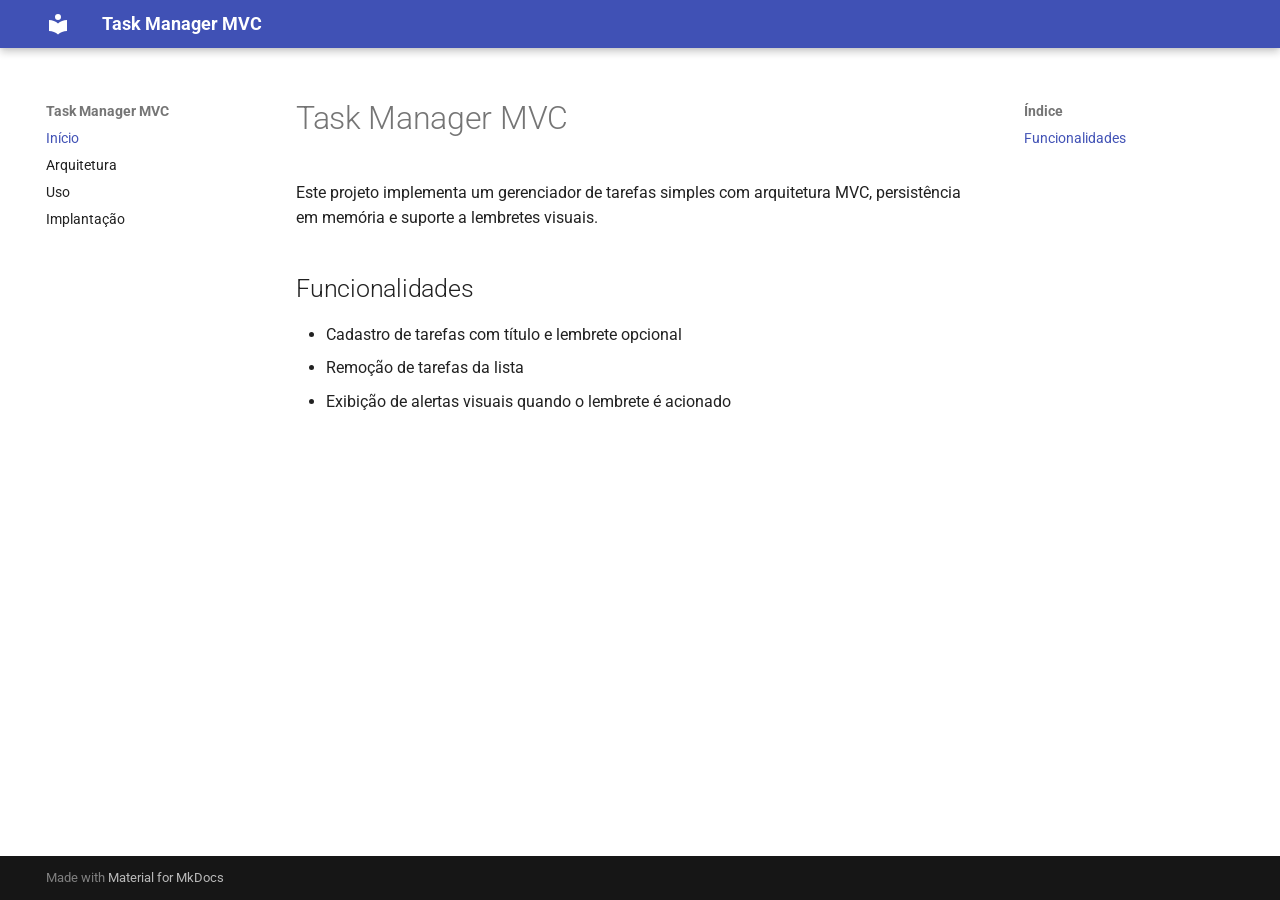
<file: index.html>
<!doctype html>
<html lang="pt" class="no-js">
  <head>
    
      <meta charset="utf-8">
      <meta name="viewport" content="width=device-width,initial-scale=1">
      
        <meta name="description" content="Documentação do gerenciador de tarefas MVC">
      
      
        <meta name="author" content="Spec Kit">
      
      
      
      
        <link rel="next" href="architecture/">
      
      
        
      
      
      <link rel="icon" href="assets/images/favicon.png">
      <meta name="generator" content="mkdocs-1.6.1, mkdocs-material-9.7.6">
    
    
      
        <title>Task Manager MVC</title>
      
    
    
      <link rel="stylesheet" href="assets/stylesheets/main.484c7ddc.min.css">
      
        
        <link rel="stylesheet" href="assets/stylesheets/palette.ab4e12ef.min.css">
      
      


    
    
      
    
    
      
        
        
        <link rel="preconnect" href="https://fonts.gstatic.com" crossorigin>
        <link rel="stylesheet" href="https://fonts.googleapis.com/css?family=Roboto:300,300i,400,400i,700,700i%7CRoboto+Mono:400,400i,700,700i&display=fallback">
        <style>:root{--md-text-font:"Roboto";--md-code-font:"Roboto Mono"}</style>
      
    
    
    <script>__md_scope=new URL(".",location),__md_hash=e=>[...e].reduce(((e,_)=>(e<<5)-e+_.charCodeAt(0)),0),__md_get=(e,_=localStorage,t=__md_scope)=>JSON.parse(_.getItem(t.pathname+"."+e)),__md_set=(e,_,t=localStorage,a=__md_scope)=>{try{t.setItem(a.pathname+"."+e,JSON.stringify(_))}catch(e){}}</script>
    
      

    
    
  </head>
  
  
    
    
      
    
    
    
    
    <body dir="ltr" data-md-color-scheme="default" data-md-color-primary="indigo" data-md-color-accent="blue">
  
    
    <input class="md-toggle" data-md-toggle="drawer" type="checkbox" id="__drawer" autocomplete="off">
    <input class="md-toggle" data-md-toggle="search" type="checkbox" id="__search" autocomplete="off">
    <label class="md-overlay" for="__drawer"></label>
    <div data-md-component="skip">
      
        
        <a href="#task-manager-mvc" class="md-skip">
          Ir para o conteúdo
        </a>
      
    </div>
    <div data-md-component="announce">
      
    </div>
    
    
      

  

<header class="md-header md-header--shadow" data-md-component="header">
  <nav class="md-header__inner md-grid" aria-label="Cabeçalho">
    <a href="." title="Task Manager MVC" class="md-header__button md-logo" aria-label="Task Manager MVC" data-md-component="logo">
      
  
  <svg xmlns="http://www.w3.org/2000/svg" viewBox="0 0 24 24"><path d="M12 8a3 3 0 0 0 3-3 3 3 0 0 0-3-3 3 3 0 0 0-3 3 3 3 0 0 0 3 3m0 3.54C9.64 9.35 6.5 8 3 8v11c3.5 0 6.64 1.35 9 3.54 2.36-2.19 5.5-3.54 9-3.54V8c-3.5 0-6.64 1.35-9 3.54"/></svg>

    </a>
    <label class="md-header__button md-icon" for="__drawer">
      
      <svg xmlns="http://www.w3.org/2000/svg" viewBox="0 0 24 24"><path d="M3 6h18v2H3zm0 5h18v2H3zm0 5h18v2H3z"/></svg>
    </label>
    <div class="md-header__title" data-md-component="header-title">
      <div class="md-header__ellipsis">
        <div class="md-header__topic">
          <span class="md-ellipsis">
            Task Manager MVC
          </span>
        </div>
        <div class="md-header__topic" data-md-component="header-topic">
          <span class="md-ellipsis">
            
              Início
            
          </span>
        </div>
      </div>
    </div>
    
      
        <form class="md-header__option" data-md-component="palette">
  
    
    
    
    <input class="md-option" data-md-color-media="" data-md-color-scheme="default" data-md-color-primary="indigo" data-md-color-accent="blue"  aria-hidden="true"  type="radio" name="__palette" id="__palette_0">
    
  
</form>
      
    
    
      <script>var palette=__md_get("__palette");if(palette&&palette.color){if("(prefers-color-scheme)"===palette.color.media){var media=matchMedia("(prefers-color-scheme: light)"),input=document.querySelector(media.matches?"[data-md-color-media='(prefers-color-scheme: light)']":"[data-md-color-media='(prefers-color-scheme: dark)']");palette.color.media=input.getAttribute("data-md-color-media"),palette.color.scheme=input.getAttribute("data-md-color-scheme"),palette.color.primary=input.getAttribute("data-md-color-primary"),palette.color.accent=input.getAttribute("data-md-color-accent")}for(var[key,value]of Object.entries(palette.color))document.body.setAttribute("data-md-color-"+key,value)}</script>
    
    
    
    
  </nav>
  
</header>
    
    <div class="md-container" data-md-component="container">
      
      
        
          
        
      
      <main class="md-main" data-md-component="main">
        <div class="md-main__inner md-grid">
          
            
              
              <div class="md-sidebar md-sidebar--primary" data-md-component="sidebar" data-md-type="navigation" >
                <div class="md-sidebar__scrollwrap">
                  <div class="md-sidebar__inner">
                    



<nav class="md-nav md-nav--primary" aria-label="Navegação" data-md-level="0">
  <label class="md-nav__title" for="__drawer">
    <a href="." title="Task Manager MVC" class="md-nav__button md-logo" aria-label="Task Manager MVC" data-md-component="logo">
      
  
  <svg xmlns="http://www.w3.org/2000/svg" viewBox="0 0 24 24"><path d="M12 8a3 3 0 0 0 3-3 3 3 0 0 0-3-3 3 3 0 0 0-3 3 3 3 0 0 0 3 3m0 3.54C9.64 9.35 6.5 8 3 8v11c3.5 0 6.64 1.35 9 3.54 2.36-2.19 5.5-3.54 9-3.54V8c-3.5 0-6.64 1.35-9 3.54"/></svg>

    </a>
    Task Manager MVC
  </label>
  
  <ul class="md-nav__list" data-md-scrollfix>
    
      
      
  
  
    
  
  
  
    <li class="md-nav__item md-nav__item--active">
      
      <input class="md-nav__toggle md-toggle" type="checkbox" id="__toc">
      
      
        
      
      
        <label class="md-nav__link md-nav__link--active" for="__toc">
          
  
  
  <span class="md-ellipsis">
    
  
    Início
  

    
  </span>
  
  

          <span class="md-nav__icon md-icon"></span>
        </label>
      
      <a href="." class="md-nav__link md-nav__link--active">
        
  
  
  <span class="md-ellipsis">
    
  
    Início
  

    
  </span>
  
  

      </a>
      
        

<nav class="md-nav md-nav--secondary" aria-label="Índice">
  
  
  
    
  
  
    <label class="md-nav__title" for="__toc">
      <span class="md-nav__icon md-icon"></span>
      Índice
    </label>
    <ul class="md-nav__list" data-md-component="toc" data-md-scrollfix>
      
        <li class="md-nav__item">
  <a href="#funcionalidades" class="md-nav__link">
    <span class="md-ellipsis">
      
        Funcionalidades
      
    </span>
  </a>
  
</li>
      
    </ul>
  
</nav>
      
    </li>
  

    
      
      
  
  
  
  
    <li class="md-nav__item">
      <a href="architecture/" class="md-nav__link">
        
  
  
  <span class="md-ellipsis">
    
  
    Arquitetura
  

    
  </span>
  
  

      </a>
    </li>
  

    
      
      
  
  
  
  
    <li class="md-nav__item">
      <a href="usage/" class="md-nav__link">
        
  
  
  <span class="md-ellipsis">
    
  
    Uso
  

    
  </span>
  
  

      </a>
    </li>
  

    
      
      
  
  
  
  
    <li class="md-nav__item">
      <a href="deployment/" class="md-nav__link">
        
  
  
  <span class="md-ellipsis">
    
  
    Implantação
  

    
  </span>
  
  

      </a>
    </li>
  

    
  </ul>
</nav>
                  </div>
                </div>
              </div>
            
            
              
              <div class="md-sidebar md-sidebar--secondary" data-md-component="sidebar" data-md-type="toc" >
                <div class="md-sidebar__scrollwrap">
                  <div class="md-sidebar__inner">
                    

<nav class="md-nav md-nav--secondary" aria-label="Índice">
  
  
  
    
  
  
    <label class="md-nav__title" for="__toc">
      <span class="md-nav__icon md-icon"></span>
      Índice
    </label>
    <ul class="md-nav__list" data-md-component="toc" data-md-scrollfix>
      
        <li class="md-nav__item">
  <a href="#funcionalidades" class="md-nav__link">
    <span class="md-ellipsis">
      
        Funcionalidades
      
    </span>
  </a>
  
</li>
      
    </ul>
  
</nav>
                  </div>
                </div>
              </div>
            
          
          
            <div class="md-content" data-md-component="content">
              
              <article class="md-content__inner md-typeset">
                
                  



<h1 id="task-manager-mvc">Task Manager MVC</h1>
<p>Este projeto implementa um gerenciador de tarefas simples com arquitetura MVC, persistência em memória e suporte a lembretes visuais.</p>
<h2 id="funcionalidades">Funcionalidades</h2>
<ul>
<li>Cadastro de tarefas com título e lembrete opcional</li>
<li>Remoção de tarefas da lista</li>
<li>Exibição de alertas visuais quando o lembrete é acionado</li>
</ul>












                
              </article>
            </div>
          
          
<script>var target=document.getElementById(location.hash.slice(1));target&&target.name&&(target.checked=target.name.startsWith("__tabbed_"))</script>
        </div>
        
      </main>
      
        <footer class="md-footer">
  
  <div class="md-footer-meta md-typeset">
    <div class="md-footer-meta__inner md-grid">
      <div class="md-copyright">
  
  
    Made with
    <a href="https://squidfunk.github.io/mkdocs-material/" target="_blank" rel="noopener">
      Material for MkDocs
    </a>
  
</div>
      
    </div>
  </div>
</footer>
      
    </div>
    <div class="md-dialog" data-md-component="dialog">
      <div class="md-dialog__inner md-typeset"></div>
    </div>
    
    
    
      
      
      <script id="__config" type="application/json">{"annotate": null, "base": ".", "features": [], "search": "assets/javascripts/workers/search.2c215733.min.js", "tags": null, "translations": {"clipboard.copied": "Copiado para \u00e1rea de transfer\u00eancia", "clipboard.copy": "Copiar para \u00e1rea de transfer\u00eancia", "search.result.more.one": "Mais 1 nesta p\u00e1gina", "search.result.more.other": "Mais # nesta p\u00e1gina", "search.result.none": "Nenhum resultado encontrado", "search.result.one": "1 resultado encontrado", "search.result.other": "# resultados encontrados", "search.result.placeholder": "Digite para iniciar a busca", "search.result.term.missing": "Ausente", "select.version": "Selecione a vers\u00e3o"}, "version": null}</script>
    
    
      <script src="assets/javascripts/bundle.79ae519e.min.js"></script>
      
    
  </body>
</html>
</file>
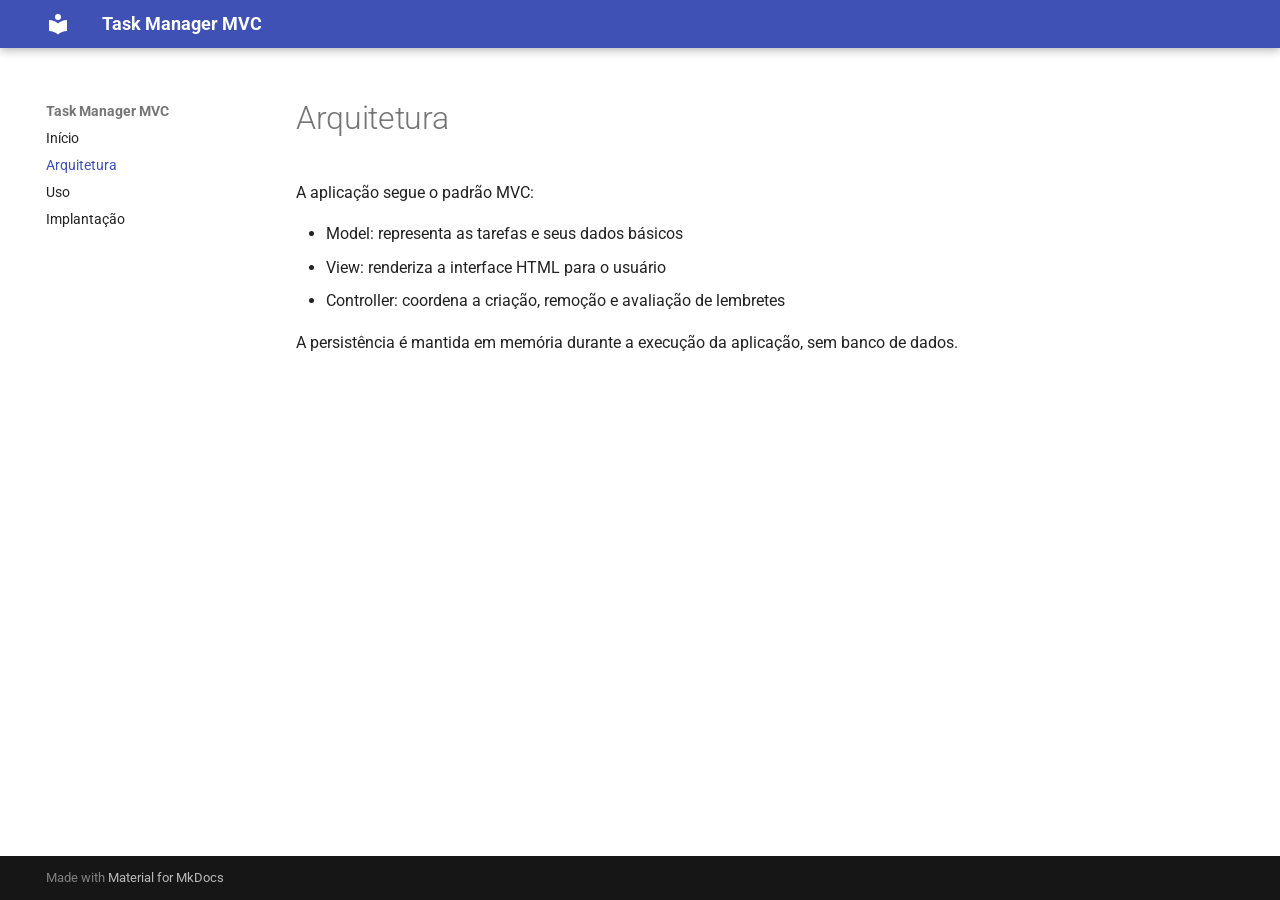
<file: architecture/index.html>
<!doctype html>
<html lang="pt" class="no-js">
  <head>
    
      <meta charset="utf-8">
      <meta name="viewport" content="width=device-width,initial-scale=1">
      
        <meta name="description" content="Documentação do gerenciador de tarefas MVC">
      
      
        <meta name="author" content="Spec Kit">
      
      
      
        <link rel="prev" href="..">
      
      
        <link rel="next" href="../usage/">
      
      
        
      
      
      <link rel="icon" href="../assets/images/favicon.png">
      <meta name="generator" content="mkdocs-1.6.1, mkdocs-material-9.7.6">
    
    
      
        <title>Arquitetura - Task Manager MVC</title>
      
    
    
      <link rel="stylesheet" href="../assets/stylesheets/main.484c7ddc.min.css">
      
        
        <link rel="stylesheet" href="../assets/stylesheets/palette.ab4e12ef.min.css">
      
      


    
    
      
    
    
      
        
        
        <link rel="preconnect" href="https://fonts.gstatic.com" crossorigin>
        <link rel="stylesheet" href="https://fonts.googleapis.com/css?family=Roboto:300,300i,400,400i,700,700i%7CRoboto+Mono:400,400i,700,700i&display=fallback">
        <style>:root{--md-text-font:"Roboto";--md-code-font:"Roboto Mono"}</style>
      
    
    
    <script>__md_scope=new URL("..",location),__md_hash=e=>[...e].reduce(((e,_)=>(e<<5)-e+_.charCodeAt(0)),0),__md_get=(e,_=localStorage,t=__md_scope)=>JSON.parse(_.getItem(t.pathname+"."+e)),__md_set=(e,_,t=localStorage,a=__md_scope)=>{try{t.setItem(a.pathname+"."+e,JSON.stringify(_))}catch(e){}}</script>
    
      

    
    
  </head>
  
  
    
    
      
    
    
    
    
    <body dir="ltr" data-md-color-scheme="default" data-md-color-primary="indigo" data-md-color-accent="blue">
  
    
    <input class="md-toggle" data-md-toggle="drawer" type="checkbox" id="__drawer" autocomplete="off">
    <input class="md-toggle" data-md-toggle="search" type="checkbox" id="__search" autocomplete="off">
    <label class="md-overlay" for="__drawer"></label>
    <div data-md-component="skip">
      
        
        <a href="#arquitetura" class="md-skip">
          Ir para o conteúdo
        </a>
      
    </div>
    <div data-md-component="announce">
      
    </div>
    
    
      

  

<header class="md-header md-header--shadow" data-md-component="header">
  <nav class="md-header__inner md-grid" aria-label="Cabeçalho">
    <a href=".." title="Task Manager MVC" class="md-header__button md-logo" aria-label="Task Manager MVC" data-md-component="logo">
      
  
  <svg xmlns="http://www.w3.org/2000/svg" viewBox="0 0 24 24"><path d="M12 8a3 3 0 0 0 3-3 3 3 0 0 0-3-3 3 3 0 0 0-3 3 3 3 0 0 0 3 3m0 3.54C9.64 9.35 6.5 8 3 8v11c3.5 0 6.64 1.35 9 3.54 2.36-2.19 5.5-3.54 9-3.54V8c-3.5 0-6.64 1.35-9 3.54"/></svg>

    </a>
    <label class="md-header__button md-icon" for="__drawer">
      
      <svg xmlns="http://www.w3.org/2000/svg" viewBox="0 0 24 24"><path d="M3 6h18v2H3zm0 5h18v2H3zm0 5h18v2H3z"/></svg>
    </label>
    <div class="md-header__title" data-md-component="header-title">
      <div class="md-header__ellipsis">
        <div class="md-header__topic">
          <span class="md-ellipsis">
            Task Manager MVC
          </span>
        </div>
        <div class="md-header__topic" data-md-component="header-topic">
          <span class="md-ellipsis">
            
              Arquitetura
            
          </span>
        </div>
      </div>
    </div>
    
      
        <form class="md-header__option" data-md-component="palette">
  
    
    
    
    <input class="md-option" data-md-color-media="" data-md-color-scheme="default" data-md-color-primary="indigo" data-md-color-accent="blue"  aria-hidden="true"  type="radio" name="__palette" id="__palette_0">
    
  
</form>
      
    
    
      <script>var palette=__md_get("__palette");if(palette&&palette.color){if("(prefers-color-scheme)"===palette.color.media){var media=matchMedia("(prefers-color-scheme: light)"),input=document.querySelector(media.matches?"[data-md-color-media='(prefers-color-scheme: light)']":"[data-md-color-media='(prefers-color-scheme: dark)']");palette.color.media=input.getAttribute("data-md-color-media"),palette.color.scheme=input.getAttribute("data-md-color-scheme"),palette.color.primary=input.getAttribute("data-md-color-primary"),palette.color.accent=input.getAttribute("data-md-color-accent")}for(var[key,value]of Object.entries(palette.color))document.body.setAttribute("data-md-color-"+key,value)}</script>
    
    
    
    
  </nav>
  
</header>
    
    <div class="md-container" data-md-component="container">
      
      
        
          
        
      
      <main class="md-main" data-md-component="main">
        <div class="md-main__inner md-grid">
          
            
              
              <div class="md-sidebar md-sidebar--primary" data-md-component="sidebar" data-md-type="navigation" >
                <div class="md-sidebar__scrollwrap">
                  <div class="md-sidebar__inner">
                    



<nav class="md-nav md-nav--primary" aria-label="Navegação" data-md-level="0">
  <label class="md-nav__title" for="__drawer">
    <a href=".." title="Task Manager MVC" class="md-nav__button md-logo" aria-label="Task Manager MVC" data-md-component="logo">
      
  
  <svg xmlns="http://www.w3.org/2000/svg" viewBox="0 0 24 24"><path d="M12 8a3 3 0 0 0 3-3 3 3 0 0 0-3-3 3 3 0 0 0-3 3 3 3 0 0 0 3 3m0 3.54C9.64 9.35 6.5 8 3 8v11c3.5 0 6.64 1.35 9 3.54 2.36-2.19 5.5-3.54 9-3.54V8c-3.5 0-6.64 1.35-9 3.54"/></svg>

    </a>
    Task Manager MVC
  </label>
  
  <ul class="md-nav__list" data-md-scrollfix>
    
      
      
  
  
  
  
    <li class="md-nav__item">
      <a href=".." class="md-nav__link">
        
  
  
  <span class="md-ellipsis">
    
  
    Início
  

    
  </span>
  
  

      </a>
    </li>
  

    
      
      
  
  
    
  
  
  
    <li class="md-nav__item md-nav__item--active">
      
      <input class="md-nav__toggle md-toggle" type="checkbox" id="__toc">
      
      
        
      
      
      <a href="./" class="md-nav__link md-nav__link--active">
        
  
  
  <span class="md-ellipsis">
    
  
    Arquitetura
  

    
  </span>
  
  

      </a>
      
    </li>
  

    
      
      
  
  
  
  
    <li class="md-nav__item">
      <a href="../usage/" class="md-nav__link">
        
  
  
  <span class="md-ellipsis">
    
  
    Uso
  

    
  </span>
  
  

      </a>
    </li>
  

    
      
      
  
  
  
  
    <li class="md-nav__item">
      <a href="../deployment/" class="md-nav__link">
        
  
  
  <span class="md-ellipsis">
    
  
    Implantação
  

    
  </span>
  
  

      </a>
    </li>
  

    
  </ul>
</nav>
                  </div>
                </div>
              </div>
            
            
              
              <div class="md-sidebar md-sidebar--secondary" data-md-component="sidebar" data-md-type="toc" >
                <div class="md-sidebar__scrollwrap">
                  <div class="md-sidebar__inner">
                    

<nav class="md-nav md-nav--secondary" aria-label="Índice">
  
  
  
    
  
  
</nav>
                  </div>
                </div>
              </div>
            
          
          
            <div class="md-content" data-md-component="content">
              
              <article class="md-content__inner md-typeset">
                
                  



<h1 id="arquitetura">Arquitetura</h1>
<p>A aplicação segue o padrão MVC:</p>
<ul>
<li>Model: representa as tarefas e seus dados básicos</li>
<li>View: renderiza a interface HTML para o usuário</li>
<li>Controller: coordena a criação, remoção e avaliação de lembretes</li>
</ul>
<p>A persistência é mantida em memória durante a execução da aplicação, sem banco de dados.</p>












                
              </article>
            </div>
          
          
<script>var target=document.getElementById(location.hash.slice(1));target&&target.name&&(target.checked=target.name.startsWith("__tabbed_"))</script>
        </div>
        
      </main>
      
        <footer class="md-footer">
  
  <div class="md-footer-meta md-typeset">
    <div class="md-footer-meta__inner md-grid">
      <div class="md-copyright">
  
  
    Made with
    <a href="https://squidfunk.github.io/mkdocs-material/" target="_blank" rel="noopener">
      Material for MkDocs
    </a>
  
</div>
      
    </div>
  </div>
</footer>
      
    </div>
    <div class="md-dialog" data-md-component="dialog">
      <div class="md-dialog__inner md-typeset"></div>
    </div>
    
    
    
      
      
      <script id="__config" type="application/json">{"annotate": null, "base": "..", "features": [], "search": "../assets/javascripts/workers/search.2c215733.min.js", "tags": null, "translations": {"clipboard.copied": "Copiado para \u00e1rea de transfer\u00eancia", "clipboard.copy": "Copiar para \u00e1rea de transfer\u00eancia", "search.result.more.one": "Mais 1 nesta p\u00e1gina", "search.result.more.other": "Mais # nesta p\u00e1gina", "search.result.none": "Nenhum resultado encontrado", "search.result.one": "1 resultado encontrado", "search.result.other": "# resultados encontrados", "search.result.placeholder": "Digite para iniciar a busca", "search.result.term.missing": "Ausente", "select.version": "Selecione a vers\u00e3o"}, "version": null}</script>
    
    
      <script src="../assets/javascripts/bundle.79ae519e.min.js"></script>
      
    
  </body>
</html>
</file>
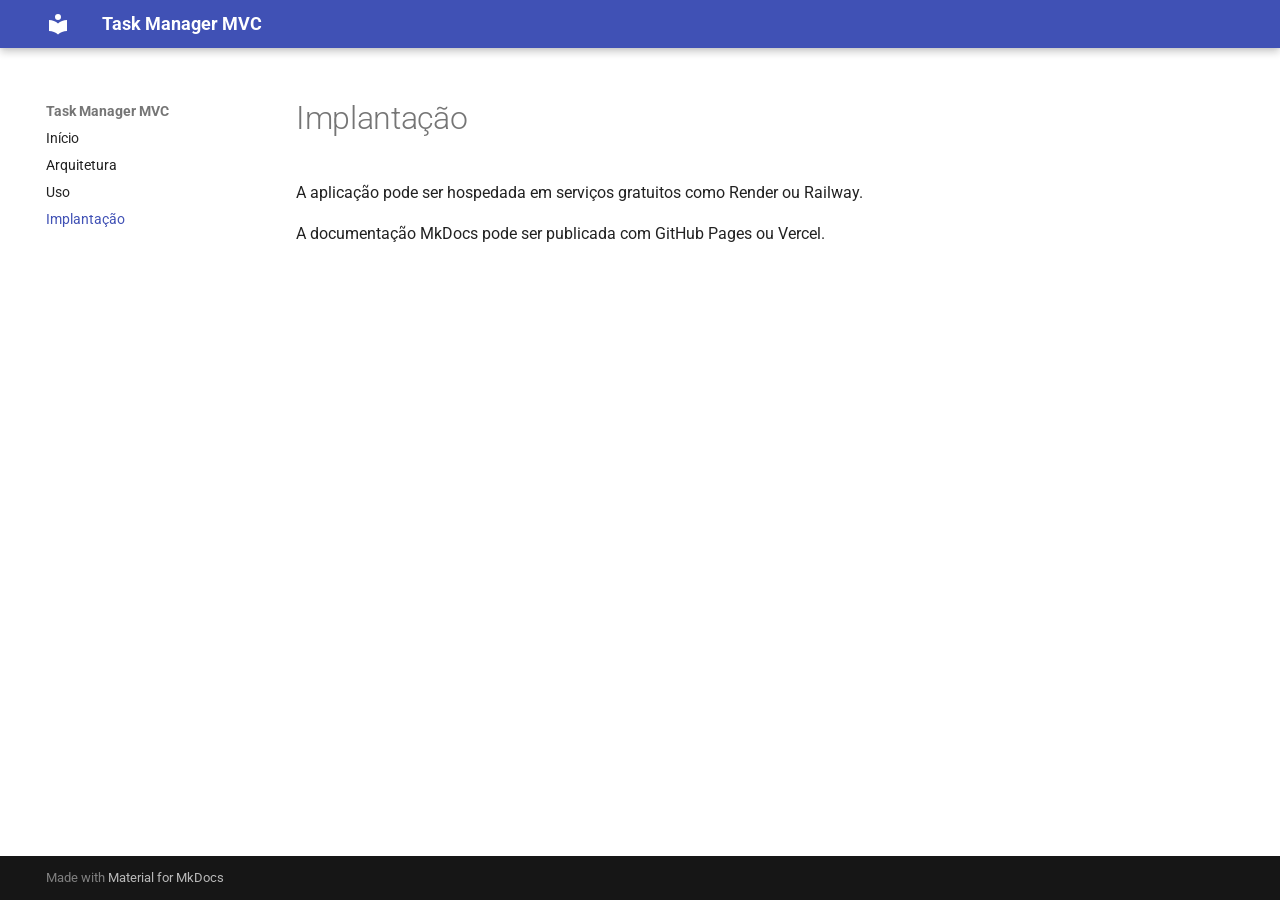
<file: deployment/index.html>
<!doctype html>
<html lang="pt" class="no-js">
  <head>
    
      <meta charset="utf-8">
      <meta name="viewport" content="width=device-width,initial-scale=1">
      
        <meta name="description" content="Documentação do gerenciador de tarefas MVC">
      
      
        <meta name="author" content="Spec Kit">
      
      
      
        <link rel="prev" href="../usage/">
      
      
      
        
      
      
      <link rel="icon" href="../assets/images/favicon.png">
      <meta name="generator" content="mkdocs-1.6.1, mkdocs-material-9.7.6">
    
    
      
        <title>Implantação - Task Manager MVC</title>
      
    
    
      <link rel="stylesheet" href="../assets/stylesheets/main.484c7ddc.min.css">
      
        
        <link rel="stylesheet" href="../assets/stylesheets/palette.ab4e12ef.min.css">
      
      


    
    
      
    
    
      
        
        
        <link rel="preconnect" href="https://fonts.gstatic.com" crossorigin>
        <link rel="stylesheet" href="https://fonts.googleapis.com/css?family=Roboto:300,300i,400,400i,700,700i%7CRoboto+Mono:400,400i,700,700i&display=fallback">
        <style>:root{--md-text-font:"Roboto";--md-code-font:"Roboto Mono"}</style>
      
    
    
    <script>__md_scope=new URL("..",location),__md_hash=e=>[...e].reduce(((e,_)=>(e<<5)-e+_.charCodeAt(0)),0),__md_get=(e,_=localStorage,t=__md_scope)=>JSON.parse(_.getItem(t.pathname+"."+e)),__md_set=(e,_,t=localStorage,a=__md_scope)=>{try{t.setItem(a.pathname+"."+e,JSON.stringify(_))}catch(e){}}</script>
    
      

    
    
  </head>
  
  
    
    
      
    
    
    
    
    <body dir="ltr" data-md-color-scheme="default" data-md-color-primary="indigo" data-md-color-accent="blue">
  
    
    <input class="md-toggle" data-md-toggle="drawer" type="checkbox" id="__drawer" autocomplete="off">
    <input class="md-toggle" data-md-toggle="search" type="checkbox" id="__search" autocomplete="off">
    <label class="md-overlay" for="__drawer"></label>
    <div data-md-component="skip">
      
        
        <a href="#implantacao" class="md-skip">
          Ir para o conteúdo
        </a>
      
    </div>
    <div data-md-component="announce">
      
    </div>
    
    
      

  

<header class="md-header md-header--shadow" data-md-component="header">
  <nav class="md-header__inner md-grid" aria-label="Cabeçalho">
    <a href=".." title="Task Manager MVC" class="md-header__button md-logo" aria-label="Task Manager MVC" data-md-component="logo">
      
  
  <svg xmlns="http://www.w3.org/2000/svg" viewBox="0 0 24 24"><path d="M12 8a3 3 0 0 0 3-3 3 3 0 0 0-3-3 3 3 0 0 0-3 3 3 3 0 0 0 3 3m0 3.54C9.64 9.35 6.5 8 3 8v11c3.5 0 6.64 1.35 9 3.54 2.36-2.19 5.5-3.54 9-3.54V8c-3.5 0-6.64 1.35-9 3.54"/></svg>

    </a>
    <label class="md-header__button md-icon" for="__drawer">
      
      <svg xmlns="http://www.w3.org/2000/svg" viewBox="0 0 24 24"><path d="M3 6h18v2H3zm0 5h18v2H3zm0 5h18v2H3z"/></svg>
    </label>
    <div class="md-header__title" data-md-component="header-title">
      <div class="md-header__ellipsis">
        <div class="md-header__topic">
          <span class="md-ellipsis">
            Task Manager MVC
          </span>
        </div>
        <div class="md-header__topic" data-md-component="header-topic">
          <span class="md-ellipsis">
            
              Implantação
            
          </span>
        </div>
      </div>
    </div>
    
      
        <form class="md-header__option" data-md-component="palette">
  
    
    
    
    <input class="md-option" data-md-color-media="" data-md-color-scheme="default" data-md-color-primary="indigo" data-md-color-accent="blue"  aria-hidden="true"  type="radio" name="__palette" id="__palette_0">
    
  
</form>
      
    
    
      <script>var palette=__md_get("__palette");if(palette&&palette.color){if("(prefers-color-scheme)"===palette.color.media){var media=matchMedia("(prefers-color-scheme: light)"),input=document.querySelector(media.matches?"[data-md-color-media='(prefers-color-scheme: light)']":"[data-md-color-media='(prefers-color-scheme: dark)']");palette.color.media=input.getAttribute("data-md-color-media"),palette.color.scheme=input.getAttribute("data-md-color-scheme"),palette.color.primary=input.getAttribute("data-md-color-primary"),palette.color.accent=input.getAttribute("data-md-color-accent")}for(var[key,value]of Object.entries(palette.color))document.body.setAttribute("data-md-color-"+key,value)}</script>
    
    
    
    
  </nav>
  
</header>
    
    <div class="md-container" data-md-component="container">
      
      
        
          
        
      
      <main class="md-main" data-md-component="main">
        <div class="md-main__inner md-grid">
          
            
              
              <div class="md-sidebar md-sidebar--primary" data-md-component="sidebar" data-md-type="navigation" >
                <div class="md-sidebar__scrollwrap">
                  <div class="md-sidebar__inner">
                    



<nav class="md-nav md-nav--primary" aria-label="Navegação" data-md-level="0">
  <label class="md-nav__title" for="__drawer">
    <a href=".." title="Task Manager MVC" class="md-nav__button md-logo" aria-label="Task Manager MVC" data-md-component="logo">
      
  
  <svg xmlns="http://www.w3.org/2000/svg" viewBox="0 0 24 24"><path d="M12 8a3 3 0 0 0 3-3 3 3 0 0 0-3-3 3 3 0 0 0-3 3 3 3 0 0 0 3 3m0 3.54C9.64 9.35 6.5 8 3 8v11c3.5 0 6.64 1.35 9 3.54 2.36-2.19 5.5-3.54 9-3.54V8c-3.5 0-6.64 1.35-9 3.54"/></svg>

    </a>
    Task Manager MVC
  </label>
  
  <ul class="md-nav__list" data-md-scrollfix>
    
      
      
  
  
  
  
    <li class="md-nav__item">
      <a href=".." class="md-nav__link">
        
  
  
  <span class="md-ellipsis">
    
  
    Início
  

    
  </span>
  
  

      </a>
    </li>
  

    
      
      
  
  
  
  
    <li class="md-nav__item">
      <a href="../architecture/" class="md-nav__link">
        
  
  
  <span class="md-ellipsis">
    
  
    Arquitetura
  

    
  </span>
  
  

      </a>
    </li>
  

    
      
      
  
  
  
  
    <li class="md-nav__item">
      <a href="../usage/" class="md-nav__link">
        
  
  
  <span class="md-ellipsis">
    
  
    Uso
  

    
  </span>
  
  

      </a>
    </li>
  

    
      
      
  
  
    
  
  
  
    <li class="md-nav__item md-nav__item--active">
      
      <input class="md-nav__toggle md-toggle" type="checkbox" id="__toc">
      
      
        
      
      
      <a href="./" class="md-nav__link md-nav__link--active">
        
  
  
  <span class="md-ellipsis">
    
  
    Implantação
  

    
  </span>
  
  

      </a>
      
    </li>
  

    
  </ul>
</nav>
                  </div>
                </div>
              </div>
            
            
              
              <div class="md-sidebar md-sidebar--secondary" data-md-component="sidebar" data-md-type="toc" >
                <div class="md-sidebar__scrollwrap">
                  <div class="md-sidebar__inner">
                    

<nav class="md-nav md-nav--secondary" aria-label="Índice">
  
  
  
    
  
  
</nav>
                  </div>
                </div>
              </div>
            
          
          
            <div class="md-content" data-md-component="content">
              
              <article class="md-content__inner md-typeset">
                
                  



<h1 id="implantacao">Implantação</h1>
<p>A aplicação pode ser hospedada em serviços gratuitos como Render ou Railway.</p>
<p>A documentação MkDocs pode ser publicada com GitHub Pages ou Vercel.</p>












                
              </article>
            </div>
          
          
<script>var target=document.getElementById(location.hash.slice(1));target&&target.name&&(target.checked=target.name.startsWith("__tabbed_"))</script>
        </div>
        
      </main>
      
        <footer class="md-footer">
  
  <div class="md-footer-meta md-typeset">
    <div class="md-footer-meta__inner md-grid">
      <div class="md-copyright">
  
  
    Made with
    <a href="https://squidfunk.github.io/mkdocs-material/" target="_blank" rel="noopener">
      Material for MkDocs
    </a>
  
</div>
      
    </div>
  </div>
</footer>
      
    </div>
    <div class="md-dialog" data-md-component="dialog">
      <div class="md-dialog__inner md-typeset"></div>
    </div>
    
    
    
      
      
      <script id="__config" type="application/json">{"annotate": null, "base": "..", "features": [], "search": "../assets/javascripts/workers/search.2c215733.min.js", "tags": null, "translations": {"clipboard.copied": "Copiado para \u00e1rea de transfer\u00eancia", "clipboard.copy": "Copiar para \u00e1rea de transfer\u00eancia", "search.result.more.one": "Mais 1 nesta p\u00e1gina", "search.result.more.other": "Mais # nesta p\u00e1gina", "search.result.none": "Nenhum resultado encontrado", "search.result.one": "1 resultado encontrado", "search.result.other": "# resultados encontrados", "search.result.placeholder": "Digite para iniciar a busca", "search.result.term.missing": "Ausente", "select.version": "Selecione a vers\u00e3o"}, "version": null}</script>
    
    
      <script src="../assets/javascripts/bundle.79ae519e.min.js"></script>
      
    
  </body>
</html>
</file>
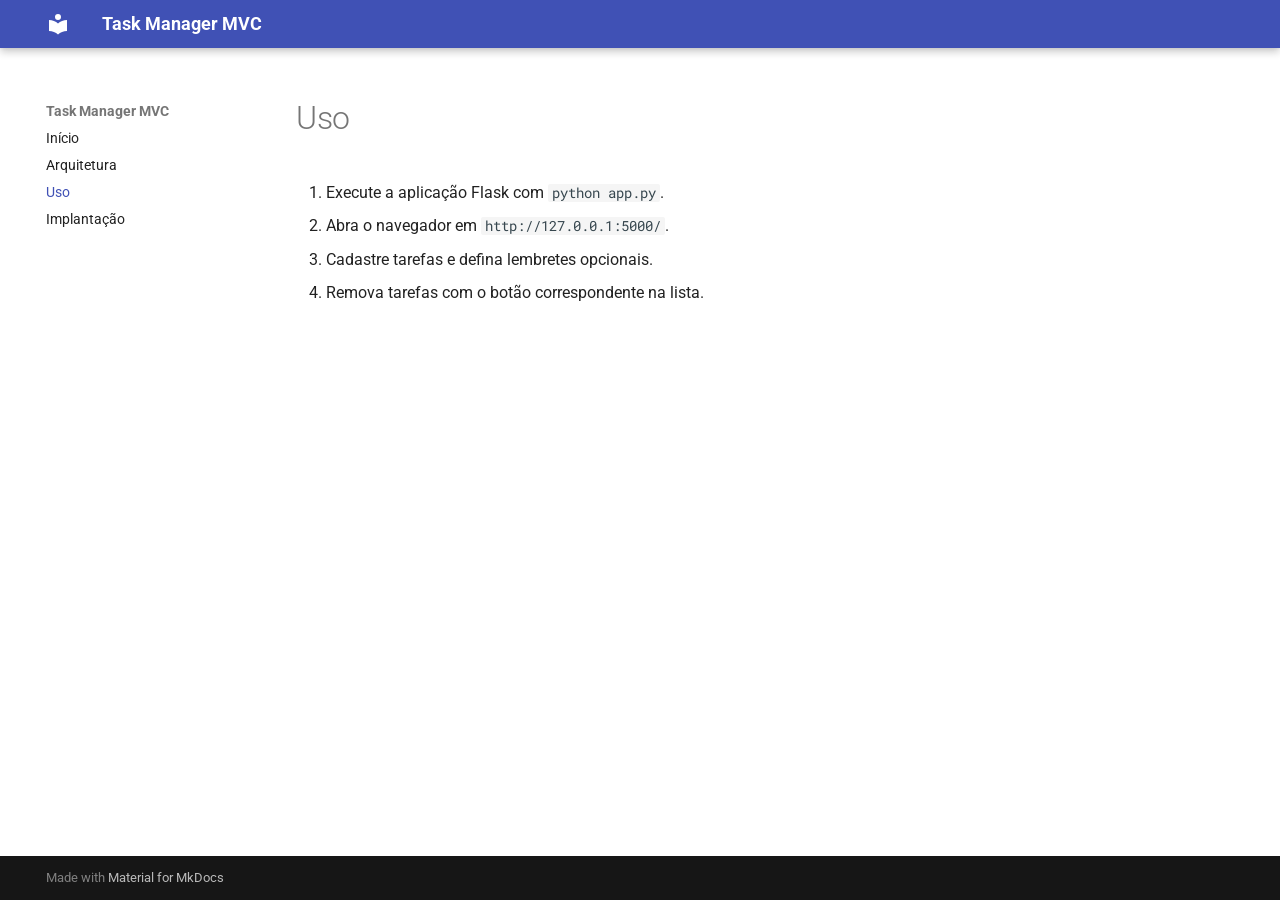
<file: usage/index.html>
<!doctype html>
<html lang="pt" class="no-js">
  <head>
    
      <meta charset="utf-8">
      <meta name="viewport" content="width=device-width,initial-scale=1">
      
        <meta name="description" content="Documentação do gerenciador de tarefas MVC">
      
      
        <meta name="author" content="Spec Kit">
      
      
      
        <link rel="prev" href="../architecture/">
      
      
        <link rel="next" href="../deployment/">
      
      
        
      
      
      <link rel="icon" href="../assets/images/favicon.png">
      <meta name="generator" content="mkdocs-1.6.1, mkdocs-material-9.7.6">
    
    
      
        <title>Uso - Task Manager MVC</title>
      
    
    
      <link rel="stylesheet" href="../assets/stylesheets/main.484c7ddc.min.css">
      
        
        <link rel="stylesheet" href="../assets/stylesheets/palette.ab4e12ef.min.css">
      
      


    
    
      
    
    
      
        
        
        <link rel="preconnect" href="https://fonts.gstatic.com" crossorigin>
        <link rel="stylesheet" href="https://fonts.googleapis.com/css?family=Roboto:300,300i,400,400i,700,700i%7CRoboto+Mono:400,400i,700,700i&display=fallback">
        <style>:root{--md-text-font:"Roboto";--md-code-font:"Roboto Mono"}</style>
      
    
    
    <script>__md_scope=new URL("..",location),__md_hash=e=>[...e].reduce(((e,_)=>(e<<5)-e+_.charCodeAt(0)),0),__md_get=(e,_=localStorage,t=__md_scope)=>JSON.parse(_.getItem(t.pathname+"."+e)),__md_set=(e,_,t=localStorage,a=__md_scope)=>{try{t.setItem(a.pathname+"."+e,JSON.stringify(_))}catch(e){}}</script>
    
      

    
    
  </head>
  
  
    
    
      
    
    
    
    
    <body dir="ltr" data-md-color-scheme="default" data-md-color-primary="indigo" data-md-color-accent="blue">
  
    
    <input class="md-toggle" data-md-toggle="drawer" type="checkbox" id="__drawer" autocomplete="off">
    <input class="md-toggle" data-md-toggle="search" type="checkbox" id="__search" autocomplete="off">
    <label class="md-overlay" for="__drawer"></label>
    <div data-md-component="skip">
      
        
        <a href="#uso" class="md-skip">
          Ir para o conteúdo
        </a>
      
    </div>
    <div data-md-component="announce">
      
    </div>
    
    
      

  

<header class="md-header md-header--shadow" data-md-component="header">
  <nav class="md-header__inner md-grid" aria-label="Cabeçalho">
    <a href=".." title="Task Manager MVC" class="md-header__button md-logo" aria-label="Task Manager MVC" data-md-component="logo">
      
  
  <svg xmlns="http://www.w3.org/2000/svg" viewBox="0 0 24 24"><path d="M12 8a3 3 0 0 0 3-3 3 3 0 0 0-3-3 3 3 0 0 0-3 3 3 3 0 0 0 3 3m0 3.54C9.64 9.35 6.5 8 3 8v11c3.5 0 6.64 1.35 9 3.54 2.36-2.19 5.5-3.54 9-3.54V8c-3.5 0-6.64 1.35-9 3.54"/></svg>

    </a>
    <label class="md-header__button md-icon" for="__drawer">
      
      <svg xmlns="http://www.w3.org/2000/svg" viewBox="0 0 24 24"><path d="M3 6h18v2H3zm0 5h18v2H3zm0 5h18v2H3z"/></svg>
    </label>
    <div class="md-header__title" data-md-component="header-title">
      <div class="md-header__ellipsis">
        <div class="md-header__topic">
          <span class="md-ellipsis">
            Task Manager MVC
          </span>
        </div>
        <div class="md-header__topic" data-md-component="header-topic">
          <span class="md-ellipsis">
            
              Uso
            
          </span>
        </div>
      </div>
    </div>
    
      
        <form class="md-header__option" data-md-component="palette">
  
    
    
    
    <input class="md-option" data-md-color-media="" data-md-color-scheme="default" data-md-color-primary="indigo" data-md-color-accent="blue"  aria-hidden="true"  type="radio" name="__palette" id="__palette_0">
    
  
</form>
      
    
    
      <script>var palette=__md_get("__palette");if(palette&&palette.color){if("(prefers-color-scheme)"===palette.color.media){var media=matchMedia("(prefers-color-scheme: light)"),input=document.querySelector(media.matches?"[data-md-color-media='(prefers-color-scheme: light)']":"[data-md-color-media='(prefers-color-scheme: dark)']");palette.color.media=input.getAttribute("data-md-color-media"),palette.color.scheme=input.getAttribute("data-md-color-scheme"),palette.color.primary=input.getAttribute("data-md-color-primary"),palette.color.accent=input.getAttribute("data-md-color-accent")}for(var[key,value]of Object.entries(palette.color))document.body.setAttribute("data-md-color-"+key,value)}</script>
    
    
    
    
  </nav>
  
</header>
    
    <div class="md-container" data-md-component="container">
      
      
        
          
        
      
      <main class="md-main" data-md-component="main">
        <div class="md-main__inner md-grid">
          
            
              
              <div class="md-sidebar md-sidebar--primary" data-md-component="sidebar" data-md-type="navigation" >
                <div class="md-sidebar__scrollwrap">
                  <div class="md-sidebar__inner">
                    



<nav class="md-nav md-nav--primary" aria-label="Navegação" data-md-level="0">
  <label class="md-nav__title" for="__drawer">
    <a href=".." title="Task Manager MVC" class="md-nav__button md-logo" aria-label="Task Manager MVC" data-md-component="logo">
      
  
  <svg xmlns="http://www.w3.org/2000/svg" viewBox="0 0 24 24"><path d="M12 8a3 3 0 0 0 3-3 3 3 0 0 0-3-3 3 3 0 0 0-3 3 3 3 0 0 0 3 3m0 3.54C9.64 9.35 6.5 8 3 8v11c3.5 0 6.64 1.35 9 3.54 2.36-2.19 5.5-3.54 9-3.54V8c-3.5 0-6.64 1.35-9 3.54"/></svg>

    </a>
    Task Manager MVC
  </label>
  
  <ul class="md-nav__list" data-md-scrollfix>
    
      
      
  
  
  
  
    <li class="md-nav__item">
      <a href=".." class="md-nav__link">
        
  
  
  <span class="md-ellipsis">
    
  
    Início
  

    
  </span>
  
  

      </a>
    </li>
  

    
      
      
  
  
  
  
    <li class="md-nav__item">
      <a href="../architecture/" class="md-nav__link">
        
  
  
  <span class="md-ellipsis">
    
  
    Arquitetura
  

    
  </span>
  
  

      </a>
    </li>
  

    
      
      
  
  
    
  
  
  
    <li class="md-nav__item md-nav__item--active">
      
      <input class="md-nav__toggle md-toggle" type="checkbox" id="__toc">
      
      
        
      
      
      <a href="./" class="md-nav__link md-nav__link--active">
        
  
  
  <span class="md-ellipsis">
    
  
    Uso
  

    
  </span>
  
  

      </a>
      
    </li>
  

    
      
      
  
  
  
  
    <li class="md-nav__item">
      <a href="../deployment/" class="md-nav__link">
        
  
  
  <span class="md-ellipsis">
    
  
    Implantação
  

    
  </span>
  
  

      </a>
    </li>
  

    
  </ul>
</nav>
                  </div>
                </div>
              </div>
            
            
              
              <div class="md-sidebar md-sidebar--secondary" data-md-component="sidebar" data-md-type="toc" >
                <div class="md-sidebar__scrollwrap">
                  <div class="md-sidebar__inner">
                    

<nav class="md-nav md-nav--secondary" aria-label="Índice">
  
  
  
    
  
  
</nav>
                  </div>
                </div>
              </div>
            
          
          
            <div class="md-content" data-md-component="content">
              
              <article class="md-content__inner md-typeset">
                
                  



<h1 id="uso">Uso</h1>
<ol>
<li>Execute a aplicação Flask com <code>python app.py</code>.</li>
<li>Abra o navegador em <code>http://127.0.0.1:5000/</code>.</li>
<li>Cadastre tarefas e defina lembretes opcionais.</li>
<li>Remova tarefas com o botão correspondente na lista.</li>
</ol>












                
              </article>
            </div>
          
          
<script>var target=document.getElementById(location.hash.slice(1));target&&target.name&&(target.checked=target.name.startsWith("__tabbed_"))</script>
        </div>
        
      </main>
      
        <footer class="md-footer">
  
  <div class="md-footer-meta md-typeset">
    <div class="md-footer-meta__inner md-grid">
      <div class="md-copyright">
  
  
    Made with
    <a href="https://squidfunk.github.io/mkdocs-material/" target="_blank" rel="noopener">
      Material for MkDocs
    </a>
  
</div>
      
    </div>
  </div>
</footer>
      
    </div>
    <div class="md-dialog" data-md-component="dialog">
      <div class="md-dialog__inner md-typeset"></div>
    </div>
    
    
    
      
      
      <script id="__config" type="application/json">{"annotate": null, "base": "..", "features": [], "search": "../assets/javascripts/workers/search.2c215733.min.js", "tags": null, "translations": {"clipboard.copied": "Copiado para \u00e1rea de transfer\u00eancia", "clipboard.copy": "Copiar para \u00e1rea de transfer\u00eancia", "search.result.more.one": "Mais 1 nesta p\u00e1gina", "search.result.more.other": "Mais # nesta p\u00e1gina", "search.result.none": "Nenhum resultado encontrado", "search.result.one": "1 resultado encontrado", "search.result.other": "# resultados encontrados", "search.result.placeholder": "Digite para iniciar a busca", "search.result.term.missing": "Ausente", "select.version": "Selecione a vers\u00e3o"}, "version": null}</script>
    
    
      <script src="../assets/javascripts/bundle.79ae519e.min.js"></script>
      
    
  </body>
</html>
</file>
<file: assets/stylesheets/main.484c7ddc.min.css>
@charset "UTF-8";html{-webkit-text-size-adjust:none;-moz-text-size-adjust:none;text-size-adjust:none;box-sizing:border-box}*,:after,:before{box-sizing:inherit}@media (prefers-reduced-motion){*,:after,:before{transition:none!important}}body{margin:0}a,button,input,label{-webkit-tap-highlight-color:transparent}a{color:inherit;text-decoration:none}hr{border:0;box-sizing:initial;display:block;height:.05rem;overflow:visible;padding:0}small{font-size:80%}sub,sup{line-height:1em}img{border-style:none}table{border-collapse:initial;border-spacing:0}td,th{font-weight:400;vertical-align:top}button{background:#0000;border:0;font-family:inherit;font-size:inherit;margin:0;padding:0}input{border:0;outline:none}:root{--md-primary-fg-color:#4051b5;--md-primary-fg-color--light:#5d6cc0;--md-primary-fg-color--dark:#303fa1;--md-primary-bg-color:#fff;--md-primary-bg-color--light:#ffffffb3;--md-accent-fg-color:#526cfe;--md-accent-fg-color--transparent:#526cfe1a;--md-accent-bg-color:#fff;--md-accent-bg-color--light:#ffffffb3}[data-md-color-scheme=default]{color-scheme:light}[data-md-color-scheme=default] img[src$="#gh-dark-mode-only"],[data-md-color-scheme=default] img[src$="#only-dark"]{display:none}:root,[data-md-color-scheme=default]{--md-hue:225deg;--md-default-fg-color:#000000de;--md-default-fg-color--light:#0000008a;--md-default-fg-color--lighter:#00000052;--md-default-fg-color--lightest:#00000012;--md-default-bg-color:#fff;--md-default-bg-color--light:#ffffffb3;--md-default-bg-color--lighter:#ffffff4d;--md-default-bg-color--lightest:#ffffff1f;--md-code-fg-color:#36464e;--md-code-bg-color:#f5f5f5;--md-code-bg-color--light:#f5f5f5b3;--md-code-bg-color--lighter:#f5f5f54d;--md-code-hl-color:#4287ff;--md-code-hl-color--light:#4287ff1a;--md-code-hl-number-color:#d52a2a;--md-code-hl-special-color:#db1457;--md-code-hl-function-color:#a846b9;--md-code-hl-constant-color:#6e59d9;--md-code-hl-keyword-color:#3f6ec6;--md-code-hl-string-color:#1c7d4d;--md-code-hl-name-color:var(--md-code-fg-color);--md-code-hl-operator-color:var(--md-default-fg-color--light);--md-code-hl-punctuation-color:var(--md-default-fg-color--light);--md-code-hl-comment-color:var(--md-default-fg-color--light);--md-code-hl-generic-color:var(--md-default-fg-color--light);--md-code-hl-variable-color:var(--md-default-fg-color--light);--md-typeset-color:var(--md-default-fg-color);--md-typeset-a-color:var(--md-primary-fg-color);--md-typeset-del-color:#f5503d26;--md-typeset-ins-color:#0bd57026;--md-typeset-kbd-color:#fafafa;--md-typeset-kbd-accent-color:#fff;--md-typeset-kbd-border-color:#b8b8b8;--md-typeset-mark-color:#ffff0080;--md-typeset-table-color:#0000001f;--md-typeset-table-color--light:rgba(0,0,0,.035);--md-admonition-fg-color:var(--md-default-fg-color);--md-admonition-bg-color:var(--md-default-bg-color);--md-warning-fg-color:#000000de;--md-warning-bg-color:#ff9;--md-footer-fg-color:#fff;--md-footer-fg-color--light:#ffffffb3;--md-footer-fg-color--lighter:#ffffff73;--md-footer-bg-color:#000000de;--md-footer-bg-color--dark:#00000052;--md-shadow-z1:0 0.2rem 0.5rem #0000000d,0 0 0.05rem #0000001a;--md-shadow-z2:0 0.2rem 0.5rem #0000001a,0 0 0.05rem #00000040;--md-shadow-z3:0 0.2rem 0.5rem #0003,0 0 0.05rem #00000059}.md-icon svg{fill:currentcolor;display:block;height:1.2rem;width:1.2rem}body{-webkit-font-smoothing:antialiased;-moz-osx-font-smoothing:grayscale;--md-text-font-family:var(--md-text-font,_),-apple-system,BlinkMacSystemFont,Helvetica,Arial,sans-serif;--md-code-font-family:var(--md-code-font,_),SFMono-Regular,Consolas,Menlo,monospace}aside,body,input{font-feature-settings:"kern","liga";color:var(--md-typeset-color);font-family:var(--md-text-font-family)}code,kbd,pre{font-feature-settings:"kern";font-family:var(--md-code-font-family)}:root{--md-typeset-table-sort-icon:url('data:image/svg+xml;charset=utf-8,<svg xmlns="http://www.w3.org/2000/svg" viewBox="0 0 24 24"><path d="m18 21-4-4h3V7h-3l4-4 4 4h-3v10h3M2 19v-2h10v2M2 13v-2h7v2M2 7V5h4v2z"/></svg>');--md-typeset-table-sort-icon--asc:url('data:image/svg+xml;charset=utf-8,<svg xmlns="http://www.w3.org/2000/svg" viewBox="0 0 24 24"><path d="M19 17h3l-4 4-4-4h3V3h2M2 17h10v2H2M6 5v2H2V5m0 6h7v2H2z"/></svg>');--md-typeset-table-sort-icon--desc:url('data:image/svg+xml;charset=utf-8,<svg xmlns="http://www.w3.org/2000/svg" viewBox="0 0 24 24"><path d="M19 7h3l-4-4-4 4h3v14h2M2 17h10v2H2M6 5v2H2V5m0 6h7v2H2z"/></svg>')}.md-typeset{-webkit-print-color-adjust:exact;color-adjust:exact;font-size:.8rem;line-height:1.6;overflow-wrap:break-word}@media print{.md-typeset{font-size:.68rem}}.md-typeset blockquote,.md-typeset dl,.md-typeset figure,.md-typeset ol,.md-typeset pre,.md-typeset ul{margin-bottom:1em;margin-top:1em}.md-typeset h1{color:var(--md-default-fg-color--light);font-size:2em;line-height:1.3;margin:0 0 1.25em}.md-typeset h1,.md-typeset h2{font-weight:300;letter-spacing:-.01em}.md-typeset h2{font-size:1.5625em;line-height:1.4;margin:1.6em 0 .64em}.md-typeset h3{font-size:1.25em;font-weight:400;letter-spacing:-.01em;line-height:1.5;margin:1.6em 0 .8em}.md-typeset h2+h3{margin-top:.8em}.md-typeset h4{font-weight:700;letter-spacing:-.01em;margin:1em 0}.md-typeset h5,.md-typeset h6{color:var(--md-default-fg-color--light);font-size:.8em;font-weight:700;letter-spacing:-.01em;margin:1.25em 0}.md-typeset h5{text-transform:uppercase}.md-typeset h5 code{text-transform:none}.md-typeset hr{border-bottom:.05rem solid var(--md-default-fg-color--lightest);display:flow-root;margin:1.5em 0}.md-typeset a{color:var(--md-typeset-a-color);word-break:break-word}.md-typeset a,.md-typeset a:before{transition:color 125ms}.md-typeset a:focus,.md-typeset a:hover{color:var(--md-accent-fg-color)}.md-typeset a:focus code,.md-typeset a:hover code{background-color:var(--md-accent-fg-color--transparent);color:var(--md-accent-fg-color)}.md-typeset a code{color:var(--md-typeset-a-color)}.md-typeset a.focus-visible{outline-color:var(--md-accent-fg-color);outline-offset:.2rem}.md-typeset code,.md-typeset kbd,.md-typeset pre{color:var(--md-code-fg-color);direction:ltr;font-variant-ligatures:none;transition:background-color 125ms}@media print{.md-typeset code,.md-typeset kbd,.md-typeset pre{white-space:pre-wrap}}.md-typeset code{background-color:var(--md-code-bg-color);border-radius:.1rem;-webkit-box-decoration-break:clone;box-decoration-break:clone;font-size:.85em;padding:0 .2941176471em;transition:color 125ms,background-color 125ms;word-break:break-word}.md-typeset code:not(.focus-visible){-webkit-tap-highlight-color:transparent;outline:none}.md-typeset pre{display:flow-root;line-height:1.4;position:relative}.md-typeset pre>code{-webkit-box-decoration-break:slice;box-decoration-break:slice;box-shadow:none;display:block;margin:0;outline-color:var(--md-accent-fg-color);overflow:auto;padding:.7720588235em 1.1764705882em;scrollbar-color:var(--md-default-fg-color--lighter) #0000;scrollbar-width:thin;touch-action:auto;word-break:normal}.md-typeset pre>code:hover{scrollbar-color:var(--md-accent-fg-color) #0000}.md-typeset pre>code::-webkit-scrollbar{height:.2rem;width:.2rem}.md-typeset pre>code::-webkit-scrollbar-thumb{background-color:var(--md-default-fg-color--lighter)}.md-typeset pre>code::-webkit-scrollbar-thumb:hover{background-color:var(--md-accent-fg-color)}.md-typeset kbd{background-color:var(--md-typeset-kbd-color);border-radius:.1rem;box-shadow:0 .1rem 0 .05rem var(--md-typeset-kbd-border-color),0 .1rem 0 var(--md-typeset-kbd-border-color),0 -.1rem .2rem var(--md-typeset-kbd-accent-color) inset;color:var(--md-default-fg-color);display:inline-block;font-size:.75em;padding:0 .6666666667em;vertical-align:text-top;word-break:break-word}.md-typeset mark{background-color:var(--md-typeset-mark-color);-webkit-box-decoration-break:clone;box-decoration-break:clone;color:inherit;word-break:break-word}.md-typeset abbr{cursor:help;text-decoration:none}.md-typeset [data-preview],.md-typeset abbr{border-bottom:.05rem dotted var(--md-default-fg-color--light)}.md-typeset small{opacity:.75}[dir=ltr] .md-typeset sub,[dir=ltr] .md-typeset sup{margin-left:.078125em}[dir=rtl] .md-typeset sub,[dir=rtl] .md-typeset sup{margin-right:.078125em}[dir=ltr] .md-typeset blockquote{padding-left:.6rem}[dir=rtl] .md-typeset blockquote{padding-right:.6rem}[dir=ltr] .md-typeset blockquote{border-left:.2rem solid var(--md-default-fg-color--lighter)}[dir=rtl] .md-typeset blockquote{border-right:.2rem solid var(--md-default-fg-color--lighter)}.md-typeset blockquote{color:var(--md-default-fg-color--light);margin-left:0;margin-right:0}.md-typeset ul{list-style-type:disc}.md-typeset ul[type]{list-style-type:revert-layer}[dir=ltr] .md-typeset ol,[dir=ltr] .md-typeset ul{margin-left:.625em}[dir=rtl] .md-typeset ol,[dir=rtl] .md-typeset ul{margin-right:.625em}.md-typeset ol,.md-typeset ul{padding:0}.md-typeset ol:not([hidden]),.md-typeset ul:not([hidden]){display:flow-root}.md-typeset ol ol,.md-typeset ul ol{list-style-type:lower-alpha}.md-typeset ol ol ol,.md-typeset ul ol ol{list-style-type:lower-roman}.md-typeset ol ol ol ol,.md-typeset ul ol ol ol{list-style-type:upper-alpha}.md-typeset ol ol ol ol ol,.md-typeset ul ol ol ol ol{list-style-type:upper-roman}.md-typeset ol[type],.md-typeset ul[type]{list-style-type:revert-layer}[dir=ltr] .md-typeset ol li,[dir=ltr] .md-typeset ul li{margin-left:1.25em}[dir=rtl] .md-typeset ol li,[dir=rtl] .md-typeset ul li{margin-right:1.25em}.md-typeset ol li,.md-typeset ul li{margin-bottom:.5em}.md-typeset ol li blockquote,.md-typeset ol li p,.md-typeset ul li blockquote,.md-typeset ul li p{margin:.5em 0}.md-typeset ol li:last-child,.md-typeset ul li:last-child{margin-bottom:0}[dir=ltr] .md-typeset ol li ol,[dir=ltr] .md-typeset ol li ul,[dir=ltr] .md-typeset ul li ol,[dir=ltr] .md-typeset ul li ul{margin-left:.625em}[dir=rtl] .md-typeset ol li ol,[dir=rtl] .md-typeset ol li ul,[dir=rtl] .md-typeset ul li ol,[dir=rtl] .md-typeset ul li ul{margin-right:.625em}.md-typeset ol li ol,.md-typeset ol li ul,.md-typeset ul li ol,.md-typeset ul li ul{margin-bottom:.5em;margin-top:.5em}[dir=ltr] .md-typeset dd{margin-left:1.875em}[dir=rtl] .md-typeset dd{margin-right:1.875em}.md-typeset dd{margin-bottom:1.5em;margin-top:1em}.md-typeset img,.md-typeset svg,.md-typeset video{height:auto;max-width:100%}.md-typeset img[align=left]{margin:1em 1em 1em 0}.md-typeset img[align=right]{margin:1em 0 1em 1em}.md-typeset img[align]:only-child{margin-top:0}.md-typeset figure{display:flow-root;margin:1em auto;max-width:100%;text-align:center;width:fit-content}.md-typeset figure img{display:block;margin:0 auto}.md-typeset figcaption{font-style:italic;margin:1em auto;max-width:24rem}.md-typeset iframe{max-width:100%}.md-typeset table:not([class]){background-color:var(--md-default-bg-color);border:.05rem solid var(--md-typeset-table-color);border-radius:.1rem;display:inline-block;font-size:.64rem;max-width:100%;overflow:auto;touch-action:auto}@media print{.md-typeset table:not([class]){display:table}}.md-typeset table:not([class])+*{margin-top:1.5em}.md-typeset table:not([class]) td>:first-child,.md-typeset table:not([class]) th>:first-child{margin-top:0}.md-typeset table:not([class]) td>:last-child,.md-typeset table:not([class]) th>:last-child{margin-bottom:0}.md-typeset table:not([class]) td:not([align]),.md-typeset table:not([class]) th:not([align]){text-align:left}[dir=rtl] .md-typeset table:not([class]) td:not([align]),[dir=rtl] .md-typeset table:not([class]) th:not([align]){text-align:right}.md-typeset table:not([class]) th{font-weight:700;min-width:5rem;padding:.9375em 1.25em;vertical-align:top}.md-typeset table:not([class]) td{border-top:.05rem solid var(--md-typeset-table-color);padding:.9375em 1.25em;vertical-align:top}.md-typeset table:not([class]) tbody tr{transition:background-color 125ms}.md-typeset table:not([class]) tbody tr:hover{background-color:var(--md-typeset-table-color--light);box-shadow:0 .05rem 0 var(--md-default-bg-color) inset}.md-typeset table:not([class]) a{word-break:normal}.md-typeset table th[role=columnheader]{cursor:pointer}[dir=ltr] .md-typeset table th[role=columnheader]:after{margin-left:.5em}[dir=rtl] .md-typeset table th[role=columnheader]:after{margin-right:.5em}.md-typeset table th[role=columnheader]:after{content:"";display:inline-block;height:1.2em;-webkit-mask-image:var(--md-typeset-table-sort-icon);mask-image:var(--md-typeset-table-sort-icon);-webkit-mask-repeat:no-repeat;mask-repeat:no-repeat;-webkit-mask-size:contain;mask-size:contain;transition:background-color 125ms;vertical-align:text-bottom;width:1.2em}.md-typeset table th[role=columnheader]:hover:after{background-color:var(--md-default-fg-color--lighter)}.md-typeset table th[role=columnheader][aria-sort=ascending]:after{background-color:var(--md-default-fg-color--light);-webkit-mask-image:var(--md-typeset-table-sort-icon--asc);mask-image:var(--md-typeset-table-sort-icon--asc)}.md-typeset table th[role=columnheader][aria-sort=descending]:after{background-color:var(--md-default-fg-color--light);-webkit-mask-image:var(--md-typeset-table-sort-icon--desc);mask-image:var(--md-typeset-table-sort-icon--desc)}.md-typeset__scrollwrap{margin:1em -.8rem;overflow-x:auto;touch-action:auto}.md-typeset__table{display:inline-block;margin-bottom:.5em;padding:0 .8rem}@media print{.md-typeset__table{display:block}}html .md-typeset__table table{display:table;margin:0;overflow:hidden;width:100%}@media screen and (max-width:44.984375em){.md-content__inner>pre{margin:1em -.8rem}.md-content__inner>pre code{border-radius:0}}.md-typeset .md-author{border-radius:100%;display:block;flex-shrink:0;height:1.6rem;overflow:hidden;position:relative;transition:color 125ms,transform 125ms;width:1.6rem}.md-typeset .md-author img{display:block}.md-typeset .md-author--more{background:var(--md-default-fg-color--lightest);color:var(--md-default-fg-color--lighter);font-size:.6rem;font-weight:700;line-height:1.6rem;text-align:center}.md-typeset .md-author--long{height:2.4rem;width:2.4rem}.md-typeset a.md-author{transform:scale(1)}.md-typeset a.md-author img{border-radius:100%;filter:grayscale(100%) opacity(75%);transition:filter 125ms}.md-typeset a.md-author:focus,.md-typeset a.md-author:hover{transform:scale(1.1);z-index:1}.md-typeset a.md-author:focus img,.md-typeset a.md-author:hover img{filter:grayscale(0)}.md-banner{background-color:var(--md-footer-bg-color);color:var(--md-footer-fg-color);overflow:auto}@media print{.md-banner{display:none}}.md-banner--warning{background-color:var(--md-warning-bg-color);color:var(--md-warning-fg-color)}.md-banner__inner{font-size:.7rem;margin:.6rem auto;padding:0 .8rem}[dir=ltr] .md-banner__button{float:right}[dir=rtl] .md-banner__button{float:left}.md-banner__button{color:inherit;cursor:pointer;transition:opacity .25s}.no-js .md-banner__button{display:none}.md-banner__button:hover{opacity:.7}html{font-size:125%;height:100%;overflow-x:hidden}@media screen and (min-width:100em){html{font-size:137.5%}}@media screen and (min-width:125em){html{font-size:150%}}body{background-color:var(--md-default-bg-color);display:flex;flex-direction:column;font-size:.5rem;min-height:100%;position:relative;width:100%}@media print{body{display:block}}@media screen and (max-width:59.984375em){body[data-md-scrolllock]{position:fixed}}.md-grid{margin-left:auto;margin-right:auto;max-width:61rem}.md-container{display:flex;flex-direction:column;flex-grow:1}@media print{.md-container{display:block}}.md-main{flex-grow:1}.md-main__inner{display:flex;height:100%;margin-top:1.5rem}.md-ellipsis{overflow:hidden;text-overflow:ellipsis}.md-toggle{display:none}.md-option{height:0;opacity:0;position:absolute;width:0}.md-option:checked+label:not([hidden]){display:block}.md-option.focus-visible+label{outline-color:var(--md-accent-fg-color);outline-style:auto}.md-skip{background-color:var(--md-default-fg-color);border-radius:.1rem;color:var(--md-default-bg-color);font-size:.64rem;margin:.5rem;opacity:0;outline-color:var(--md-accent-fg-color);padding:.3rem .5rem;position:fixed;transform:translateY(.4rem);z-index:-1}.md-skip:focus{opacity:1;transform:translateY(0);transition:transform .25s cubic-bezier(.4,0,.2,1),opacity 175ms 75ms;z-index:10}@page{margin:25mm}:root{--md-clipboard-icon:url('data:image/svg+xml;charset=utf-8,<svg xmlns="http://www.w3.org/2000/svg" viewBox="0 0 24 24"><path d="M19 21H8V7h11m0-2H8a2 2 0 0 0-2 2v14a2 2 0 0 0 2 2h11a2 2 0 0 0 2-2V7a2 2 0 0 0-2-2m-3-4H4a2 2 0 0 0-2 2v14h2V3h12z"/></svg>')}.md-clipboard{border-radius:.1rem;color:var(--md-default-fg-color--lightest);cursor:pointer;height:1.5em;outline-color:var(--md-accent-fg-color);outline-offset:.1rem;transition:color .25s;width:1.5em;z-index:1}@media print{.md-clipboard{display:none}}.md-clipboard:not(.focus-visible){-webkit-tap-highlight-color:transparent;outline:none}:hover>.md-clipboard{color:var(--md-default-fg-color--light)}.md-clipboard:focus,.md-clipboard:hover{color:var(--md-accent-fg-color)}.md-clipboard:after{background-color:currentcolor;content:"";display:block;height:1.125em;margin:0 auto;-webkit-mask-image:var(--md-clipboard-icon);mask-image:var(--md-clipboard-icon);-webkit-mask-position:center;mask-position:center;-webkit-mask-repeat:no-repeat;mask-repeat:no-repeat;-webkit-mask-size:contain;mask-size:contain;width:1.125em}.md-clipboard--inline{cursor:pointer}.md-clipboard--inline code{transition:color .25s,background-color .25s}.md-clipboard--inline:focus code,.md-clipboard--inline:hover code{background-color:var(--md-accent-fg-color--transparent);color:var(--md-accent-fg-color)}:root{--md-code-select-icon:url('data:image/svg+xml;charset=utf-8,<svg xmlns="http://www.w3.org/2000/svg" viewBox="0 0 24 24"><path d="M19 19h-4v2h4c1.1 0 2-.9 2-2v-4h-2m0-12h-4v2h4v4h2V5c0-1.1-.9-2-2-2M5 5h4V3H5c-1.1 0-2 .9-2 2v4h2m0 6H3v4c0 1.1.9 2 2 2h4v-2H5zm2-4h2v2H7zm4 0h2v2h-2zm4 0h2v2h-2zM7 7h2v2H7zm4 0h2v2h-2zm4 0h2v2h-2zm-8 8h2v2H7zm4 0h2v2h-2zm4 0h2v2h-2z"/></svg>');--md-code-copy-icon:url('data:image/svg+xml;charset=utf-8,<svg xmlns="http://www.w3.org/2000/svg" viewBox="0 0 24 24"><path d="M19 21H8V7h11m0-2H8a2 2 0 0 0-2 2v14a2 2 0 0 0 2 2h11a2 2 0 0 0 2-2V7a2 2 0 0 0-2-2m-3-4H4a2 2 0 0 0-2 2v14h2V3h12z"/></svg>')}.md-typeset .md-code__content{display:grid}.md-code__nav{background-color:var(--md-code-bg-color--lighter);border-radius:.1rem;display:flex;gap:.2rem;padding:.2rem;position:absolute;right:.25em;top:.25em;transition:background-color .25s;z-index:1}:hover>.md-code__nav{background-color:var(--md-code-bg-color--light)}.md-code__button{color:var(--md-default-fg-color--lightest);cursor:pointer;display:block;height:1.5em;outline-color:var(--md-accent-fg-color);outline-offset:.1rem;transition:color .25s;width:1.5em}:hover>*>.md-code__button{color:var(--md-default-fg-color--light)}.md-code__button.focus-visible,.md-code__button:hover{color:var(--md-accent-fg-color)}.md-code__button--active{color:var(--md-default-fg-color)!important}.md-code__button:after{background-color:currentcolor;content:"";display:block;height:1.125em;margin:0 auto;-webkit-mask-position:center;mask-position:center;-webkit-mask-repeat:no-repeat;mask-repeat:no-repeat;-webkit-mask-size:contain;mask-size:contain;width:1.125em}.md-code__button[data-md-type=select]:after{-webkit-mask-image:var(--md-code-select-icon);mask-image:var(--md-code-select-icon)}.md-code__button[data-md-type=copy]:after{-webkit-mask-image:var(--md-code-copy-icon);mask-image:var(--md-code-copy-icon)}@keyframes consent{0%{opacity:0;transform:translateY(100%)}to{opacity:1;transform:translateY(0)}}@keyframes overlay{0%{opacity:0}to{opacity:1}}.md-consent__overlay{animation:overlay .25s both;-webkit-backdrop-filter:blur(.1rem);backdrop-filter:blur(.1rem);background-color:#0000008a;height:100%;opacity:1;position:fixed;top:0;width:100%;z-index:5}.md-consent__inner{animation:consent .5s cubic-bezier(.1,.7,.1,1) both;background-color:var(--md-default-bg-color);border:0;border-radius:.1rem;bottom:0;box-shadow:0 0 .2rem #0000001a,0 .2rem .4rem #0003;max-height:100%;overflow:auto;padding:0;position:fixed;width:100%;z-index:5}.md-consent__form{padding:.8rem}.md-consent__settings{display:none;margin:1em 0}input:checked+.md-consent__settings{display:block}.md-consent__controls{margin-bottom:.8rem}.md-typeset .md-consent__controls .md-button{display:inline}@media screen and (max-width:44.984375em){.md-typeset .md-consent__controls .md-button{display:block;margin-top:.4rem;text-align:center;width:100%}}.md-consent label{cursor:pointer}.md-content{flex-grow:1;min-width:0}.md-content__inner{margin:0 .8rem 1.2rem;padding-top:.6rem}@media screen and (min-width:76.25em){[dir=ltr] .md-sidebar--primary:not([hidden])~.md-content>.md-content__inner{margin-left:1.2rem}[dir=ltr] .md-sidebar--secondary:not([hidden])~.md-content>.md-content__inner,[dir=rtl] .md-sidebar--primary:not([hidden])~.md-content>.md-content__inner{margin-right:1.2rem}[dir=rtl] .md-sidebar--secondary:not([hidden])~.md-content>.md-content__inner{margin-left:1.2rem}}.md-content__inner:before{content:"";display:block;height:.4rem}.md-content__inner>:last-child{margin-bottom:0}[dir=ltr] .md-content__button{float:right}[dir=rtl] .md-content__button{float:left}[dir=ltr] .md-content__button{margin-left:.4rem}[dir=rtl] .md-content__button{margin-right:.4rem}.md-content__button{margin:.4rem 0;padding:0}@media print{.md-content__button{display:none}}.md-typeset .md-content__button{color:var(--md-default-fg-color--lighter)}.md-content__button svg{display:inline;vertical-align:top}[dir=rtl] .md-content__button svg{transform:scaleX(-1)}[dir=ltr] .md-dialog{right:.8rem}[dir=rtl] .md-dialog{left:.8rem}.md-dialog{background-color:var(--md-default-fg-color);border-radius:.1rem;bottom:.8rem;box-shadow:var(--md-shadow-z3);min-width:11.1rem;opacity:0;padding:.4rem .6rem;pointer-events:none;position:fixed;transform:translateY(100%);transition:transform 0ms .4s,opacity .4s;z-index:4}@media print{.md-dialog{display:none}}.md-dialog--active{opacity:1;pointer-events:auto;transform:translateY(0);transition:transform .4s cubic-bezier(.075,.85,.175,1),opacity .4s}.md-dialog__inner{color:var(--md-default-bg-color);font-size:.7rem}.md-feedback{margin:2em 0 1em;text-align:center}.md-feedback fieldset{border:none;margin:0;padding:0}.md-feedback__title{font-weight:700;margin:1em auto}.md-feedback__inner{position:relative}.md-feedback__list{display:flex;flex-wrap:wrap;place-content:baseline center;position:relative}.md-feedback__list:hover .md-icon:not(:disabled){color:var(--md-default-fg-color--lighter)}:disabled .md-feedback__list{min-height:1.8rem}.md-feedback__icon{color:var(--md-default-fg-color--light);cursor:pointer;flex-shrink:0;margin:0 .1rem;transition:color 125ms}.md-feedback__icon:not(:disabled).md-icon:hover{color:var(--md-accent-fg-color)}.md-feedback__icon:disabled{color:var(--md-default-fg-color--lightest);pointer-events:none}.md-feedback__note{opacity:0;position:relative;transform:translateY(.4rem);transition:transform .4s cubic-bezier(.1,.7,.1,1),opacity .15s}.md-feedback__note>*{margin:0 auto;max-width:16rem}:disabled .md-feedback__note{opacity:1;transform:translateY(0)}@media print{.md-feedback{display:none}}.md-footer{background-color:var(--md-footer-bg-color);color:var(--md-footer-fg-color)}@media print{.md-footer{display:none}}.md-footer__inner{justify-content:space-between;overflow:auto;padding:.2rem}.md-footer__inner:not([hidden]){display:flex}.md-footer__link{align-items:end;display:flex;flex-grow:0.01;margin-bottom:.4rem;margin-top:1rem;max-width:100%;outline-color:var(--md-accent-fg-color);overflow:hidden;transition:opacity .25s}.md-footer__link:focus,.md-footer__link:hover{opacity:.7}[dir=rtl] .md-footer__link svg{transform:scaleX(-1)}@media screen and (max-width:44.984375em){.md-footer__link--prev{flex-shrink:0}.md-footer__link--prev .md-footer__title{display:none}}[dir=ltr] .md-footer__link--next{margin-left:auto}[dir=rtl] .md-footer__link--next{margin-right:auto}.md-footer__link--next{text-align:right}[dir=rtl] .md-footer__link--next{text-align:left}.md-footer__title{flex-grow:1;font-size:.9rem;margin-bottom:.7rem;max-width:calc(100% - 2.4rem);padding:0 1rem;white-space:nowrap}.md-footer__button{margin:.2rem;padding:.4rem}.md-footer__direction{font-size:.64rem;opacity:.7}.md-footer-meta{background-color:var(--md-footer-bg-color--dark)}.md-footer-meta__inner{display:flex;flex-wrap:wrap;justify-content:space-between;padding:.2rem}html .md-footer-meta.md-typeset a{color:var(--md-footer-fg-color--light)}html .md-footer-meta.md-typeset a:focus,html .md-footer-meta.md-typeset a:hover{color:var(--md-footer-fg-color)}.md-copyright{color:var(--md-footer-fg-color--lighter);font-size:.64rem;margin:auto .6rem;padding:.4rem 0;width:100%}@media screen and (min-width:45em){.md-copyright{width:auto}}.md-copyright__highlight{color:var(--md-footer-fg-color--light)}.md-social{display:inline-flex;gap:.2rem;margin:0 .4rem;padding:.2rem 0 .6rem}@media screen and (min-width:45em){.md-social{padding:.6rem 0}}.md-social__link{display:inline-block;height:1.6rem;text-align:center;width:1.6rem}.md-social__link:before{line-height:1.9}.md-social__link svg{fill:currentcolor;max-height:.8rem;vertical-align:-25%}.md-typeset .md-button{border:.1rem solid;border-radius:.1rem;color:var(--md-primary-fg-color);cursor:pointer;display:inline-block;font-weight:700;padding:.625em 2em;transition:color 125ms,background-color 125ms,border-color 125ms}.md-typeset .md-button--primary{background-color:var(--md-primary-fg-color);border-color:var(--md-primary-fg-color);color:var(--md-primary-bg-color)}.md-typeset .md-button:focus,.md-typeset .md-button:hover{background-color:var(--md-accent-fg-color);border-color:var(--md-accent-fg-color);color:var(--md-accent-bg-color)}[dir=ltr] .md-typeset .md-input{border-top-left-radius:.1rem}[dir=ltr] .md-typeset .md-input,[dir=rtl] .md-typeset .md-input{border-top-right-radius:.1rem}[dir=rtl] .md-typeset .md-input{border-top-left-radius:.1rem}.md-typeset .md-input{border-bottom:.1rem solid var(--md-default-fg-color--lighter);box-shadow:var(--md-shadow-z1);font-size:.8rem;height:1.8rem;padding:0 .6rem;transition:border .25s,box-shadow .25s}.md-typeset .md-input:focus,.md-typeset .md-input:hover{border-bottom-color:var(--md-accent-fg-color);box-shadow:var(--md-shadow-z2)}.md-typeset .md-input--stretch{width:100%}.md-header{background-color:var(--md-primary-fg-color);box-shadow:0 0 .2rem #0000,0 .2rem .4rem #0000;color:var(--md-primary-bg-color);display:block;left:0;position:sticky;right:0;top:0;z-index:4}@media print{.md-header{display:none}}.md-header[hidden]{transform:translateY(-100%);transition:transform .25s cubic-bezier(.8,0,.6,1),box-shadow .25s}.md-header--shadow{box-shadow:0 0 .2rem #0000001a,0 .2rem .4rem #0003;transition:transform .25s cubic-bezier(.1,.7,.1,1),box-shadow .25s}.md-header__inner{align-items:center;display:flex;padding:0 .2rem}.md-header__button{color:currentcolor;cursor:pointer;margin:.2rem;outline-color:var(--md-accent-fg-color);padding:.4rem;position:relative;transition:opacity .25s;vertical-align:middle;z-index:1}.md-header__button:hover{opacity:.7}.md-header__button:not([hidden]){display:inline-block}.md-header__button:not(.focus-visible){-webkit-tap-highlight-color:transparent;outline:none}.md-header__button.md-logo{margin:.2rem;padding:.4rem}@media screen and (max-width:76.234375em){.md-header__button.md-logo{display:none}}.md-header__button.md-logo img,.md-header__button.md-logo svg{fill:currentcolor;display:block;height:1.2rem;width:auto}@media screen and (min-width:60em){.md-header__button[for=__search]{display:none}}.no-js .md-header__button[for=__search]{display:none}[dir=rtl] .md-header__button[for=__search] svg{transform:scaleX(-1)}@media screen and (min-width:76.25em){.md-header__button[for=__drawer]{display:none}}.md-header__topic{display:flex;max-width:100%;position:absolute;transition:transform .4s cubic-bezier(.1,.7,.1,1),opacity .15s;white-space:nowrap}.md-header__topic+.md-header__topic{opacity:0;pointer-events:none;transform:translateX(1.25rem);transition:transform .4s cubic-bezier(1,.7,.1,.1),opacity .15s;z-index:-1}[dir=rtl] .md-header__topic+.md-header__topic{transform:translateX(-1.25rem)}.md-header__topic:first-child{font-weight:700}[dir=ltr] .md-header__title{margin-left:1rem;margin-right:.4rem}[dir=rtl] .md-header__title{margin-left:.4rem;margin-right:1rem}.md-header__title{flex-grow:1;font-size:.9rem;height:2.4rem;line-height:2.4rem}.md-header__title--active .md-header__topic{opacity:0;pointer-events:none;transform:translateX(-1.25rem);transition:transform .4s cubic-bezier(1,.7,.1,.1),opacity .15s;z-index:-1}[dir=rtl] .md-header__title--active .md-header__topic{transform:translateX(1.25rem)}.md-header__title--active .md-header__topic+.md-header__topic{opacity:1;pointer-events:auto;transform:translateX(0);transition:transform .4s cubic-bezier(.1,.7,.1,1),opacity .15s;z-index:0}.md-header__title>.md-header__ellipsis{height:100%;position:relative;width:100%}.md-header__option{display:flex;flex-shrink:0;max-width:100%;transition:max-width 0ms .25s,opacity .25s .25s;white-space:nowrap}[data-md-toggle=search]:checked~.md-header .md-header__option{max-width:0;opacity:0;transition:max-width 0ms,opacity 0ms}.md-header__option>input{bottom:0}.md-header__source{display:none}@media screen and (min-width:60em){[dir=ltr] .md-header__source{margin-left:1rem}[dir=rtl] .md-header__source{margin-right:1rem}.md-header__source{display:block;max-width:11.7rem;width:11.7rem}}@media screen and (min-width:76.25em){[dir=ltr] .md-header__source{margin-left:1.4rem}[dir=rtl] .md-header__source{margin-right:1.4rem}}.md-meta{color:var(--md-default-fg-color--light);font-size:.7rem;line-height:1.3}.md-meta__list{display:inline-flex;flex-wrap:wrap;list-style:none;margin:0;padding:0}.md-meta__item:not(:last-child):after{content:"·";margin-left:.2rem;margin-right:.2rem}.md-meta__link{color:var(--md-typeset-a-color)}.md-meta__link:focus,.md-meta__link:hover{color:var(--md-accent-fg-color)}.md-draft{background-color:#ff1744;border-radius:.125em;color:#fff;display:inline-block;font-weight:700;padding-left:.5714285714em;padding-right:.5714285714em}:root{--md-nav-icon--prev:url('data:image/svg+xml;charset=utf-8,<svg xmlns="http://www.w3.org/2000/svg" viewBox="0 0 24 24"><path d="M20 11v2H8l5.5 5.5-1.42 1.42L4.16 12l7.92-7.92L13.5 5.5 8 11z"/></svg>');--md-nav-icon--next:url('data:image/svg+xml;charset=utf-8,<svg xmlns="http://www.w3.org/2000/svg" viewBox="0 0 24 24"><path d="M8.59 16.58 13.17 12 8.59 7.41 10 6l6 6-6 6z"/></svg>');--md-toc-icon:url('data:image/svg+xml;charset=utf-8,<svg xmlns="http://www.w3.org/2000/svg" viewBox="0 0 24 24"><path d="M3 9h14V7H3zm0 4h14v-2H3zm0 4h14v-2H3zm16 0h2v-2h-2zm0-10v2h2V7zm0 6h2v-2h-2z"/></svg>')}.md-nav{font-size:.7rem;line-height:1.3}.md-nav__title{color:var(--md-default-fg-color--light);display:block;font-weight:700;overflow:hidden;padding:0 .6rem;text-overflow:ellipsis}.md-nav__title .md-nav__button{display:none}.md-nav__title .md-nav__button img{height:100%;width:auto}.md-nav__title .md-nav__button.md-logo img,.md-nav__title .md-nav__button.md-logo svg{fill:currentcolor;display:block;height:2.4rem;max-width:100%;object-fit:contain;width:auto}.md-nav__list{list-style:none;margin:0;padding:0}.md-nav__link{align-items:flex-start;display:flex;gap:.4rem;margin-top:.625em;scroll-snap-align:start;transition:color 125ms}.md-nav__link--passed,.md-nav__link--passed code{color:var(--md-default-fg-color--light)}.md-nav__item .md-nav__link--active,.md-nav__item .md-nav__link--active code{color:var(--md-typeset-a-color)}.md-nav__link .md-ellipsis{position:relative}.md-nav__link .md-ellipsis code{word-break:normal}[dir=ltr] .md-nav__link .md-icon:last-child{margin-left:auto}[dir=rtl] .md-nav__link .md-icon:last-child{margin-right:auto}.md-nav__link .md-typeset{font-size:.7rem;line-height:1.3}.md-nav__link svg{fill:currentcolor;flex-shrink:0;height:1.3em;position:relative}.md-nav__link[for]:focus,.md-nav__link[for]:hover,.md-nav__link[href]:focus,.md-nav__link[href]:hover{color:var(--md-accent-fg-color);cursor:pointer}.md-nav__link[for]:focus code,.md-nav__link[for]:hover code,.md-nav__link[href]:focus code,.md-nav__link[href]:hover code{background-color:var(--md-accent-fg-color--transparent);color:var(--md-accent-fg-color)}.md-nav__link.focus-visible{outline-color:var(--md-accent-fg-color);outline-offset:.2rem}.md-nav--primary .md-nav__link[for=__toc]{display:none}.md-nav--primary .md-nav__link[for=__toc] .md-icon:after{background-color:currentcolor;display:block;height:100%;-webkit-mask-image:var(--md-toc-icon);mask-image:var(--md-toc-icon);width:100%}.md-nav--primary .md-nav__link[for=__toc]~.md-nav{display:none}.md-nav__container>.md-nav__link{margin-top:0}.md-nav__container>.md-nav__link:first-child{flex-grow:1;min-width:0}.md-nav__icon{flex-shrink:0}.md-nav__source{display:none}@media screen and (max-width:76.234375em){.md-nav--primary,.md-nav--primary .md-nav{background-color:var(--md-default-bg-color);display:flex;flex-direction:column;height:100%;left:0;position:absolute;right:0;top:0;z-index:1}.md-nav--primary .md-nav__item,.md-nav--primary .md-nav__title{font-size:.8rem;line-height:1.5}.md-nav--primary .md-nav__title{background-color:var(--md-default-fg-color--lightest);color:var(--md-default-fg-color--light);cursor:pointer;height:5.6rem;line-height:2.4rem;padding:3rem .8rem .2rem;position:relative;white-space:nowrap}[dir=ltr] .md-nav--primary .md-nav__title .md-nav__icon{left:.4rem}[dir=rtl] .md-nav--primary .md-nav__title .md-nav__icon{right:.4rem}.md-nav--primary .md-nav__title .md-nav__icon{display:block;height:1.2rem;margin:.2rem;position:absolute;top:.4rem;width:1.2rem}.md-nav--primary .md-nav__title .md-nav__icon:after{background-color:currentcolor;content:"";display:block;height:100%;-webkit-mask-image:var(--md-nav-icon--prev);mask-image:var(--md-nav-icon--prev);-webkit-mask-position:center;mask-position:center;-webkit-mask-repeat:no-repeat;mask-repeat:no-repeat;-webkit-mask-size:contain;mask-size:contain;width:100%}.md-nav--primary .md-nav__title~.md-nav__list{background-color:var(--md-default-bg-color);box-shadow:0 .05rem 0 var(--md-default-fg-color--lightest) inset;overflow-y:auto;scroll-snap-type:y mandatory;touch-action:pan-y}.md-nav--primary .md-nav__title~.md-nav__list>:first-child{border-top:0}.md-nav--primary .md-nav__title[for=__drawer]{background-color:var(--md-primary-fg-color);color:var(--md-primary-bg-color);font-weight:700}.md-nav--primary .md-nav__title .md-logo{display:block;left:.2rem;margin:.2rem;padding:.4rem;position:absolute;right:.2rem;top:.2rem}.md-nav--primary .md-nav__list{flex:1}.md-nav--primary .md-nav__item{border-top:.05rem solid var(--md-default-fg-color--lightest)}.md-nav--primary .md-nav__item--active>.md-nav__link{color:var(--md-typeset-a-color)}.md-nav--primary .md-nav__item--active>.md-nav__link:focus,.md-nav--primary .md-nav__item--active>.md-nav__link:hover{color:var(--md-accent-fg-color)}.md-nav--primary .md-nav__link{margin-top:0;padding:.6rem .8rem}.md-nav--primary .md-nav__link svg{margin-top:.1em}.md-nav--primary .md-nav__link>.md-nav__link{padding:0}[dir=ltr] .md-nav--primary .md-nav__link .md-nav__icon{margin-right:-.2rem}[dir=rtl] .md-nav--primary .md-nav__link .md-nav__icon{margin-left:-.2rem}.md-nav--primary .md-nav__link .md-nav__icon{font-size:1.2rem;height:1.2rem;width:1.2rem}.md-nav--primary .md-nav__link .md-nav__icon:after{background-color:currentcolor;content:"";display:block;height:100%;-webkit-mask-image:var(--md-nav-icon--next);mask-image:var(--md-nav-icon--next);-webkit-mask-position:center;mask-position:center;-webkit-mask-repeat:no-repeat;mask-repeat:no-repeat;-webkit-mask-size:contain;mask-size:contain;width:100%}[dir=rtl] .md-nav--primary .md-nav__icon:after{transform:scale(-1)}.md-nav--primary .md-nav--secondary .md-nav{background-color:initial;position:static}[dir=ltr] .md-nav--primary .md-nav--secondary .md-nav .md-nav__link{padding-left:1.4rem}[dir=rtl] .md-nav--primary .md-nav--secondary .md-nav .md-nav__link{padding-right:1.4rem}[dir=ltr] .md-nav--primary .md-nav--secondary .md-nav .md-nav .md-nav__link{padding-left:2rem}[dir=rtl] .md-nav--primary .md-nav--secondary .md-nav .md-nav .md-nav__link{padding-right:2rem}[dir=ltr] .md-nav--primary .md-nav--secondary .md-nav .md-nav .md-nav .md-nav__link{padding-left:2.6rem}[dir=rtl] .md-nav--primary .md-nav--secondary .md-nav .md-nav .md-nav .md-nav__link{padding-right:2.6rem}[dir=ltr] .md-nav--primary .md-nav--secondary .md-nav .md-nav .md-nav .md-nav .md-nav__link{padding-left:3.2rem}[dir=rtl] .md-nav--primary .md-nav--secondary .md-nav .md-nav .md-nav .md-nav .md-nav__link{padding-right:3.2rem}.md-nav--secondary{background-color:initial}.md-nav__toggle~.md-nav{display:flex;opacity:0;transform:translateX(100%);transition:transform .25s cubic-bezier(.8,0,.6,1),opacity 125ms 50ms}[dir=rtl] .md-nav__toggle~.md-nav{transform:translateX(-100%)}.md-nav__toggle:checked~.md-nav{opacity:1;transform:translateX(0);transition:transform .25s cubic-bezier(.4,0,.2,1),opacity 125ms 125ms}.md-nav__toggle:checked~.md-nav>.md-nav__list{backface-visibility:hidden}}@media screen and (max-width:59.984375em){.md-nav--primary .md-nav__link[for=__toc]{display:flex}.md-nav--primary .md-nav__link[for=__toc] .md-icon:after{content:""}.md-nav--primary .md-nav__link[for=__toc]+.md-nav__link{display:none}.md-nav--primary .md-nav__link[for=__toc]~.md-nav{display:flex}.md-nav__source{background-color:var(--md-primary-fg-color--dark);color:var(--md-primary-bg-color);display:block;padding:0 .2rem}}@media screen and (min-width:60em) and (max-width:76.234375em){.md-nav--integrated .md-nav__link[for=__toc]{display:flex}.md-nav--integrated .md-nav__link[for=__toc] .md-icon:after{content:""}.md-nav--integrated .md-nav__link[for=__toc]+.md-nav__link{display:none}.md-nav--integrated .md-nav__link[for=__toc]~.md-nav{display:flex}}@media screen and (min-width:60em){.md-nav{margin-bottom:-.4rem}.md-nav--secondary .md-nav__title{background:var(--md-default-bg-color);box-shadow:0 0 .4rem .4rem var(--md-default-bg-color);position:sticky;top:0;z-index:1}.md-nav--secondary .md-nav__title[for=__toc]{scroll-snap-align:start}.md-nav--secondary .md-nav__title .md-nav__icon{display:none}[dir=ltr] .md-nav--secondary .md-nav__list{padding-left:.6rem}[dir=rtl] .md-nav--secondary .md-nav__list{padding-right:.6rem}.md-nav--secondary .md-nav__list{padding-bottom:.4rem}[dir=ltr] .md-nav--secondary .md-nav__item>.md-nav__link{margin-right:.4rem}[dir=rtl] .md-nav--secondary .md-nav__item>.md-nav__link{margin-left:.4rem}}@media screen and (min-width:76.25em){.md-nav{margin-bottom:-.4rem;transition:max-height .25s cubic-bezier(.86,0,.07,1)}.md-nav--primary .md-nav__title{background:var(--md-default-bg-color);box-shadow:0 0 .4rem .4rem var(--md-default-bg-color);position:sticky;top:0;z-index:1}.md-nav--primary .md-nav__title[for=__drawer]{scroll-snap-align:start}.md-nav--primary .md-nav__title .md-nav__icon{display:none}[dir=ltr] .md-nav--primary .md-nav__list{padding-left:.6rem}[dir=rtl] .md-nav--primary .md-nav__list{padding-right:.6rem}.md-nav--primary .md-nav__list{padding-bottom:.4rem}[dir=ltr] .md-nav--primary .md-nav__item>.md-nav__link{margin-right:.4rem}[dir=rtl] .md-nav--primary .md-nav__item>.md-nav__link{margin-left:.4rem}.md-nav__toggle~.md-nav{display:grid;grid-template-rows:minmax(.4rem,0fr);opacity:0;transition:grid-template-rows .25s cubic-bezier(.86,0,.07,1),opacity .25s,visibility 0ms .25s;visibility:collapse}.md-nav__toggle~.md-nav>.md-nav__list{overflow:hidden}.md-nav__toggle.md-toggle--indeterminate~.md-nav,.md-nav__toggle:checked~.md-nav{grid-template-rows:minmax(.4rem,1fr);opacity:1;transition:grid-template-rows .25s cubic-bezier(.86,0,.07,1),opacity .15s .1s,visibility 0ms;visibility:visible}.md-nav__toggle.md-toggle--indeterminate~.md-nav{transition:none}.md-nav__item--nested>.md-nav>.md-nav__title{display:none}.md-nav__item--section{display:block;margin:1.25em 0}.md-nav__item--section:last-child{margin-bottom:0}.md-nav__item--section>.md-nav__link{font-weight:700}.md-nav__item--section>.md-nav__link[for]{color:var(--md-default-fg-color--light)}.md-nav__item--section>.md-nav__link:not(.md-nav__container){pointer-events:none}.md-nav__item--section>.md-nav__link .md-icon,.md-nav__item--section>.md-nav__link>[for]{display:none}[dir=ltr] .md-nav__item--section>.md-nav{margin-left:-.6rem}[dir=rtl] .md-nav__item--section>.md-nav{margin-right:-.6rem}.md-nav__item--section>.md-nav{display:block;opacity:1;visibility:visible}.md-nav__item--section>.md-nav>.md-nav__list>.md-nav__item{padding:0}.md-nav__icon{border-radius:100%;height:.9rem;transition:background-color .25s;width:.9rem}.md-nav__icon:hover{background-color:var(--md-accent-fg-color--transparent)}.md-nav__icon:after{background-color:currentcolor;border-radius:100%;content:"";display:inline-block;height:100%;-webkit-mask-image:var(--md-nav-icon--next);mask-image:var(--md-nav-icon--next);-webkit-mask-position:center;mask-position:center;-webkit-mask-repeat:no-repeat;mask-repeat:no-repeat;-webkit-mask-size:contain;mask-size:contain;transition:transform .25s;vertical-align:-.1rem;width:100%}[dir=rtl] .md-nav__icon:after{transform:rotate(180deg)}.md-nav__item--nested .md-nav__toggle:checked~.md-nav__link .md-nav__icon:after,.md-nav__item--nested .md-toggle--indeterminate~.md-nav__link .md-nav__icon:after{transform:rotate(90deg)}.md-nav--lifted>.md-nav__list>.md-nav__item,.md-nav--lifted>.md-nav__title{display:none}.md-nav--lifted>.md-nav__list>.md-nav__item--active{display:block}.md-nav--lifted>.md-nav__list>.md-nav__item--active>.md-nav__link{background:var(--md-default-bg-color);box-shadow:0 0 .4rem .4rem var(--md-default-bg-color);margin-top:0;position:sticky;top:0;z-index:1}.md-nav--lifted>.md-nav__list>.md-nav__item--active>.md-nav__link:not(.md-nav__container){pointer-events:none}.md-nav--lifted>.md-nav__list>.md-nav__item--active.md-nav__item--section{margin:0}[dir=ltr] .md-nav--lifted>.md-nav__list>.md-nav__item>.md-nav:not(.md-nav--secondary){margin-left:-.6rem}[dir=rtl] .md-nav--lifted>.md-nav__list>.md-nav__item>.md-nav:not(.md-nav--secondary){margin-right:-.6rem}.md-nav--lifted>.md-nav__list>.md-nav__item>[for]{color:var(--md-default-fg-color--light)}.md-nav--lifted .md-nav[data-md-level="1"]{grid-template-rows:minmax(.4rem,1fr);opacity:1;visibility:visible}[dir=ltr] .md-nav--integrated>.md-nav__list>.md-nav__item--active .md-nav--secondary{border-left:.05rem solid var(--md-primary-fg-color)}[dir=rtl] .md-nav--integrated>.md-nav__list>.md-nav__item--active .md-nav--secondary{border-right:.05rem solid var(--md-primary-fg-color)}.md-nav--integrated>.md-nav__list>.md-nav__item--active .md-nav--secondary{display:block;margin-bottom:1.25em;opacity:1;visibility:visible}.md-nav--integrated>.md-nav__list>.md-nav__item--active .md-nav--secondary>.md-nav__list{overflow:visible;padding-bottom:0}.md-nav--integrated>.md-nav__list>.md-nav__item--active .md-nav--secondary>.md-nav__title{display:none}}.md-pagination{font-size:.8rem;font-weight:700;gap:.4rem}.md-pagination,.md-pagination>*{align-items:center;display:flex;justify-content:center}.md-pagination>*{border-radius:.2rem;height:1.8rem;min-width:1.8rem;text-align:center}.md-pagination__current{background-color:var(--md-default-fg-color--lightest);color:var(--md-default-fg-color--light)}.md-pagination__link{transition:color 125ms,background-color 125ms}.md-pagination__link:focus,.md-pagination__link:hover{background-color:var(--md-accent-fg-color--transparent);color:var(--md-accent-fg-color)}.md-pagination__link:focus svg,.md-pagination__link:hover svg{color:var(--md-accent-fg-color)}.md-pagination__link.focus-visible{outline-color:var(--md-accent-fg-color);outline-offset:.2rem}.md-pagination__link svg{fill:currentcolor;color:var(--md-default-fg-color--lighter);display:block;max-height:100%;width:1.2rem}:root{--md-path-icon:url('data:image/svg+xml;charset=utf-8,<svg xmlns="http://www.w3.org/2000/svg" viewBox="0 0 24 24"><path d="M8.59 16.58 13.17 12 8.59 7.41 10 6l6 6-6 6z"/></svg>')}.md-path{font-size:.7rem;margin:0 .8rem;overflow:auto;padding-top:1.2rem}.md-path:not([hidden]){display:block}@media screen and (min-width:76.25em){.md-path{margin:0 1.2rem}}.md-path__list{align-items:center;display:flex;gap:.2rem;list-style:none;margin:0;padding:0}.md-path__item:not(:first-child){display:inline-flex;gap:.2rem;white-space:nowrap}.md-path__item:not(:first-child):before{background-color:var(--md-default-fg-color--lighter);content:"";display:inline;height:.8rem;-webkit-mask-image:var(--md-path-icon);mask-image:var(--md-path-icon);width:.8rem}.md-path__link{align-items:center;color:var(--md-default-fg-color--light);display:flex}.md-path__link:focus,.md-path__link:hover{color:var(--md-accent-fg-color)}:root{--md-post-pin-icon:url('data:image/svg+xml;charset=utf-8,<svg xmlns="http://www.w3.org/2000/svg" viewBox="0 0 24 24"><path d="M16 12V4h1V2H7v2h1v8l-2 2v2h5.2v6h1.6v-6H18v-2z"/></svg>')}.md-post__back{border-bottom:.05rem solid var(--md-default-fg-color--lightest);margin-bottom:1.2rem;padding-bottom:1.2rem}@media screen and (max-width:76.234375em){.md-post__back{display:none}}[dir=rtl] .md-post__back svg{transform:scaleX(-1)}.md-post__authors{display:flex;flex-direction:column;gap:.6rem;margin:0 .6rem 1.2rem}.md-post .md-post__meta a{transition:color 125ms}.md-post .md-post__meta a:focus,.md-post .md-post__meta a:hover{color:var(--md-accent-fg-color)}.md-post__title{color:var(--md-default-fg-color--light);font-weight:700}.md-post--excerpt{margin-bottom:3.2rem}.md-post--excerpt .md-post__header{align-items:center;display:flex;gap:.6rem;min-height:1.6rem}.md-post--excerpt .md-post__authors{align-items:center;display:inline-flex;flex-direction:row;gap:.2rem;margin:0;min-height:2.4rem}[dir=ltr] .md-post--excerpt .md-post__meta .md-meta__list{margin-right:.4rem}[dir=rtl] .md-post--excerpt .md-post__meta .md-meta__list{margin-left:.4rem}.md-post--excerpt .md-post__content>:first-child{--md-scroll-margin:6rem;margin-top:0}.md-post>.md-nav--secondary{margin:1em 0}.md-pin{background:var(--md-default-fg-color--lightest);border-radius:1rem;margin-top:-.05rem;padding:.2rem}.md-pin:after{background-color:currentcolor;content:"";display:block;height:.6rem;margin:0 auto;-webkit-mask-image:var(--md-post-pin-icon);mask-image:var(--md-post-pin-icon);-webkit-mask-position:center;mask-position:center;-webkit-mask-repeat:no-repeat;mask-repeat:no-repeat;-webkit-mask-size:contain;mask-size:contain;width:.6rem}.md-profile{align-items:center;display:flex;font-size:.7rem;gap:.6rem;line-height:1.4;width:100%}.md-profile__description{flex-grow:1}.md-content--post{display:flex}@media screen and (max-width:76.234375em){.md-content--post{flex-flow:column-reverse}}.md-content--post>.md-content__inner{flex-grow:1;min-width:0}@media screen and (min-width:76.25em){[dir=ltr] .md-content--post>.md-content__inner{margin-left:1.2rem}[dir=rtl] .md-content--post>.md-content__inner{margin-right:1.2rem}}@media screen and (max-width:76.234375em){.md-sidebar.md-sidebar--post{padding:0;position:static;width:100%}.md-sidebar.md-sidebar--post .md-sidebar__scrollwrap{overflow:visible}.md-sidebar.md-sidebar--post .md-sidebar__inner{padding:0}.md-sidebar.md-sidebar--post .md-post__meta{margin-left:.6rem;margin-right:.6rem}.md-sidebar.md-sidebar--post .md-nav__item{border:none;display:inline}.md-sidebar.md-sidebar--post .md-nav__list{display:inline-flex;flex-wrap:wrap;gap:.6rem;padding-bottom:.6rem;padding-top:.6rem}.md-sidebar.md-sidebar--post .md-nav__link{padding:0}.md-sidebar.md-sidebar--post .md-nav{height:auto;margin-bottom:0;position:static}}:root{--md-progress-value:0;--md-progress-delay:400ms}.md-progress{background:var(--md-primary-bg-color);height:.075rem;opacity:min(clamp(0,var(--md-progress-value),1),clamp(0,100 - var(--md-progress-value),1));position:fixed;top:0;transform:scaleX(calc(var(--md-progress-value)*1%));transform-origin:left;transition:transform .5s cubic-bezier(.19,1,.22,1),opacity .25s var(--md-progress-delay);width:100%;z-index:4}:root{--md-search-result-icon:url('data:image/svg+xml;charset=utf-8,<svg xmlns="http://www.w3.org/2000/svg" viewBox="0 0 24 24"><path d="M14 2H6a2 2 0 0 0-2 2v16a2 2 0 0 0 2 2h7c-.41-.25-.8-.56-1.14-.9-.33-.33-.61-.7-.86-1.1H6V4h7v5h5v1.18c.71.16 1.39.43 2 .82V8zm6.31 16.9c1.33-2.11.69-4.9-1.4-6.22-2.11-1.33-4.91-.68-6.22 1.4-1.34 2.11-.69 4.89 1.4 6.22 1.46.93 3.32.93 4.79.02L22 23.39 23.39 22zm-3.81.1a2.5 2.5 0 0 1-2.5-2.5 2.5 2.5 0 0 1 2.5-2.5 2.5 2.5 0 0 1 2.5 2.5 2.5 2.5 0 0 1-2.5 2.5"/></svg>')}.md-search{position:relative}@media screen and (min-width:60em){.md-search{padding:.2rem 0}}.no-js .md-search{display:none}.md-search__overlay{opacity:0;z-index:1}@media screen and (max-width:59.984375em){[dir=ltr] .md-search__overlay{left:-2.2rem}[dir=rtl] .md-search__overlay{right:-2.2rem}.md-search__overlay{background-color:var(--md-default-bg-color);border-radius:1rem;height:2rem;overflow:hidden;pointer-events:none;position:absolute;top:-1rem;transform-origin:center;transition:transform .3s .1s,opacity .2s .2s;width:2rem}[data-md-toggle=search]:checked~.md-header .md-search__overlay{opacity:1;transition:transform .4s,opacity .1s}}@media screen and (min-width:60em){[dir=ltr] .md-search__overlay{left:0}[dir=rtl] .md-search__overlay{right:0}.md-search__overlay{background-color:#0000008a;cursor:pointer;height:0;position:fixed;top:0;transition:width 0ms .25s,height 0ms .25s,opacity .25s;width:0}[data-md-toggle=search]:checked~.md-header .md-search__overlay{height:200vh;opacity:1;transition:width 0ms,height 0ms,opacity .25s;width:100%}}@media screen and (max-width:29.984375em){[data-md-toggle=search]:checked~.md-header .md-search__overlay{transform:scale(45)}}@media screen and (min-width:30em) and (max-width:44.984375em){[data-md-toggle=search]:checked~.md-header .md-search__overlay{transform:scale(60)}}@media screen and (min-width:45em) and (max-width:59.984375em){[data-md-toggle=search]:checked~.md-header .md-search__overlay{transform:scale(75)}}.md-search__inner{backface-visibility:hidden}@media screen and (max-width:59.984375em){[dir=ltr] .md-search__inner{left:0}[dir=rtl] .md-search__inner{right:0}.md-search__inner{height:0;opacity:0;overflow:hidden;position:fixed;top:0;transform:translateX(5%);transition:width 0ms .3s,height 0ms .3s,transform .15s cubic-bezier(.4,0,.2,1) .15s,opacity .15s .15s;width:0;z-index:2}[dir=rtl] .md-search__inner{transform:translateX(-5%)}[data-md-toggle=search]:checked~.md-header .md-search__inner{height:100%;opacity:1;transform:translateX(0);transition:width 0ms 0ms,height 0ms 0ms,transform .15s cubic-bezier(.1,.7,.1,1) .15s,opacity .15s .15s;width:100%}}@media screen and (min-width:60em){[dir=ltr] .md-search__inner{float:right}[dir=rtl] .md-search__inner{float:left}.md-search__inner{padding:.1rem 0;position:relative;transition:width .25s cubic-bezier(.1,.7,.1,1);width:11.7rem}}@media screen and (min-width:60em) and (max-width:76.234375em){[data-md-toggle=search]:checked~.md-header .md-search__inner{width:23.4rem}}@media screen and (min-width:76.25em){[data-md-toggle=search]:checked~.md-header .md-search__inner{width:34.4rem}}.md-search__form{background-color:var(--md-default-bg-color);box-shadow:0 0 .6rem #0000;height:2.4rem;position:relative;transition:color .25s,background-color .25s;z-index:2}@media screen and (min-width:60em){.md-search__form{background-color:#00000042;border-radius:.1rem;height:1.8rem}.md-search__form:hover{background-color:#ffffff1f}}[data-md-toggle=search]:checked~.md-header .md-search__form{background-color:var(--md-default-bg-color);border-radius:.1rem .1rem 0 0;box-shadow:0 0 .6rem #00000012;color:var(--md-default-fg-color)}[dir=ltr] .md-search__input{padding-left:3.6rem;padding-right:2.2rem}[dir=rtl] .md-search__input{padding-left:2.2rem;padding-right:3.6rem}.md-search__input{background:#0000;font-size:.9rem;height:100%;position:relative;text-overflow:ellipsis;width:100%;z-index:2}.md-search__input::placeholder{transition:color .25s}.md-search__input::placeholder,.md-search__input~.md-search__icon{color:var(--md-default-fg-color--light)}.md-search__input::-ms-clear{display:none}@media screen and (max-width:59.984375em){.md-search__input{font-size:.9rem;height:2.4rem;width:100%}}@media screen and (min-width:60em){[dir=ltr] .md-search__input{padding-left:2.2rem}[dir=rtl] .md-search__input{padding-right:2.2rem}.md-search__input{color:inherit;font-size:.8rem}.md-search__input::placeholder{color:var(--md-primary-bg-color--light)}.md-search__input+.md-search__icon{color:var(--md-primary-bg-color)}[data-md-toggle=search]:checked~.md-header .md-search__input{text-overflow:clip}[data-md-toggle=search]:checked~.md-header .md-search__input+.md-search__icon{color:var(--md-default-fg-color--light)}[data-md-toggle=search]:checked~.md-header .md-search__input::placeholder{color:#0000}}.md-search__icon{cursor:pointer;display:inline-block;height:1.2rem;transition:color .25s,opacity .25s;width:1.2rem}.md-search__icon:hover{opacity:.7}[dir=ltr] .md-search__icon[for=__search]{left:.5rem}[dir=rtl] .md-search__icon[for=__search]{right:.5rem}.md-search__icon[for=__search]{position:absolute;top:.3rem;z-index:2}[dir=rtl] .md-search__icon[for=__search] svg{transform:scaleX(-1)}@media screen and (max-width:59.984375em){[dir=ltr] .md-search__icon[for=__search]{left:.8rem}[dir=rtl] .md-search__icon[for=__search]{right:.8rem}.md-search__icon[for=__search]{top:.6rem}.md-search__icon[for=__search] svg:first-child{display:none}}@media screen and (min-width:60em){.md-search__icon[for=__search]{pointer-events:none}.md-search__icon[for=__search] svg:last-child{display:none}}[dir=ltr] .md-search__options{right:.5rem}[dir=rtl] .md-search__options{left:.5rem}.md-search__options{pointer-events:none;position:absolute;top:.3rem;z-index:2}@media screen and (max-width:59.984375em){[dir=ltr] .md-search__options{right:.8rem}[dir=rtl] .md-search__options{left:.8rem}.md-search__options{top:.6rem}}[dir=ltr] .md-search__options>.md-icon{margin-left:.2rem}[dir=rtl] .md-search__options>.md-icon{margin-right:.2rem}.md-search__options>.md-icon{color:var(--md-default-fg-color--light);opacity:0;transform:scale(.75);transition:transform .15s cubic-bezier(.1,.7,.1,1),opacity .15s}.md-search__options>.md-icon:not(.focus-visible){-webkit-tap-highlight-color:transparent;outline:none}[data-md-toggle=search]:checked~.md-header .md-search__input:valid~.md-search__options>.md-icon{opacity:1;pointer-events:auto;transform:scale(1)}[data-md-toggle=search]:checked~.md-header .md-search__input:valid~.md-search__options>.md-icon:hover{opacity:.7}[dir=ltr] .md-search__suggest{padding-left:3.6rem;padding-right:2.2rem}[dir=rtl] .md-search__suggest{padding-left:2.2rem;padding-right:3.6rem}.md-search__suggest{align-items:center;color:var(--md-default-fg-color--lighter);display:flex;font-size:.9rem;height:100%;opacity:0;position:absolute;top:0;transition:opacity 50ms;white-space:nowrap;width:100%}@media screen and (min-width:60em){[dir=ltr] .md-search__suggest{padding-left:2.2rem}[dir=rtl] .md-search__suggest{padding-right:2.2rem}.md-search__suggest{font-size:.8rem}}[data-md-toggle=search]:checked~.md-header .md-search__suggest{opacity:1;transition:opacity .3s .1s}[dir=ltr] .md-search__output{border-bottom-left-radius:.1rem}[dir=ltr] .md-search__output,[dir=rtl] .md-search__output{border-bottom-right-radius:.1rem}[dir=rtl] .md-search__output{border-bottom-left-radius:.1rem}.md-search__output{overflow:hidden;position:absolute;width:100%;z-index:1}@media screen and (max-width:59.984375em){.md-search__output{bottom:0;top:2.4rem}}@media screen and (min-width:60em){.md-search__output{opacity:0;top:1.9rem;transition:opacity .4s}[data-md-toggle=search]:checked~.md-header .md-search__output{box-shadow:var(--md-shadow-z3);opacity:1}}.md-search__scrollwrap{backface-visibility:hidden;background-color:var(--md-default-bg-color);height:100%;overflow-y:auto;touch-action:pan-y}@media (-webkit-max-device-pixel-ratio:1),(max-resolution:1dppx){.md-search__scrollwrap{transform:translateZ(0)}}@media screen and (min-width:60em) and (max-width:76.234375em){.md-search__scrollwrap{width:23.4rem}}@media screen and (min-width:76.25em){.md-search__scrollwrap{width:34.4rem}}@media screen and (min-width:60em){.md-search__scrollwrap{max-height:0;scrollbar-color:var(--md-default-fg-color--lighter) #0000;scrollbar-width:thin}[data-md-toggle=search]:checked~.md-header .md-search__scrollwrap{max-height:75vh}.md-search__scrollwrap:hover{scrollbar-color:var(--md-accent-fg-color) #0000}.md-search__scrollwrap::-webkit-scrollbar{height:.2rem;width:.2rem}.md-search__scrollwrap::-webkit-scrollbar-thumb{background-color:var(--md-default-fg-color--lighter)}.md-search__scrollwrap::-webkit-scrollbar-thumb:hover{background-color:var(--md-accent-fg-color)}}.md-search-result{color:var(--md-default-fg-color);word-break:break-word}.md-search-result__meta{background-color:var(--md-default-fg-color--lightest);color:var(--md-default-fg-color--light);font-size:.64rem;line-height:1.8rem;padding:0 .8rem;scroll-snap-align:start}@media screen and (min-width:60em){[dir=ltr] .md-search-result__meta{padding-left:2.2rem}[dir=rtl] .md-search-result__meta{padding-right:2.2rem}}.md-search-result__list{list-style:none;margin:0;padding:0;-webkit-user-select:none;user-select:none}.md-search-result__item{box-shadow:0 -.05rem var(--md-default-fg-color--lightest)}.md-search-result__item:first-child{box-shadow:none}.md-search-result__link{display:block;outline:none;scroll-snap-align:start;transition:background-color .25s}.md-search-result__link:focus,.md-search-result__link:hover{background-color:var(--md-accent-fg-color--transparent)}.md-search-result__link:last-child p:last-child{margin-bottom:.6rem}.md-search-result__more>summary{cursor:pointer;display:block;outline:none;position:sticky;scroll-snap-align:start;top:0;z-index:1}.md-search-result__more>summary::marker{display:none}.md-search-result__more>summary::-webkit-details-marker{display:none}.md-search-result__more>summary>div{color:var(--md-typeset-a-color);font-size:.64rem;padding:.75em .8rem;transition:color .25s,background-color .25s}@media screen and (min-width:60em){[dir=ltr] .md-search-result__more>summary>div{padding-left:2.2rem}[dir=rtl] .md-search-result__more>summary>div{padding-right:2.2rem}}.md-search-result__more>summary:focus>div,.md-search-result__more>summary:hover>div{background-color:var(--md-accent-fg-color--transparent);color:var(--md-accent-fg-color)}.md-search-result__more[open]>summary{background-color:var(--md-default-bg-color)}.md-search-result__article{overflow:hidden;padding:0 .8rem;position:relative}@media screen and (min-width:60em){[dir=ltr] .md-search-result__article{padding-left:2.2rem}[dir=rtl] .md-search-result__article{padding-right:2.2rem}}[dir=ltr] .md-search-result__icon{left:0}[dir=rtl] .md-search-result__icon{right:0}.md-search-result__icon{color:var(--md-default-fg-color--light);height:1.2rem;margin:.5rem;position:absolute;width:1.2rem}@media screen and (max-width:59.984375em){.md-search-result__icon{display:none}}.md-search-result__icon:after{background-color:currentcolor;content:"";display:inline-block;height:100%;-webkit-mask-image:var(--md-search-result-icon);mask-image:var(--md-search-result-icon);-webkit-mask-position:center;mask-position:center;-webkit-mask-repeat:no-repeat;mask-repeat:no-repeat;-webkit-mask-size:contain;mask-size:contain;width:100%}[dir=rtl] .md-search-result__icon:after{transform:scaleX(-1)}.md-search-result .md-typeset{color:var(--md-default-fg-color--light);font-size:.64rem;line-height:1.6}.md-search-result .md-typeset h1{color:var(--md-default-fg-color);font-size:.8rem;font-weight:400;line-height:1.4;margin:.55rem 0}.md-search-result .md-typeset h1 mark{text-decoration:none}.md-search-result .md-typeset h2{color:var(--md-default-fg-color);font-size:.64rem;font-weight:700;line-height:1.6;margin:.5em 0}.md-search-result .md-typeset h2 mark{text-decoration:none}.md-search-result__terms{color:var(--md-default-fg-color);display:block;font-size:.64rem;font-style:italic;margin:.5em 0}.md-search-result mark{background-color:initial;color:var(--md-accent-fg-color);text-decoration:underline}.md-select{position:relative;z-index:1}.md-select__inner{background-color:var(--md-default-bg-color);border-radius:.1rem;box-shadow:var(--md-shadow-z2);color:var(--md-default-fg-color);left:50%;margin-top:.2rem;max-height:0;opacity:0;position:absolute;top:calc(100% - .2rem);transform:translate3d(-50%,.3rem,0);transition:transform .25s 375ms,opacity .25s .25s,max-height 0ms .5s}.md-select:focus-within .md-select__inner,.md-select:hover .md-select__inner{max-height:10rem;opacity:1;transform:translate3d(-50%,0,0);transition:transform .25s cubic-bezier(.1,.7,.1,1),opacity .25s,max-height 0ms}.md-select__inner:after{border-bottom:.2rem solid #0000;border-bottom-color:var(--md-default-bg-color);border-left:.2rem solid #0000;border-right:.2rem solid #0000;border-top:0;content:"";height:0;left:50%;margin-left:-.2rem;margin-top:-.2rem;position:absolute;top:0;width:0}.md-select__list{border-radius:.1rem;font-size:.8rem;list-style-type:none;margin:0;max-height:inherit;overflow:auto;padding:0}.md-select__item{line-height:1.8rem}[dir=ltr] .md-select__link{padding-left:.6rem;padding-right:1.2rem}[dir=rtl] .md-select__link{padding-left:1.2rem;padding-right:.6rem}.md-select__link{cursor:pointer;display:block;outline:none;scroll-snap-align:start;transition:background-color .25s,color .25s;width:100%}.md-select__link:focus,.md-select__link:hover{color:var(--md-accent-fg-color)}.md-select__link:focus{background-color:var(--md-default-fg-color--lightest)}.md-sidebar{align-self:flex-start;flex-shrink:0;padding:1.2rem 0;position:sticky;top:2.4rem;width:12.1rem}@media print{.md-sidebar{display:none}}@media screen and (max-width:76.234375em){[dir=ltr] .md-sidebar--primary{left:-12.1rem}[dir=rtl] .md-sidebar--primary{right:-12.1rem}.md-sidebar--primary{background-color:var(--md-default-bg-color);display:block;height:100%;position:fixed;top:0;transform:translateX(0);transition:transform .25s cubic-bezier(.4,0,.2,1),box-shadow .25s;width:12.1rem;z-index:5}[data-md-toggle=drawer]:checked~.md-container .md-sidebar--primary{box-shadow:var(--md-shadow-z3);transform:translateX(12.1rem)}[dir=rtl] [data-md-toggle=drawer]:checked~.md-container .md-sidebar--primary{transform:translateX(-12.1rem)}.md-sidebar--primary .md-sidebar__scrollwrap{bottom:0;left:0;margin:0;overflow:hidden;position:absolute;right:0;scroll-snap-type:none;top:0}}@media screen and (min-width:76.25em){.md-sidebar{height:0}.no-js .md-sidebar{height:auto}.md-header--lifted~.md-container .md-sidebar{top:4.8rem}}.md-sidebar--secondary{display:none;order:2}@media screen and (min-width:60em){.md-sidebar--secondary{height:0}.no-js .md-sidebar--secondary{height:auto}.md-sidebar--secondary:not([hidden]){display:block}.md-sidebar--secondary .md-sidebar__scrollwrap{touch-action:pan-y}}.md-sidebar__scrollwrap{backface-visibility:hidden;margin:0 .2rem;overflow-y:auto;scrollbar-color:var(--md-default-fg-color--lighter) #0000}@media screen and (min-width:60em){.md-sidebar__scrollwrap{scrollbar-gutter:stable;scrollbar-width:thin}}.md-sidebar__scrollwrap::-webkit-scrollbar{height:.2rem;width:.2rem}.md-sidebar__scrollwrap:focus-within,.md-sidebar__scrollwrap:hover{scrollbar-color:var(--md-accent-fg-color) #0000}.md-sidebar__scrollwrap:focus-within::-webkit-scrollbar-thumb,.md-sidebar__scrollwrap:hover::-webkit-scrollbar-thumb{background-color:var(--md-default-fg-color--lighter)}.md-sidebar__scrollwrap:focus-within::-webkit-scrollbar-thumb:hover,.md-sidebar__scrollwrap:hover::-webkit-scrollbar-thumb:hover{background-color:var(--md-accent-fg-color)}@supports selector(::-webkit-scrollbar){.md-sidebar__scrollwrap{scrollbar-gutter:auto}[dir=ltr] .md-sidebar__inner{padding-right:calc(100% - 11.5rem)}[dir=rtl] .md-sidebar__inner{padding-left:calc(100% - 11.5rem)}}@media screen and (max-width:76.234375em){.md-overlay{background-color:#0000008a;height:0;opacity:0;position:fixed;top:0;transition:width 0ms .25s,height 0ms .25s,opacity .25s;width:0;z-index:5}[data-md-toggle=drawer]:checked~.md-overlay{height:100%;opacity:1;transition:width 0ms,height 0ms,opacity .25s;width:100%}}@keyframes facts{0%{height:0}to{height:.65rem}}@keyframes fact{0%{opacity:0;transform:translateY(100%)}50%{opacity:0}to{opacity:1;transform:translateY(0)}}:root{--md-source-forks-icon:url('data:image/svg+xml;charset=utf-8,<svg xmlns="http://www.w3.org/2000/svg" viewBox="0 0 16 16"><path d="M5 5.372v.878c0 .414.336.75.75.75h4.5a.75.75 0 0 0 .75-.75v-.878a2.25 2.25 0 1 1 1.5 0v.878a2.25 2.25 0 0 1-2.25 2.25h-1.5v2.128a2.251 2.251 0 1 1-1.5 0V8.5h-1.5A2.25 2.25 0 0 1 3.5 6.25v-.878a2.25 2.25 0 1 1 1.5 0M5 3.25a.75.75 0 1 0-1.5 0 .75.75 0 0 0 1.5 0m6.75.75a.75.75 0 1 0 0-1.5.75.75 0 0 0 0 1.5m-3 8.75a.75.75 0 1 0-1.5 0 .75.75 0 0 0 1.5 0"/></svg>');--md-source-repositories-icon:url('data:image/svg+xml;charset=utf-8,<svg xmlns="http://www.w3.org/2000/svg" viewBox="0 0 16 16"><path d="M2 2.5A2.5 2.5 0 0 1 4.5 0h8.75a.75.75 0 0 1 .75.75v12.5a.75.75 0 0 1-.75.75h-2.5a.75.75 0 0 1 0-1.5h1.75v-2h-8a1 1 0 0 0-.714 1.7.75.75 0 1 1-1.072 1.05A2.5 2.5 0 0 1 2 11.5Zm10.5-1h-8a1 1 0 0 0-1 1v6.708A2.5 2.5 0 0 1 4.5 9h8ZM5 12.25a.25.25 0 0 1 .25-.25h3.5a.25.25 0 0 1 .25.25v3.25a.25.25 0 0 1-.4.2l-1.45-1.087a.25.25 0 0 0-.3 0L5.4 15.7a.25.25 0 0 1-.4-.2Z"/></svg>');--md-source-stars-icon:url('data:image/svg+xml;charset=utf-8,<svg xmlns="http://www.w3.org/2000/svg" viewBox="0 0 16 16"><path d="M8 .25a.75.75 0 0 1 .673.418l1.882 3.815 4.21.612a.75.75 0 0 1 .416 1.279l-3.046 2.97.719 4.192a.751.751 0 0 1-1.088.791L8 12.347l-3.766 1.98a.75.75 0 0 1-1.088-.79l.72-4.194L.818 6.374a.75.75 0 0 1 .416-1.28l4.21-.611L7.327.668A.75.75 0 0 1 8 .25m0 2.445L6.615 5.5a.75.75 0 0 1-.564.41l-3.097.45 2.24 2.184a.75.75 0 0 1 .216.664l-.528 3.084 2.769-1.456a.75.75 0 0 1 .698 0l2.77 1.456-.53-3.084a.75.75 0 0 1 .216-.664l2.24-2.183-3.096-.45a.75.75 0 0 1-.564-.41z"/></svg>');--md-source-version-icon:url('data:image/svg+xml;charset=utf-8,<svg xmlns="http://www.w3.org/2000/svg" viewBox="0 0 16 16"><path d="M1 7.775V2.75C1 1.784 1.784 1 2.75 1h5.025c.464 0 .91.184 1.238.513l6.25 6.25a1.75 1.75 0 0 1 0 2.474l-5.026 5.026a1.75 1.75 0 0 1-2.474 0l-6.25-6.25A1.75 1.75 0 0 1 1 7.775m1.5 0c0 .066.026.13.073.177l6.25 6.25a.25.25 0 0 0 .354 0l5.025-5.025a.25.25 0 0 0 0-.354l-6.25-6.25a.25.25 0 0 0-.177-.073H2.75a.25.25 0 0 0-.25.25ZM6 5a1 1 0 1 1 0 2 1 1 0 0 1 0-2"/></svg>')}.md-source{backface-visibility:hidden;display:block;font-size:.65rem;line-height:1.2;outline-color:var(--md-accent-fg-color);transition:opacity .25s;white-space:nowrap}.md-source:hover{opacity:.7}.md-source__icon{display:inline-block;height:2.4rem;vertical-align:middle;width:2rem}[dir=ltr] .md-source__icon svg{margin-left:.6rem}[dir=rtl] .md-source__icon svg{margin-right:.6rem}.md-source__icon svg{margin-top:.6rem}[dir=ltr] .md-source__icon+.md-source__repository{padding-left:2rem}[dir=rtl] .md-source__icon+.md-source__repository{padding-right:2rem}[dir=ltr] .md-source__icon+.md-source__repository{margin-left:-2rem}[dir=rtl] .md-source__icon+.md-source__repository{margin-right:-2rem}[dir=ltr] .md-source__repository{margin-left:.6rem}[dir=rtl] .md-source__repository{margin-right:.6rem}.md-source__repository{display:inline-block;max-width:calc(100% - 1.2rem);overflow:hidden;text-overflow:ellipsis;vertical-align:middle}.md-source__facts{display:flex;font-size:.55rem;gap:.4rem;list-style-type:none;margin:.1rem 0 0;opacity:.75;overflow:hidden;padding:0;width:100%}.md-source__repository--active .md-source__facts{animation:facts .25s ease-in}.md-source__fact{overflow:hidden;text-overflow:ellipsis}.md-source__repository--active .md-source__fact{animation:fact .4s ease-out}[dir=ltr] .md-source__fact:before{margin-right:.1rem}[dir=rtl] .md-source__fact:before{margin-left:.1rem}.md-source__fact:before{background-color:currentcolor;content:"";display:inline-block;height:.6rem;-webkit-mask-position:center;mask-position:center;-webkit-mask-repeat:no-repeat;mask-repeat:no-repeat;-webkit-mask-size:contain;mask-size:contain;vertical-align:text-top;width:.6rem}.md-source__fact:nth-child(1n+2){flex-shrink:0}.md-source__fact--version:before{-webkit-mask-image:var(--md-source-version-icon);mask-image:var(--md-source-version-icon)}.md-source__fact--stars:before{-webkit-mask-image:var(--md-source-stars-icon);mask-image:var(--md-source-stars-icon)}.md-source__fact--forks:before{-webkit-mask-image:var(--md-source-forks-icon);mask-image:var(--md-source-forks-icon)}.md-source__fact--repositories:before{-webkit-mask-image:var(--md-source-repositories-icon);mask-image:var(--md-source-repositories-icon)}.md-source-file{margin:1em 0}[dir=ltr] .md-source-file__fact{margin-right:.6rem}[dir=rtl] .md-source-file__fact{margin-left:.6rem}.md-source-file__fact{align-items:center;color:var(--md-default-fg-color--light);display:inline-flex;font-size:.68rem;gap:.3rem}.md-source-file__fact .md-icon{flex-shrink:0;margin-bottom:.05rem}[dir=ltr] .md-source-file__fact .md-author{float:left}[dir=rtl] .md-source-file__fact .md-author{float:right}.md-source-file__fact .md-author{margin-right:.2rem}.md-source-file__fact svg{width:.9rem}:root{--md-status:url('data:image/svg+xml;charset=utf-8,<svg xmlns="http://www.w3.org/2000/svg" viewBox="0 0 24 24"><path d="M11 9h2V7h-2m1 13c-4.41 0-8-3.59-8-8s3.59-8 8-8 8 3.59 8 8-3.59 8-8 8m0-18A10 10 0 0 0 2 12a10 10 0 0 0 10 10 10 10 0 0 0 10-10A10 10 0 0 0 12 2m-1 15h2v-6h-2z"/></svg>');--md-status--new:url('data:image/svg+xml;charset=utf-8,<svg xmlns="http://www.w3.org/2000/svg" viewBox="0 0 24 24"><path d="m23 12-2.44-2.78.34-3.68-3.61-.82-1.89-3.18L12 3 8.6 1.54 6.71 4.72l-3.61.81.34 3.68L1 12l2.44 2.78-.34 3.69 3.61.82 1.89 3.18L12 21l3.4 1.46 1.89-3.18 3.61-.82-.34-3.68zm-10 5h-2v-2h2zm0-4h-2V7h2z"/></svg>');--md-status--deprecated:url('data:image/svg+xml;charset=utf-8,<svg xmlns="http://www.w3.org/2000/svg" viewBox="0 0 24 24"><path d="M9 3v1H4v2h1v13a2 2 0 0 0 2 2h10a2 2 0 0 0 2-2V6h1V4h-5V3zm0 5h2v9H9zm4 0h2v9h-2z"/></svg>');--md-status--encrypted:url('data:image/svg+xml;charset=utf-8,<svg xmlns="http://www.w3.org/2000/svg" viewBox="0 0 24 24"><path d="M12 1 3 5v6c0 5.55 3.84 10.74 9 12 5.16-1.26 9-6.45 9-12V5zm0 6c1.4 0 2.8 1.1 2.8 2.5V11c.6 0 1.2.6 1.2 1.3v3.5c0 .6-.6 1.2-1.3 1.2H9.2c-.6 0-1.2-.6-1.2-1.3v-3.5c0-.6.6-1.2 1.2-1.2V9.5C9.2 8.1 10.6 7 12 7m0 1.2c-.8 0-1.5.5-1.5 1.3V11h3V9.5c0-.8-.7-1.3-1.5-1.3"/></svg>')}.md-status:after{background-color:var(--md-default-fg-color--light);content:"";display:inline-block;height:1.125em;-webkit-mask-image:var(--md-status);mask-image:var(--md-status);-webkit-mask-position:center;mask-position:center;-webkit-mask-repeat:no-repeat;mask-repeat:no-repeat;-webkit-mask-size:contain;mask-size:contain;vertical-align:text-bottom;width:1.125em}.md-status:hover:after{background-color:currentcolor}.md-status--new:after{-webkit-mask-image:var(--md-status--new);mask-image:var(--md-status--new)}.md-status--deprecated:after{-webkit-mask-image:var(--md-status--deprecated);mask-image:var(--md-status--deprecated)}.md-status--encrypted:after{-webkit-mask-image:var(--md-status--encrypted);mask-image:var(--md-status--encrypted)}.md-tabs{background-color:var(--md-primary-fg-color);color:var(--md-primary-bg-color);display:block;line-height:1.3;overflow:auto;width:100%;z-index:3}@media print{.md-tabs{display:none}}@media screen and (max-width:76.234375em){.md-tabs{display:none}}.md-tabs[hidden]{pointer-events:none}[dir=ltr] .md-tabs__list{margin-left:.2rem}[dir=rtl] .md-tabs__list{margin-right:.2rem}.md-tabs__list{contain:content;display:flex;list-style:none;margin:0;overflow:auto;padding:0;scrollbar-width:none;white-space:nowrap}.md-tabs__list::-webkit-scrollbar{display:none}.md-tabs__item{height:2.4rem;padding-left:.6rem;padding-right:.6rem}.md-tabs__item--active .md-tabs__link{color:inherit;opacity:1}.md-tabs__link{backface-visibility:hidden;display:flex;font-size:.7rem;margin-top:.8rem;opacity:.7;outline-color:var(--md-accent-fg-color);outline-offset:.2rem;transition:transform .4s cubic-bezier(.1,.7,.1,1),opacity .25s}.md-tabs__link:focus,.md-tabs__link:hover{color:inherit;opacity:1}[dir=ltr] .md-tabs__link svg{margin-right:.4rem}[dir=rtl] .md-tabs__link svg{margin-left:.4rem}.md-tabs__link svg{fill:currentcolor;height:1.3em}.md-tabs__item:nth-child(2) .md-tabs__link{transition-delay:20ms}.md-tabs__item:nth-child(3) .md-tabs__link{transition-delay:40ms}.md-tabs__item:nth-child(4) .md-tabs__link{transition-delay:60ms}.md-tabs__item:nth-child(5) .md-tabs__link{transition-delay:80ms}.md-tabs__item:nth-child(6) .md-tabs__link{transition-delay:.1s}.md-tabs__item:nth-child(7) .md-tabs__link{transition-delay:.12s}.md-tabs__item:nth-child(8) .md-tabs__link{transition-delay:.14s}.md-tabs__item:nth-child(9) .md-tabs__link{transition-delay:.16s}.md-tabs__item:nth-child(10) .md-tabs__link{transition-delay:.18s}.md-tabs__item:nth-child(11) .md-tabs__link{transition-delay:.2s}.md-tabs__item:nth-child(12) .md-tabs__link{transition-delay:.22s}.md-tabs__item:nth-child(13) .md-tabs__link{transition-delay:.24s}.md-tabs__item:nth-child(14) .md-tabs__link{transition-delay:.26s}.md-tabs__item:nth-child(15) .md-tabs__link{transition-delay:.28s}.md-tabs__item:nth-child(16) .md-tabs__link{transition-delay:.3s}.md-tabs[hidden] .md-tabs__link{opacity:0;transform:translateY(50%);transition:transform 0ms .1s,opacity .1s}:root{--md-tag-icon:url('data:image/svg+xml;charset=utf-8,<svg xmlns="http://www.w3.org/2000/svg" viewBox="0 0 24 24"><path d="m5.41 21 .71-4h-4l.35-2h4l1.06-6h-4l.35-2h4l.71-4h2l-.71 4h6l.71-4h2l-.71 4h4l-.35 2h-4l-1.06 6h4l-.35 2h-4l-.71 4h-2l.71-4h-6l-.71 4zM9.53 9l-1.06 6h6l1.06-6z"/></svg>')}.md-typeset .md-tags:not([hidden]){display:inline-flex;flex-wrap:wrap;gap:.5em;margin-bottom:.75em;margin-top:-.125em}.md-typeset .md-tag{align-items:center;background:var(--md-default-fg-color--lightest);border-radius:2.4rem;display:inline-flex;font-size:.64rem;font-size:min(.8em,.64rem);font-weight:700;gap:.5em;letter-spacing:normal;line-height:1.6;padding:.3125em .78125em}.md-typeset .md-tag[href]{-webkit-tap-highlight-color:transparent;color:inherit;outline:none;transition:color 125ms,background-color 125ms}.md-typeset .md-tag[href]:focus,.md-typeset .md-tag[href]:hover{background-color:var(--md-accent-fg-color);color:var(--md-accent-bg-color)}[id]>.md-typeset .md-tag{vertical-align:text-top}.md-typeset .md-tag-shadow{opacity:.5}.md-typeset .md-tag-icon:before{background-color:var(--md-default-fg-color--lighter);content:"";display:inline-block;height:1.2em;-webkit-mask-image:var(--md-tag-icon);mask-image:var(--md-tag-icon);-webkit-mask-position:center;mask-position:center;-webkit-mask-repeat:no-repeat;mask-repeat:no-repeat;-webkit-mask-size:contain;mask-size:contain;transition:background-color 125ms;vertical-align:text-bottom;width:1.2em}.md-typeset .md-tag-icon[href]:focus:before,.md-typeset .md-tag-icon[href]:hover:before{background-color:var(--md-accent-bg-color)}@keyframes pulse{0%{transform:scale(.95)}75%{transform:scale(1)}to{transform:scale(.95)}}:root{--md-annotation-bg-icon:url('data:image/svg+xml;charset=utf-8,<svg xmlns="http://www.w3.org/2000/svg" viewBox="0 0 24 24"><path d="M12 2A10 10 0 0 0 2 12a10 10 0 0 0 10 10 10 10 0 0 0 10-10A10 10 0 0 0 12 2"/></svg>');--md-annotation-icon:url('data:image/svg+xml;charset=utf-8,<svg xmlns="http://www.w3.org/2000/svg" viewBox="0 0 24 24"><path d="M17 13h-4v4h-2v-4H7v-2h4V7h2v4h4m-5-9A10 10 0 0 0 2 12a10 10 0 0 0 10 10 10 10 0 0 0 10-10A10 10 0 0 0 12 2"/></svg>')}.md-tooltip{backface-visibility:hidden;background-color:var(--md-default-bg-color);border-radius:.1rem;box-shadow:var(--md-shadow-z2);color:var(--md-default-fg-color);font-family:var(--md-text-font-family);left:clamp(var(--md-tooltip-0,0rem) + .8rem,var(--md-tooltip-x),100vw + var(--md-tooltip-0,0rem) + .8rem - var(--md-tooltip-width) - 2 * .8rem);max-width:calc(100vw - 1.6rem);opacity:0;position:absolute;top:var(--md-tooltip-y);transform:translateY(-.4rem);transition:transform 0ms .25s,opacity .25s,z-index .25s;width:var(--md-tooltip-width);z-index:0}.md-tooltip--active{opacity:1;transform:translateY(0);transition:transform .25s cubic-bezier(.1,.7,.1,1),opacity .25s,z-index 0ms;z-index:2}.md-tooltip--inline{font-weight:700;-webkit-user-select:none;user-select:none;width:auto}.md-tooltip--inline:not(.md-tooltip--active){transform:translateY(.2rem) scale(.9)}.md-tooltip--inline .md-tooltip__inner{font-size:.5rem;padding:.2rem .4rem}[hidden]+.md-tooltip--inline{display:none}.focus-visible>.md-tooltip,.md-tooltip:target{outline:var(--md-accent-fg-color) auto}.md-tooltip__inner{font-size:.64rem;padding:.8rem}.md-tooltip__inner.md-typeset>:first-child{margin-top:0}.md-tooltip__inner.md-typeset>:last-child{margin-bottom:0}.md-annotation{font-style:normal;font-weight:400;outline:none;text-align:initial;vertical-align:text-bottom;white-space:normal}[dir=rtl] .md-annotation{direction:rtl}code .md-annotation{font-family:var(--md-code-font-family);font-size:inherit}.md-annotation:not([hidden]){display:inline-block;line-height:1.25}.md-annotation__index{border-radius:.01px;cursor:pointer;display:inline-block;margin-left:.4ch;margin-right:.4ch;outline:none;overflow:hidden;position:relative;-webkit-user-select:none;user-select:none;vertical-align:text-top;z-index:0}.md-annotation .md-annotation__index{transition:z-index .25s}@media screen{.md-annotation__index{width:2.2ch}[data-md-visible]>.md-annotation__index{animation:pulse 2s infinite}.md-annotation__index:before{background:var(--md-default-bg-color);-webkit-mask-image:var(--md-annotation-bg-icon);mask-image:var(--md-annotation-bg-icon)}.md-annotation__index:after,.md-annotation__index:before{content:"";height:2.2ch;-webkit-mask-position:center;mask-position:center;-webkit-mask-repeat:no-repeat;mask-repeat:no-repeat;-webkit-mask-size:contain;mask-size:contain;position:absolute;top:-.1ch;width:2.2ch;z-index:-1}.md-annotation__index:after{background-color:var(--md-default-fg-color--lighter);-webkit-mask-image:var(--md-annotation-icon);mask-image:var(--md-annotation-icon);transform:scale(1.0001);transition:background-color .25s,transform .25s}.md-tooltip--active+.md-annotation__index:after{transform:rotate(45deg)}.md-tooltip--active+.md-annotation__index:after,:hover>.md-annotation__index:after{background-color:var(--md-accent-fg-color)}}.md-tooltip--active+.md-annotation__index{animation-play-state:paused;transition-duration:0ms;z-index:2}.md-annotation__index [data-md-annotation-id]{display:inline-block}@media print{.md-annotation__index [data-md-annotation-id]{background:var(--md-default-fg-color--lighter);border-radius:2ch;color:var(--md-default-bg-color);font-weight:700;padding:0 .6ch;white-space:nowrap}.md-annotation__index [data-md-annotation-id]:after{content:attr(data-md-annotation-id)}}.md-typeset .md-annotation-list{counter-reset:annotation;list-style:none!important}.md-typeset .md-annotation-list li{position:relative}[dir=ltr] .md-typeset .md-annotation-list li:before{left:-2.125em}[dir=rtl] .md-typeset .md-annotation-list li:before{right:-2.125em}.md-typeset .md-annotation-list li:before{background:var(--md-default-fg-color--lighter);border-radius:2ch;color:var(--md-default-bg-color);content:counter(annotation);counter-increment:annotation;font-size:.8875em;font-weight:700;height:2ch;line-height:1.25;min-width:2ch;padding:0 .6ch;position:absolute;text-align:center;top:.25em}:root{--md-tooltip-width:20rem;--md-tooltip-tail:0.3rem}.md-tooltip2{backface-visibility:hidden;color:var(--md-default-fg-color);font-family:var(--md-text-font-family);opacity:0;pointer-events:none;position:absolute;top:calc(var(--md-tooltip-host-y) + var(--md-tooltip-y));transform:translateY(-.4rem);transform-origin:calc(var(--md-tooltip-host-x) + var(--md-tooltip-x)) 0;transition:transform 0ms .25s,opacity .25s,z-index .25s;width:100%;z-index:0}.md-tooltip2:before{border-left:var(--md-tooltip-tail) solid #0000;border-right:var(--md-tooltip-tail) solid #0000;content:"";display:block;left:clamp(1.5 * .8rem,var(--md-tooltip-host-x) + var(--md-tooltip-x) - var(--md-tooltip-tail),100vw - 2 * var(--md-tooltip-tail) - 1.5 * .8rem);position:absolute;z-index:1}.md-tooltip2--top:before{border-top:var(--md-tooltip-tail) solid var(--md-default-bg-color);bottom:calc(var(--md-tooltip-tail)*-1 + .025rem);filter:drop-shadow(0 1px 0 hsla(0,0%,0%,.05))}.md-tooltip2--bottom:before{border-bottom:var(--md-tooltip-tail) solid var(--md-default-bg-color);filter:drop-shadow(0 -1px 0 hsla(0,0%,0%,.05));top:calc(var(--md-tooltip-tail)*-1 + .025rem)}.md-tooltip2--active{opacity:1;transform:translateY(0);transition:transform .4s cubic-bezier(0,1,.5,1),opacity .25s,z-index 0ms;z-index:2}.md-tooltip2__inner{scrollbar-gutter:stable;background-color:var(--md-default-bg-color);border-radius:.1rem;box-shadow:var(--md-shadow-z2);left:clamp(.8rem,var(--md-tooltip-host-x) - .8rem,100vw - var(--md-tooltip-width) - .8rem);max-height:40vh;max-width:calc(100vw - 1.6rem);position:relative;scrollbar-width:thin}.md-tooltip2__inner::-webkit-scrollbar{height:.2rem;width:.2rem}.md-tooltip2__inner::-webkit-scrollbar-thumb{background-color:var(--md-default-fg-color--lighter)}.md-tooltip2__inner::-webkit-scrollbar-thumb:hover{background-color:var(--md-accent-fg-color)}[role=dialog]>.md-tooltip2__inner{font-size:.64rem;overflow:auto;padding:0 .8rem;pointer-events:auto;width:var(--md-tooltip-width)}[role=dialog]>.md-tooltip2__inner:after,[role=dialog]>.md-tooltip2__inner:before{content:"";display:block;height:.8rem;position:sticky;width:100%;z-index:10}[role=dialog]>.md-tooltip2__inner:before{background:linear-gradient(var(--md-default-bg-color),#0000 75%);top:0}[role=dialog]>.md-tooltip2__inner:after{background:linear-gradient(#0000,var(--md-default-bg-color) 75%);bottom:0}[role=tooltip]>.md-tooltip2__inner{font-size:.5rem;font-weight:700;left:clamp(.8rem,var(--md-tooltip-host-x) + var(--md-tooltip-x) - var(--md-tooltip-width)/2,100vw - var(--md-tooltip-width) - .8rem);max-width:min(100vw - 2 * .8rem,400px);padding:.2rem .4rem;-webkit-user-select:none;user-select:none;width:fit-content}.md-tooltip2__inner.md-typeset>:first-child{margin-top:0}.md-tooltip2__inner.md-typeset>:last-child{margin-bottom:0}[dir=ltr] .md-top{margin-left:50%}[dir=rtl] .md-top{margin-right:50%}.md-top{background-color:var(--md-default-bg-color);border-radius:1.6rem;box-shadow:var(--md-shadow-z2);color:var(--md-default-fg-color--light);cursor:pointer;display:block;font-size:.7rem;outline:none;padding:.4rem .8rem;position:fixed;top:3.2rem;transform:translate(-50%);transition:color 125ms,background-color 125ms,transform 125ms cubic-bezier(.4,0,.2,1),opacity 125ms;z-index:2}@media print{.md-top{display:none}}[dir=rtl] .md-top{transform:translate(50%)}.md-top[hidden]{opacity:0;pointer-events:none;transform:translate(-50%,.2rem);transition-duration:0ms}[dir=rtl] .md-top[hidden]{transform:translate(50%,.2rem)}.md-top:focus,.md-top:hover{background-color:var(--md-accent-fg-color);color:var(--md-accent-bg-color)}.md-top svg{display:inline-block;vertical-align:-.5em}@keyframes hoverfix{0%{pointer-events:none}}:root{--md-version-icon:url('data:image/svg+xml;charset=utf-8,<svg xmlns="http://www.w3.org/2000/svg" viewBox="0 0 320 512"><!--! Font Awesome Free 7.1.0 by @fontawesome - https://fontawesome.com License - https://fontawesome.com/license/free (Icons: CC BY 4.0, Fonts: SIL OFL 1.1, Code: MIT License) Copyright 2025 Fonticons, Inc.--><path d="M140.3 376.8c12.6 10.2 31.1 9.5 42.8-2.2l128-128c9.2-9.2 11.9-22.9 6.9-34.9S301.4 192 288.5 192h-256c-12.9 0-24.6 7.8-29.6 19.8s-2.2 25.7 7 34.8l128 128z"/></svg>')}.md-version{flex-shrink:0;font-size:.8rem;height:2.4rem}[dir=ltr] .md-version__current{margin-left:1.4rem;margin-right:.4rem}[dir=rtl] .md-version__current{margin-left:.4rem;margin-right:1.4rem}.md-version__current{color:inherit;cursor:pointer;outline:none;position:relative;top:.05rem}[dir=ltr] .md-version__current:after{margin-left:.4rem}[dir=rtl] .md-version__current:after{margin-right:.4rem}.md-version__current:after{background-color:currentcolor;content:"";display:inline-block;height:.6rem;-webkit-mask-image:var(--md-version-icon);mask-image:var(--md-version-icon);-webkit-mask-position:center;mask-position:center;-webkit-mask-repeat:no-repeat;mask-repeat:no-repeat;-webkit-mask-size:contain;mask-size:contain;width:.4rem}.md-version__alias{margin-left:.3rem;opacity:.7}.md-version__list{background-color:var(--md-default-bg-color);border-radius:.1rem;box-shadow:var(--md-shadow-z2);color:var(--md-default-fg-color);list-style-type:none;margin:.2rem .8rem;max-height:0;opacity:0;overflow:auto;padding:0;position:absolute;scroll-snap-type:y mandatory;top:.15rem;transition:max-height 0ms .5s,opacity .25s .25s;z-index:3}.md-version:focus-within .md-version__list,.md-version:hover .md-version__list{max-height:10rem;opacity:1;transition:max-height 0ms,opacity .25s}@media (hover:none),(pointer:coarse){.md-version:hover .md-version__list{animation:hoverfix .25s forwards}.md-version:focus-within .md-version__list{animation:none}}.md-version__item{line-height:1.8rem}[dir=ltr] .md-version__link{padding-left:.6rem;padding-right:1.2rem}[dir=rtl] .md-version__link{padding-left:1.2rem;padding-right:.6rem}.md-version__link{cursor:pointer;display:block;outline:none;scroll-snap-align:start;transition:color .25s,background-color .25s;white-space:nowrap;width:100%}.md-version__link:focus,.md-version__link:hover{color:var(--md-accent-fg-color)}.md-version__link:focus{background-color:var(--md-default-fg-color--lightest)}:root{--md-admonition-icon--note:url('data:image/svg+xml;charset=utf-8,<svg xmlns="http://www.w3.org/2000/svg" viewBox="0 0 24 24"><path d="M12 2C6.47 2 2 6.47 2 12s4.47 10 10 10 10-4.47 10-10S17.53 2 12 2m3.1 5.07c.14 0 .28.05.4.16l1.27 1.27c.23.22.23.57 0 .78l-1 1-2.05-2.05 1-1c.1-.11.24-.16.38-.16m-1.97 1.74 2.06 2.06-6.06 6.06H7.07v-2.06z"/></svg>');--md-admonition-icon--abstract:url('data:image/svg+xml;charset=utf-8,<svg xmlns="http://www.w3.org/2000/svg" viewBox="0 0 24 24"><path d="M17 9H7V7h10m0 6H7v-2h10m-3 6H7v-2h7M12 3a1 1 0 0 1 1 1 1 1 0 0 1-1 1 1 1 0 0 1-1-1 1 1 0 0 1 1-1m7 0h-4.18C14.4 1.84 13.3 1 12 1s-2.4.84-2.82 2H5a2 2 0 0 0-2 2v14a2 2 0 0 0 2 2h14a2 2 0 0 0 2-2V5a2 2 0 0 0-2-2"/></svg>');--md-admonition-icon--info:url('data:image/svg+xml;charset=utf-8,<svg xmlns="http://www.w3.org/2000/svg" viewBox="0 0 24 24"><path d="M13 9h-2V7h2m0 10h-2v-6h2m-1-9A10 10 0 0 0 2 12a10 10 0 0 0 10 10 10 10 0 0 0 10-10A10 10 0 0 0 12 2"/></svg>');--md-admonition-icon--tip:url('data:image/svg+xml;charset=utf-8,<svg xmlns="http://www.w3.org/2000/svg" viewBox="0 0 24 24"><path d="M17.66 11.2c-.23-.3-.51-.56-.77-.82-.67-.6-1.43-1.03-2.07-1.66C13.33 7.26 13 4.85 13.95 3c-.95.23-1.78.75-2.49 1.32-2.59 2.08-3.61 5.75-2.39 8.9.04.1.08.2.08.33 0 .22-.15.42-.35.5-.23.1-.47.04-.66-.12a.6.6 0 0 1-.14-.17c-1.13-1.43-1.31-3.48-.55-5.12C5.78 10 4.87 12.3 5 14.47c.06.5.12 1 .29 1.5.14.6.41 1.2.71 1.73 1.08 1.73 2.95 2.97 4.96 3.22 2.14.27 4.43-.12 6.07-1.6 1.83-1.66 2.47-4.32 1.53-6.6l-.13-.26c-.21-.46-.77-1.26-.77-1.26m-3.16 6.3c-.28.24-.74.5-1.1.6-1.12.4-2.24-.16-2.9-.82 1.19-.28 1.9-1.16 2.11-2.05.17-.8-.15-1.46-.28-2.23-.12-.74-.1-1.37.17-2.06.19.38.39.76.63 1.06.77 1 1.98 1.44 2.24 2.8.04.14.06.28.06.43.03.82-.33 1.72-.93 2.27"/></svg>');--md-admonition-icon--success:url('data:image/svg+xml;charset=utf-8,<svg xmlns="http://www.w3.org/2000/svg" viewBox="0 0 24 24"><path d="M21 7 9 19l-5.5-5.5 1.41-1.41L9 16.17 19.59 5.59z"/></svg>');--md-admonition-icon--question:url('data:image/svg+xml;charset=utf-8,<svg xmlns="http://www.w3.org/2000/svg" viewBox="0 0 24 24"><path d="m15.07 11.25-.9.92C13.45 12.89 13 13.5 13 15h-2v-.5c0-1.11.45-2.11 1.17-2.83l1.24-1.26c.37-.36.59-.86.59-1.41a2 2 0 0 0-2-2 2 2 0 0 0-2 2H8a4 4 0 0 1 4-4 4 4 0 0 1 4 4 3.2 3.2 0 0 1-.93 2.25M13 19h-2v-2h2M12 2A10 10 0 0 0 2 12a10 10 0 0 0 10 10 10 10 0 0 0 10-10c0-5.53-4.5-10-10-10"/></svg>');--md-admonition-icon--warning:url('data:image/svg+xml;charset=utf-8,<svg xmlns="http://www.w3.org/2000/svg" viewBox="0 0 24 24"><path d="M13 14h-2V9h2m0 9h-2v-2h2M1 21h22L12 2z"/></svg>');--md-admonition-icon--failure:url('data:image/svg+xml;charset=utf-8,<svg xmlns="http://www.w3.org/2000/svg" viewBox="0 0 24 24"><path d="M19 6.41 17.59 5 12 10.59 6.41 5 5 6.41 10.59 12 5 17.59 6.41 19 12 13.41 17.59 19 19 17.59 13.41 12z"/></svg>');--md-admonition-icon--danger:url('data:image/svg+xml;charset=utf-8,<svg xmlns="http://www.w3.org/2000/svg" viewBox="0 0 24 24"><path d="m11.5 20 4.86-9.73H13V4l-5 9.73h3.5zM12 2c2.75 0 5.1 1 7.05 2.95S22 9.25 22 12s-1 5.1-2.95 7.05S14.75 22 12 22s-5.1-1-7.05-2.95S2 14.75 2 12s1-5.1 2.95-7.05S9.25 2 12 2"/></svg>');--md-admonition-icon--bug:url('data:image/svg+xml;charset=utf-8,<svg xmlns="http://www.w3.org/2000/svg" viewBox="0 0 24 24"><path d="M11 13h2v1h-2zm10-8v6c0 5.5-3.8 10.7-9 12-5.2-1.3-9-6.5-9-12V5l9-4zm-4 5h-2.2c-.2-.6-.6-1.1-1.1-1.5l1.2-1.2-.7-.7L12.8 8H12c-.2 0-.5 0-.7.1L9.9 6.6l-.8.8 1.2 1.2c-.5.3-.9.8-1.1 1.4H7v1h2v1H7v1h2v1H7v1h2.2c.4 1.2 1.5 2 2.8 2s2.4-.8 2.8-2H17v-1h-2v-1h2v-1h-2v-1h2zm-6 2h2v-1h-2z"/></svg>');--md-admonition-icon--example:url('data:image/svg+xml;charset=utf-8,<svg xmlns="http://www.w3.org/2000/svg" viewBox="0 0 24 24"><path d="M7 2v2h1v14a4 4 0 0 0 4 4 4 4 0 0 0 4-4V4h1V2zm4 14c-.6 0-1-.4-1-1s.4-1 1-1 1 .4 1 1-.4 1-1 1m2-4c-.6 0-1-.4-1-1s.4-1 1-1 1 .4 1 1-.4 1-1 1m1-5h-4V4h4z"/></svg>');--md-admonition-icon--quote:url('data:image/svg+xml;charset=utf-8,<svg xmlns="http://www.w3.org/2000/svg" viewBox="0 0 24 24"><path d="M14 17h3l2-4V7h-6v6h3M6 17h3l2-4V7H5v6h3z"/></svg>')}.md-typeset .admonition,.md-typeset details{background-color:var(--md-admonition-bg-color);border:.075rem solid #448aff;border-radius:.2rem;box-shadow:var(--md-shadow-z1);color:var(--md-admonition-fg-color);display:flow-root;font-size:.64rem;margin:1.5625em 0;padding:0 .6rem;page-break-inside:avoid;transition:box-shadow 125ms}@media print{.md-typeset .admonition,.md-typeset details{box-shadow:none}}.md-typeset .admonition:focus-within,.md-typeset details:focus-within{box-shadow:0 0 0 .2rem #448aff1a}.md-typeset .admonition>*,.md-typeset details>*{box-sizing:border-box}.md-typeset .admonition .admonition,.md-typeset .admonition details,.md-typeset details .admonition,.md-typeset details details{margin-bottom:1em;margin-top:1em}.md-typeset .admonition .md-typeset__scrollwrap,.md-typeset details .md-typeset__scrollwrap{margin:1em -.6rem}.md-typeset .admonition .md-typeset__table,.md-typeset details .md-typeset__table{padding:0 .6rem}.md-typeset .admonition>.tabbed-set:only-child,.md-typeset details>.tabbed-set:only-child{margin-top:0}html .md-typeset .admonition>:last-child,html .md-typeset details>:last-child{margin-bottom:.6rem}[dir=ltr] .md-typeset .admonition-title,[dir=ltr] .md-typeset summary{padding-left:2rem;padding-right:.6rem}[dir=rtl] .md-typeset .admonition-title,[dir=rtl] .md-typeset summary{padding-left:.6rem;padding-right:2rem}[dir=ltr] .md-typeset .admonition-title,[dir=ltr] .md-typeset summary{border-left-width:.2rem}[dir=rtl] .md-typeset .admonition-title,[dir=rtl] .md-typeset summary{border-right-width:.2rem}[dir=ltr] .md-typeset .admonition-title,[dir=ltr] .md-typeset summary{border-top-left-radius:.1rem}[dir=ltr] .md-typeset .admonition-title,[dir=ltr] .md-typeset summary,[dir=rtl] .md-typeset .admonition-title,[dir=rtl] .md-typeset summary{border-top-right-radius:.1rem}[dir=rtl] .md-typeset .admonition-title,[dir=rtl] .md-typeset summary{border-top-left-radius:.1rem}.md-typeset .admonition-title,.md-typeset summary{background-color:#448aff1a;border:none;font-weight:700;margin:0 -.6rem;padding-bottom:.4rem;padding-top:.4rem;position:relative}html .md-typeset .admonition-title:last-child,html .md-typeset summary:last-child{margin-bottom:0}[dir=ltr] .md-typeset .admonition-title:before,[dir=ltr] .md-typeset summary:before{left:.6rem}[dir=rtl] .md-typeset .admonition-title:before,[dir=rtl] .md-typeset summary:before{right:.6rem}.md-typeset .admonition-title:before,.md-typeset summary:before{background-color:#448aff;content:"";height:1rem;-webkit-mask-image:var(--md-admonition-icon--note);mask-image:var(--md-admonition-icon--note);-webkit-mask-position:center;mask-position:center;-webkit-mask-repeat:no-repeat;mask-repeat:no-repeat;-webkit-mask-size:contain;mask-size:contain;position:absolute;top:.625em;width:1rem}.md-typeset .admonition-title code,.md-typeset summary code{box-shadow:0 0 0 .05rem var(--md-default-fg-color--lightest)}.md-typeset .admonition.note,.md-typeset details.note{border-color:#448aff}.md-typeset .admonition.note:focus-within,.md-typeset details.note:focus-within{box-shadow:0 0 0 .2rem #448aff1a}.md-typeset .note>.admonition-title,.md-typeset .note>summary{background-color:#448aff1a}.md-typeset .note>.admonition-title:before,.md-typeset .note>summary:before{background-color:#448aff;-webkit-mask-image:var(--md-admonition-icon--note);mask-image:var(--md-admonition-icon--note)}.md-typeset .note>.admonition-title:after,.md-typeset .note>summary:after{color:#448aff}.md-typeset .admonition.abstract,.md-typeset details.abstract{border-color:#00b0ff}.md-typeset .admonition.abstract:focus-within,.md-typeset details.abstract:focus-within{box-shadow:0 0 0 .2rem #00b0ff1a}.md-typeset .abstract>.admonition-title,.md-typeset .abstract>summary{background-color:#00b0ff1a}.md-typeset .abstract>.admonition-title:before,.md-typeset .abstract>summary:before{background-color:#00b0ff;-webkit-mask-image:var(--md-admonition-icon--abstract);mask-image:var(--md-admonition-icon--abstract)}.md-typeset .abstract>.admonition-title:after,.md-typeset .abstract>summary:after{color:#00b0ff}.md-typeset .admonition.info,.md-typeset details.info{border-color:#00b8d4}.md-typeset .admonition.info:focus-within,.md-typeset details.info:focus-within{box-shadow:0 0 0 .2rem #00b8d41a}.md-typeset .info>.admonition-title,.md-typeset .info>summary{background-color:#00b8d41a}.md-typeset .info>.admonition-title:before,.md-typeset .info>summary:before{background-color:#00b8d4;-webkit-mask-image:var(--md-admonition-icon--info);mask-image:var(--md-admonition-icon--info)}.md-typeset .info>.admonition-title:after,.md-typeset .info>summary:after{color:#00b8d4}.md-typeset .admonition.tip,.md-typeset details.tip{border-color:#00bfa5}.md-typeset .admonition.tip:focus-within,.md-typeset details.tip:focus-within{box-shadow:0 0 0 .2rem #00bfa51a}.md-typeset .tip>.admonition-title,.md-typeset .tip>summary{background-color:#00bfa51a}.md-typeset .tip>.admonition-title:before,.md-typeset .tip>summary:before{background-color:#00bfa5;-webkit-mask-image:var(--md-admonition-icon--tip);mask-image:var(--md-admonition-icon--tip)}.md-typeset .tip>.admonition-title:after,.md-typeset .tip>summary:after{color:#00bfa5}.md-typeset .admonition.success,.md-typeset details.success{border-color:#00c853}.md-typeset .admonition.success:focus-within,.md-typeset details.success:focus-within{box-shadow:0 0 0 .2rem #00c8531a}.md-typeset .success>.admonition-title,.md-typeset .success>summary{background-color:#00c8531a}.md-typeset .success>.admonition-title:before,.md-typeset .success>summary:before{background-color:#00c853;-webkit-mask-image:var(--md-admonition-icon--success);mask-image:var(--md-admonition-icon--success)}.md-typeset .success>.admonition-title:after,.md-typeset .success>summary:after{color:#00c853}.md-typeset .admonition.question,.md-typeset details.question{border-color:#64dd17}.md-typeset .admonition.question:focus-within,.md-typeset details.question:focus-within{box-shadow:0 0 0 .2rem #64dd171a}.md-typeset .question>.admonition-title,.md-typeset .question>summary{background-color:#64dd171a}.md-typeset .question>.admonition-title:before,.md-typeset .question>summary:before{background-color:#64dd17;-webkit-mask-image:var(--md-admonition-icon--question);mask-image:var(--md-admonition-icon--question)}.md-typeset .question>.admonition-title:after,.md-typeset .question>summary:after{color:#64dd17}.md-typeset .admonition.warning,.md-typeset details.warning{border-color:#ff9100}.md-typeset .admonition.warning:focus-within,.md-typeset details.warning:focus-within{box-shadow:0 0 0 .2rem #ff91001a}.md-typeset .warning>.admonition-title,.md-typeset .warning>summary{background-color:#ff91001a}.md-typeset .warning>.admonition-title:before,.md-typeset .warning>summary:before{background-color:#ff9100;-webkit-mask-image:var(--md-admonition-icon--warning);mask-image:var(--md-admonition-icon--warning)}.md-typeset .warning>.admonition-title:after,.md-typeset .warning>summary:after{color:#ff9100}.md-typeset .admonition.failure,.md-typeset details.failure{border-color:#ff5252}.md-typeset .admonition.failure:focus-within,.md-typeset details.failure:focus-within{box-shadow:0 0 0 .2rem #ff52521a}.md-typeset .failure>.admonition-title,.md-typeset .failure>summary{background-color:#ff52521a}.md-typeset .failure>.admonition-title:before,.md-typeset .failure>summary:before{background-color:#ff5252;-webkit-mask-image:var(--md-admonition-icon--failure);mask-image:var(--md-admonition-icon--failure)}.md-typeset .failure>.admonition-title:after,.md-typeset .failure>summary:after{color:#ff5252}.md-typeset .admonition.danger,.md-typeset details.danger{border-color:#ff1744}.md-typeset .admonition.danger:focus-within,.md-typeset details.danger:focus-within{box-shadow:0 0 0 .2rem #ff17441a}.md-typeset .danger>.admonition-title,.md-typeset .danger>summary{background-color:#ff17441a}.md-typeset .danger>.admonition-title:before,.md-typeset .danger>summary:before{background-color:#ff1744;-webkit-mask-image:var(--md-admonition-icon--danger);mask-image:var(--md-admonition-icon--danger)}.md-typeset .danger>.admonition-title:after,.md-typeset .danger>summary:after{color:#ff1744}.md-typeset .admonition.bug,.md-typeset details.bug{border-color:#f50057}.md-typeset .admonition.bug:focus-within,.md-typeset details.bug:focus-within{box-shadow:0 0 0 .2rem #f500571a}.md-typeset .bug>.admonition-title,.md-typeset .bug>summary{background-color:#f500571a}.md-typeset .bug>.admonition-title:before,.md-typeset .bug>summary:before{background-color:#f50057;-webkit-mask-image:var(--md-admonition-icon--bug);mask-image:var(--md-admonition-icon--bug)}.md-typeset .bug>.admonition-title:after,.md-typeset .bug>summary:after{color:#f50057}.md-typeset .admonition.example,.md-typeset details.example{border-color:#7c4dff}.md-typeset .admonition.example:focus-within,.md-typeset details.example:focus-within{box-shadow:0 0 0 .2rem #7c4dff1a}.md-typeset .example>.admonition-title,.md-typeset .example>summary{background-color:#7c4dff1a}.md-typeset .example>.admonition-title:before,.md-typeset .example>summary:before{background-color:#7c4dff;-webkit-mask-image:var(--md-admonition-icon--example);mask-image:var(--md-admonition-icon--example)}.md-typeset .example>.admonition-title:after,.md-typeset .example>summary:after{color:#7c4dff}.md-typeset .admonition.quote,.md-typeset details.quote{border-color:#9e9e9e}.md-typeset .admonition.quote:focus-within,.md-typeset details.quote:focus-within{box-shadow:0 0 0 .2rem #9e9e9e1a}.md-typeset .quote>.admonition-title,.md-typeset .quote>summary{background-color:#9e9e9e1a}.md-typeset .quote>.admonition-title:before,.md-typeset .quote>summary:before{background-color:#9e9e9e;-webkit-mask-image:var(--md-admonition-icon--quote);mask-image:var(--md-admonition-icon--quote)}.md-typeset .quote>.admonition-title:after,.md-typeset .quote>summary:after{color:#9e9e9e}:root{--md-footnotes-icon:url('data:image/svg+xml;charset=utf-8,<svg xmlns="http://www.w3.org/2000/svg" viewBox="0 0 24 24"><path d="M19 7v4H5.83l3.58-3.59L8 6l-6 6 6 6 1.41-1.42L5.83 13H21V7z"/></svg>')}.md-typeset .footnote{color:var(--md-default-fg-color--light);font-size:.64rem}[dir=ltr] .md-typeset .footnote>ol{margin-left:0}[dir=rtl] .md-typeset .footnote>ol{margin-right:0}.md-typeset .footnote>ol>li{transition:color 125ms}.md-typeset .footnote>ol>li:target{color:var(--md-default-fg-color)}.md-typeset .footnote>ol>li:focus-within .footnote-backref{opacity:1;transform:translateX(0);transition:none}.md-typeset .footnote>ol>li:hover .footnote-backref,.md-typeset .footnote>ol>li:target .footnote-backref{opacity:1;transform:translateX(0)}.md-typeset .footnote>ol>li>:first-child{margin-top:0}.md-typeset .footnote-ref{font-size:.75em;font-weight:700}html .md-typeset .footnote-ref{outline-offset:.1rem}.md-typeset [id^="fnref:"]:target>.footnote-ref{outline:auto}.md-typeset .footnote-backref{color:var(--md-typeset-a-color);display:inline-block;font-size:0;opacity:0;transform:translateX(.25rem);transition:color .25s,transform .25s .25s,opacity 125ms .25s;vertical-align:text-bottom}@media print{.md-typeset .footnote-backref{color:var(--md-typeset-a-color);opacity:1;transform:translateX(0)}}[dir=rtl] .md-typeset .footnote-backref{transform:translateX(-.25rem)}.md-typeset .footnote-backref:hover{color:var(--md-accent-fg-color)}.md-typeset .footnote-backref:before{background-color:currentcolor;content:"";display:inline-block;height:.8rem;-webkit-mask-image:var(--md-footnotes-icon);mask-image:var(--md-footnotes-icon);-webkit-mask-position:center;mask-position:center;-webkit-mask-repeat:no-repeat;mask-repeat:no-repeat;-webkit-mask-size:contain;mask-size:contain;width:.8rem}[dir=rtl] .md-typeset .footnote-backref:before{transform:scaleX(-1)}[dir=ltr] .md-typeset .headerlink{margin-left:.5rem}[dir=rtl] .md-typeset .headerlink{margin-right:.5rem}.md-typeset .headerlink{color:var(--md-default-fg-color--lighter);display:inline-block;opacity:0;transition:color .25s,opacity 125ms}@media print{.md-typeset .headerlink{display:none}}.md-typeset .headerlink:focus,.md-typeset :hover>.headerlink,.md-typeset :target>.headerlink{opacity:1;transition:color .25s,opacity 125ms}.md-typeset .headerlink:focus,.md-typeset .headerlink:hover,.md-typeset :target>.headerlink{color:var(--md-accent-fg-color)}.md-typeset :target{--md-scroll-margin:3.6rem;--md-scroll-offset:0rem;scroll-margin-top:calc(var(--md-scroll-margin) - var(--md-scroll-offset))}@media screen and (min-width:76.25em){.md-header--lifted~.md-container .md-typeset :target{--md-scroll-margin:6rem}}.md-typeset h1:target,.md-typeset h2:target,.md-typeset h3:target{--md-scroll-offset:0.2rem}.md-typeset h4:target{--md-scroll-offset:0.15rem}.md-typeset div.arithmatex{overflow:auto}@media screen and (max-width:44.984375em){.md-typeset div.arithmatex{margin:0 -.8rem}.md-typeset div.arithmatex>*{width:min-content}}.md-typeset div.arithmatex>*{margin-left:auto!important;margin-right:auto!important;padding:0 .8rem;touch-action:auto}.md-typeset div.arithmatex>* mjx-container{margin:0!important}.md-typeset div.arithmatex mjx-assistive-mml{height:0}.md-typeset .katex-html svg{max-width:revert}.md-typeset del.critic{background-color:var(--md-typeset-del-color)}.md-typeset del.critic,.md-typeset ins.critic{-webkit-box-decoration-break:clone;box-decoration-break:clone}.md-typeset ins.critic{background-color:var(--md-typeset-ins-color)}.md-typeset .critic.comment{-webkit-box-decoration-break:clone;box-decoration-break:clone;color:var(--md-code-hl-comment-color)}.md-typeset .critic.comment:before{content:"/* "}.md-typeset .critic.comment:after{content:" */"}.md-typeset .critic.block{box-shadow:none;display:block;margin:1em 0;overflow:auto;padding-left:.8rem;padding-right:.8rem}.md-typeset .critic.block>:first-child{margin-top:.5em}.md-typeset .critic.block>:last-child{margin-bottom:.5em}:root{--md-details-icon:url('data:image/svg+xml;charset=utf-8,<svg xmlns="http://www.w3.org/2000/svg" viewBox="0 0 24 24"><path d="M8.59 16.58 13.17 12 8.59 7.41 10 6l6 6-6 6z"/></svg>')}.md-typeset details{display:flow-root;overflow:visible;padding-top:0}.md-typeset details[open]>summary:after{transform:rotate(90deg)}.md-typeset details:not([open]){box-shadow:none;padding-bottom:0}.md-typeset details:not([open])>summary{border-radius:.1rem}[dir=ltr] .md-typeset summary{padding-right:1.8rem}[dir=rtl] .md-typeset summary{padding-left:1.8rem}[dir=ltr] .md-typeset summary{border-top-left-radius:.1rem}[dir=ltr] .md-typeset summary,[dir=rtl] .md-typeset summary{border-top-right-radius:.1rem}[dir=rtl] .md-typeset summary{border-top-left-radius:.1rem}.md-typeset summary{cursor:pointer;display:block;min-height:1rem;overflow:hidden}.md-typeset summary.focus-visible{outline-color:var(--md-accent-fg-color);outline-offset:.2rem}.md-typeset summary:not(.focus-visible){-webkit-tap-highlight-color:transparent;outline:none}[dir=ltr] .md-typeset summary:after{right:.4rem}[dir=rtl] .md-typeset summary:after{left:.4rem}.md-typeset summary:after{background-color:currentcolor;content:"";height:1rem;-webkit-mask-image:var(--md-details-icon);mask-image:var(--md-details-icon);-webkit-mask-position:center;mask-position:center;-webkit-mask-repeat:no-repeat;mask-repeat:no-repeat;-webkit-mask-size:contain;mask-size:contain;position:absolute;top:.625em;transform:rotate(0deg);transition:transform .25s;width:1rem}[dir=rtl] .md-typeset summary:after{transform:rotate(180deg)}.md-typeset summary::marker{display:none}.md-typeset summary::-webkit-details-marker{display:none}.md-typeset .emojione,.md-typeset .gemoji,.md-typeset .twemoji{--md-icon-size:1.125em;display:inline-flex;height:var(--md-icon-size);vertical-align:text-top}.md-typeset .emojione svg,.md-typeset .gemoji svg,.md-typeset .twemoji svg{fill:currentcolor;max-height:100%;width:var(--md-icon-size)}.md-typeset .lg,.md-typeset .xl,.md-typeset .xxl,.md-typeset .xxxl{vertical-align:text-bottom}.md-typeset .middle{vertical-align:middle}.md-typeset .lg{--md-icon-size:1.5em}.md-typeset .xl{--md-icon-size:2.25em}.md-typeset .xxl{--md-icon-size:3em}.md-typeset .xxxl{--md-icon-size:4em}.highlight .o,.highlight .ow{color:var(--md-code-hl-operator-color)}.highlight .p{color:var(--md-code-hl-punctuation-color)}.highlight .cpf,.highlight .l,.highlight .s,.highlight .s1,.highlight .s2,.highlight .sb,.highlight .sc,.highlight .si,.highlight .ss{color:var(--md-code-hl-string-color)}.highlight .cp,.highlight .se,.highlight .sh,.highlight .sr,.highlight .sx{color:var(--md-code-hl-special-color)}.highlight .il,.highlight .m,.highlight .mb,.highlight .mf,.highlight .mh,.highlight .mi,.highlight .mo{color:var(--md-code-hl-number-color)}.highlight .k,.highlight .kd,.highlight .kn,.highlight .kp,.highlight .kr,.highlight .kt{color:var(--md-code-hl-keyword-color)}.highlight .kc,.highlight .n{color:var(--md-code-hl-name-color)}.highlight .bp,.highlight .nb,.highlight .no{color:var(--md-code-hl-constant-color)}.highlight .nc,.highlight .ne,.highlight .nf,.highlight .nn{color:var(--md-code-hl-function-color)}.highlight .nd,.highlight .ni,.highlight .nl,.highlight .nt{color:var(--md-code-hl-keyword-color)}.highlight .c,.highlight .c1,.highlight .ch,.highlight .cm,.highlight .cs,.highlight .sd{color:var(--md-code-hl-comment-color)}.highlight .na,.highlight .nv,.highlight .vc,.highlight .vg,.highlight .vi{color:var(--md-code-hl-variable-color)}.highlight .ge,.highlight .gh,.highlight .go,.highlight .gp,.highlight .gr,.highlight .gs,.highlight .gt,.highlight .gu{color:var(--md-code-hl-generic-color)}.highlight .gd,.highlight .gi{border-radius:.1rem;margin:0 -.125em;padding:0 .125em}.highlight .gd{background-color:var(--md-typeset-del-color)}.highlight .gi{background-color:var(--md-typeset-ins-color)}.highlight .hll{background-color:var(--md-code-hl-color--light);box-shadow:2px 0 0 0 var(--md-code-hl-color) inset;display:block;margin:0 -1.1764705882em;padding:0 1.1764705882em}.highlight span.filename{background-color:var(--md-code-bg-color);border-bottom:.05rem solid var(--md-default-fg-color--lightest);border-top-left-radius:.1rem;border-top-right-radius:.1rem;display:flow-root;font-size:.85em;font-weight:700;margin-top:1em;padding:.6617647059em 1.1764705882em;position:relative}.highlight span.filename+pre{margin-top:0}.highlight span.filename+pre>code{border-top-left-radius:0;border-top-right-radius:0}.highlight [data-linenos]:before{background-color:var(--md-code-bg-color);box-shadow:-.05rem 0 var(--md-default-fg-color--lightest) inset;color:var(--md-default-fg-color--light);content:attr(data-linenos);float:left;left:-1.1764705882em;margin-left:-1.1764705882em;margin-right:1.1764705882em;padding-left:1.1764705882em;position:sticky;-webkit-user-select:none;user-select:none;z-index:3}.highlight code a[id]{position:absolute;visibility:hidden}.highlight code[data-md-copying]{display:initial}.highlight code[data-md-copying] .hll{display:contents}.highlight code[data-md-copying] .md-annotation{display:none}.highlighttable{display:flow-root}.highlighttable tbody,.highlighttable td{display:block;padding:0}.highlighttable tr{display:flex}.highlighttable pre{margin:0}.highlighttable th.filename{flex-grow:1;padding:0;text-align:left}.highlighttable th.filename span.filename{margin-top:0}.highlighttable .linenos{background-color:var(--md-code-bg-color);border-bottom-left-radius:.1rem;border-top-left-radius:.1rem;font-size:.85em;padding:.7720588235em 0 .7720588235em 1.1764705882em;-webkit-user-select:none;user-select:none}.highlighttable .linenodiv{box-shadow:-.05rem 0 var(--md-default-fg-color--lightest) inset}.highlighttable .linenodiv pre{color:var(--md-default-fg-color--light);text-align:right}.highlighttable .linenodiv span[class]{padding-right:.5882352941em}.highlighttable .code{flex:1;min-width:0}.linenodiv a{color:inherit}.md-typeset .highlighttable{direction:ltr;margin:1em 0}.md-typeset .highlighttable>tbody>tr>.code>div>pre>code{border-bottom-left-radius:0;border-top-left-radius:0}.md-typeset .highlight+.result{border:.05rem solid var(--md-code-bg-color);border-bottom-left-radius:.1rem;border-bottom-right-radius:.1rem;border-top-width:.1rem;margin-top:-1.125em;overflow:visible;padding:0 1em}.md-typeset .highlight+.result:after{clear:both;content:"";display:block}@media screen and (max-width:44.984375em){.md-content__inner>.highlight{margin:1em -.8rem}.md-content__inner>.highlight>.filename,.md-content__inner>.highlight>.highlighttable>tbody>tr>.code>div>pre>code,.md-content__inner>.highlight>.highlighttable>tbody>tr>.filename span.filename,.md-content__inner>.highlight>.highlighttable>tbody>tr>.linenos,.md-content__inner>.highlight>pre>code{border-radius:0}.md-content__inner>.highlight+.result{border-left-width:0;border-radius:0;border-right-width:0;margin-left:-.8rem;margin-right:-.8rem}}.md-typeset .keys kbd:after,.md-typeset .keys kbd:before{-moz-osx-font-smoothing:initial;-webkit-font-smoothing:initial;color:inherit;margin:0;position:relative}.md-typeset .keys span{color:var(--md-default-fg-color--light);padding:0 .2em}.md-typeset .keys .key-alt:before,.md-typeset .keys .key-left-alt:before,.md-typeset .keys .key-right-alt:before{content:"⎇";padding-right:.4em}.md-typeset .keys .key-command:before,.md-typeset .keys .key-left-command:before,.md-typeset .keys .key-right-command:before{content:"⌘";padding-right:.4em}.md-typeset .keys .key-control:before,.md-typeset .keys .key-left-control:before,.md-typeset .keys .key-right-control:before{content:"⌃";padding-right:.4em}.md-typeset .keys .key-left-meta:before,.md-typeset .keys .key-meta:before,.md-typeset .keys .key-right-meta:before{content:"◆";padding-right:.4em}.md-typeset .keys .key-left-option:before,.md-typeset .keys .key-option:before,.md-typeset .keys .key-right-option:before{content:"⌥";padding-right:.4em}.md-typeset .keys .key-left-shift:before,.md-typeset .keys .key-right-shift:before,.md-typeset .keys .key-shift:before{content:"⇧";padding-right:.4em}.md-typeset .keys .key-left-super:before,.md-typeset .keys .key-right-super:before,.md-typeset .keys .key-super:before{content:"❖";padding-right:.4em}.md-typeset .keys .key-left-windows:before,.md-typeset .keys .key-right-windows:before,.md-typeset .keys .key-windows:before{content:"⊞";padding-right:.4em}.md-typeset .keys .key-arrow-down:before{content:"↓";padding-right:.4em}.md-typeset .keys .key-arrow-left:before{content:"←";padding-right:.4em}.md-typeset .keys .key-arrow-right:before{content:"→";padding-right:.4em}.md-typeset .keys .key-arrow-up:before{content:"↑";padding-right:.4em}.md-typeset .keys .key-backspace:before{content:"⌫";padding-right:.4em}.md-typeset .keys .key-backtab:before{content:"⇤";padding-right:.4em}.md-typeset .keys .key-caps-lock:before{content:"⇪";padding-right:.4em}.md-typeset .keys .key-clear:before{content:"⌧";padding-right:.4em}.md-typeset .keys .key-context-menu:before{content:"☰";padding-right:.4em}.md-typeset .keys .key-delete:before{content:"⌦";padding-right:.4em}.md-typeset .keys .key-eject:before{content:"⏏";padding-right:.4em}.md-typeset .keys .key-end:before{content:"⤓";padding-right:.4em}.md-typeset .keys .key-escape:before{content:"⎋";padding-right:.4em}.md-typeset .keys .key-home:before{content:"⤒";padding-right:.4em}.md-typeset .keys .key-insert:before{content:"⎀";padding-right:.4em}.md-typeset .keys .key-page-down:before{content:"⇟";padding-right:.4em}.md-typeset .keys .key-page-up:before{content:"⇞";padding-right:.4em}.md-typeset .keys .key-print-screen:before{content:"⎙";padding-right:.4em}.md-typeset .keys .key-tab:after{content:"⇥";padding-left:.4em}.md-typeset .keys .key-num-enter:after{content:"⌤";padding-left:.4em}.md-typeset .keys .key-enter:after{content:"⏎";padding-left:.4em}:root{--md-tabbed-icon--prev:url('data:image/svg+xml;charset=utf-8,<svg xmlns="http://www.w3.org/2000/svg" viewBox="0 0 24 24"><path d="M15.41 16.58 10.83 12l4.58-4.59L14 6l-6 6 6 6z"/></svg>');--md-tabbed-icon--next:url('data:image/svg+xml;charset=utf-8,<svg xmlns="http://www.w3.org/2000/svg" viewBox="0 0 24 24"><path d="M8.59 16.58 13.17 12 8.59 7.41 10 6l6 6-6 6z"/></svg>')}.md-typeset .tabbed-set{border-radius:.1rem;display:flex;flex-flow:column wrap;margin:1em 0;position:relative}.md-typeset .tabbed-set>input{height:0;opacity:0;position:absolute;width:0}.md-typeset .tabbed-set>input:target{--md-scroll-offset:0.625em}.md-typeset .tabbed-set>input.focus-visible~.tabbed-labels:before{background-color:var(--md-accent-fg-color)}.md-typeset .tabbed-labels{-ms-overflow-style:none;box-shadow:0 -.05rem var(--md-default-fg-color--lightest) inset;display:flex;max-width:100%;overflow:auto;scrollbar-width:none}@media print{.md-typeset .tabbed-labels{display:contents}}@media screen{.js .md-typeset .tabbed-labels{position:relative}.js .md-typeset .tabbed-labels:before{background:var(--md-default-fg-color);bottom:0;content:"";display:block;height:2px;left:0;position:absolute;transform:translateX(var(--md-indicator-x));transition:width 225ms,background-color .25s,transform .25s;transition-timing-function:cubic-bezier(.4,0,.2,1);width:var(--md-indicator-width)}}.md-typeset .tabbed-labels::-webkit-scrollbar{display:none}.md-typeset .tabbed-labels>label{border-bottom:.1rem solid #0000;border-radius:.1rem .1rem 0 0;color:var(--md-default-fg-color--light);cursor:pointer;flex-shrink:0;font-size:.64rem;font-weight:700;padding:.78125em 1.25em .625em;scroll-margin-inline-start:1rem;transition:background-color .25s,color .25s;white-space:nowrap;width:auto}@media print{.md-typeset .tabbed-labels>label:first-child{order:1}.md-typeset .tabbed-labels>label:nth-child(2){order:2}.md-typeset .tabbed-labels>label:nth-child(3){order:3}.md-typeset .tabbed-labels>label:nth-child(4){order:4}.md-typeset .tabbed-labels>label:nth-child(5){order:5}.md-typeset .tabbed-labels>label:nth-child(6){order:6}.md-typeset .tabbed-labels>label:nth-child(7){order:7}.md-typeset .tabbed-labels>label:nth-child(8){order:8}.md-typeset .tabbed-labels>label:nth-child(9){order:9}.md-typeset .tabbed-labels>label:nth-child(10){order:10}.md-typeset .tabbed-labels>label:nth-child(11){order:11}.md-typeset .tabbed-labels>label:nth-child(12){order:12}.md-typeset .tabbed-labels>label:nth-child(13){order:13}.md-typeset .tabbed-labels>label:nth-child(14){order:14}.md-typeset .tabbed-labels>label:nth-child(15){order:15}.md-typeset .tabbed-labels>label:nth-child(16){order:16}.md-typeset .tabbed-labels>label:nth-child(17){order:17}.md-typeset .tabbed-labels>label:nth-child(18){order:18}.md-typeset .tabbed-labels>label:nth-child(19){order:19}.md-typeset .tabbed-labels>label:nth-child(20){order:20}}.md-typeset .tabbed-labels>label:hover{color:var(--md-default-fg-color)}.md-typeset .tabbed-labels>label>[href]:first-child{color:inherit}.md-typeset .tabbed-labels--linked>label{padding:0}.md-typeset .tabbed-labels--linked>label>a{display:block;padding:.78125em 1.25em .625em}.md-typeset .tabbed-content{width:100%}@media print{.md-typeset .tabbed-content{display:contents}}.md-typeset .tabbed-block{display:none}@media print{.md-typeset .tabbed-block{display:block}.md-typeset .tabbed-block:first-child{order:1}.md-typeset .tabbed-block:nth-child(2){order:2}.md-typeset .tabbed-block:nth-child(3){order:3}.md-typeset .tabbed-block:nth-child(4){order:4}.md-typeset .tabbed-block:nth-child(5){order:5}.md-typeset .tabbed-block:nth-child(6){order:6}.md-typeset .tabbed-block:nth-child(7){order:7}.md-typeset .tabbed-block:nth-child(8){order:8}.md-typeset .tabbed-block:nth-child(9){order:9}.md-typeset .tabbed-block:nth-child(10){order:10}.md-typeset .tabbed-block:nth-child(11){order:11}.md-typeset .tabbed-block:nth-child(12){order:12}.md-typeset .tabbed-block:nth-child(13){order:13}.md-typeset .tabbed-block:nth-child(14){order:14}.md-typeset .tabbed-block:nth-child(15){order:15}.md-typeset .tabbed-block:nth-child(16){order:16}.md-typeset .tabbed-block:nth-child(17){order:17}.md-typeset .tabbed-block:nth-child(18){order:18}.md-typeset .tabbed-block:nth-child(19){order:19}.md-typeset .tabbed-block:nth-child(20){order:20}}.md-typeset .tabbed-block>.highlight:first-child>pre,.md-typeset .tabbed-block>pre:first-child{margin:0}.md-typeset .tabbed-block>.highlight:first-child>pre>code,.md-typeset .tabbed-block>pre:first-child>code{border-top-left-radius:0;border-top-right-radius:0}.md-typeset .tabbed-block>.highlight:first-child>.filename{border-top-left-radius:0;border-top-right-radius:0;margin:0}.md-typeset .tabbed-block>.highlight:first-child>.highlighttable{margin:0}.md-typeset .tabbed-block>.highlight:first-child>.highlighttable>tbody>tr>.filename span.filename,.md-typeset .tabbed-block>.highlight:first-child>.highlighttable>tbody>tr>.linenos{border-top-left-radius:0;border-top-right-radius:0;margin:0}.md-typeset .tabbed-block>.highlight:first-child>.highlighttable>tbody>tr>.code>div>pre>code{border-top-left-radius:0;border-top-right-radius:0}.md-typeset .tabbed-block>.highlight:first-child+.result{margin-top:-.125em}.md-typeset .tabbed-block>.tabbed-set{margin:0}.md-typeset .tabbed-button{align-self:center;border-radius:100%;color:var(--md-default-fg-color--light);cursor:pointer;display:block;height:.9rem;margin-top:.1rem;pointer-events:auto;transition:background-color .25s;width:.9rem}.md-typeset .tabbed-button:hover{background-color:var(--md-accent-fg-color--transparent);color:var(--md-accent-fg-color)}.md-typeset .tabbed-button:after{background-color:currentcolor;content:"";display:block;height:100%;-webkit-mask-image:var(--md-tabbed-icon--prev);mask-image:var(--md-tabbed-icon--prev);-webkit-mask-position:center;mask-position:center;-webkit-mask-repeat:no-repeat;mask-repeat:no-repeat;-webkit-mask-size:contain;mask-size:contain;transition:background-color .25s,transform .25s;width:100%}.md-typeset .tabbed-control{background:linear-gradient(to right,var(--md-default-bg-color) 60%,#0000);display:flex;height:1.9rem;justify-content:start;pointer-events:none;position:absolute;transition:opacity 125ms;width:1.2rem}[dir=rtl] .md-typeset .tabbed-control{transform:rotate(180deg)}.md-typeset .tabbed-control[hidden]{opacity:0}.md-typeset .tabbed-control--next{background:linear-gradient(to left,var(--md-default-bg-color) 60%,#0000);justify-content:end;right:0}.md-typeset .tabbed-control--next .tabbed-button:after{-webkit-mask-image:var(--md-tabbed-icon--next);mask-image:var(--md-tabbed-icon--next)}@media screen and (max-width:44.984375em){[dir=ltr] .md-content__inner>.tabbed-set .tabbed-labels{padding-left:.8rem}[dir=rtl] .md-content__inner>.tabbed-set .tabbed-labels{padding-right:.8rem}.md-content__inner>.tabbed-set .tabbed-labels{margin:0 -.8rem;max-width:100vw;scroll-padding-inline-start:.8rem}[dir=ltr] .md-content__inner>.tabbed-set .tabbed-labels:after{padding-right:.8rem}[dir=rtl] .md-content__inner>.tabbed-set .tabbed-labels:after{padding-left:.8rem}.md-content__inner>.tabbed-set .tabbed-labels:after{content:""}[dir=ltr] .md-content__inner>.tabbed-set .tabbed-labels~.tabbed-control--prev{padding-left:.8rem}[dir=rtl] .md-content__inner>.tabbed-set .tabbed-labels~.tabbed-control--prev{padding-right:.8rem}[dir=ltr] .md-content__inner>.tabbed-set .tabbed-labels~.tabbed-control--prev{margin-left:-.8rem}[dir=rtl] .md-content__inner>.tabbed-set .tabbed-labels~.tabbed-control--prev{margin-right:-.8rem}.md-content__inner>.tabbed-set .tabbed-labels~.tabbed-control--prev{width:2rem}[dir=ltr] .md-content__inner>.tabbed-set .tabbed-labels~.tabbed-control--next{padding-right:.8rem}[dir=rtl] .md-content__inner>.tabbed-set .tabbed-labels~.tabbed-control--next{padding-left:.8rem}[dir=ltr] .md-content__inner>.tabbed-set .tabbed-labels~.tabbed-control--next{margin-right:-.8rem}[dir=rtl] .md-content__inner>.tabbed-set .tabbed-labels~.tabbed-control--next{margin-left:-.8rem}.md-content__inner>.tabbed-set .tabbed-labels~.tabbed-control--next{width:2rem}}@media screen{.md-typeset .tabbed-set>input:first-child:checked~.tabbed-labels>:first-child,.md-typeset .tabbed-set>input:nth-child(10):checked~.tabbed-labels>:nth-child(10),.md-typeset .tabbed-set>input:nth-child(11):checked~.tabbed-labels>:nth-child(11),.md-typeset .tabbed-set>input:nth-child(12):checked~.tabbed-labels>:nth-child(12),.md-typeset .tabbed-set>input:nth-child(13):checked~.tabbed-labels>:nth-child(13),.md-typeset .tabbed-set>input:nth-child(14):checked~.tabbed-labels>:nth-child(14),.md-typeset .tabbed-set>input:nth-child(15):checked~.tabbed-labels>:nth-child(15),.md-typeset .tabbed-set>input:nth-child(16):checked~.tabbed-labels>:nth-child(16),.md-typeset .tabbed-set>input:nth-child(17):checked~.tabbed-labels>:nth-child(17),.md-typeset .tabbed-set>input:nth-child(18):checked~.tabbed-labels>:nth-child(18),.md-typeset .tabbed-set>input:nth-child(19):checked~.tabbed-labels>:nth-child(19),.md-typeset .tabbed-set>input:nth-child(2):checked~.tabbed-labels>:nth-child(2),.md-typeset .tabbed-set>input:nth-child(20):checked~.tabbed-labels>:nth-child(20),.md-typeset .tabbed-set>input:nth-child(3):checked~.tabbed-labels>:nth-child(3),.md-typeset .tabbed-set>input:nth-child(4):checked~.tabbed-labels>:nth-child(4),.md-typeset .tabbed-set>input:nth-child(5):checked~.tabbed-labels>:nth-child(5),.md-typeset .tabbed-set>input:nth-child(6):checked~.tabbed-labels>:nth-child(6),.md-typeset .tabbed-set>input:nth-child(7):checked~.tabbed-labels>:nth-child(7),.md-typeset .tabbed-set>input:nth-child(8):checked~.tabbed-labels>:nth-child(8),.md-typeset .tabbed-set>input:nth-child(9):checked~.tabbed-labels>:nth-child(9){color:var(--md-default-fg-color)}.md-typeset .no-js .tabbed-set>input:first-child:checked~.tabbed-labels>:first-child,.md-typeset .no-js .tabbed-set>input:nth-child(10):checked~.tabbed-labels>:nth-child(10),.md-typeset .no-js .tabbed-set>input:nth-child(11):checked~.tabbed-labels>:nth-child(11),.md-typeset .no-js .tabbed-set>input:nth-child(12):checked~.tabbed-labels>:nth-child(12),.md-typeset .no-js .tabbed-set>input:nth-child(13):checked~.tabbed-labels>:nth-child(13),.md-typeset .no-js .tabbed-set>input:nth-child(14):checked~.tabbed-labels>:nth-child(14),.md-typeset .no-js .tabbed-set>input:nth-child(15):checked~.tabbed-labels>:nth-child(15),.md-typeset .no-js .tabbed-set>input:nth-child(16):checked~.tabbed-labels>:nth-child(16),.md-typeset .no-js .tabbed-set>input:nth-child(17):checked~.tabbed-labels>:nth-child(17),.md-typeset .no-js .tabbed-set>input:nth-child(18):checked~.tabbed-labels>:nth-child(18),.md-typeset .no-js .tabbed-set>input:nth-child(19):checked~.tabbed-labels>:nth-child(19),.md-typeset .no-js .tabbed-set>input:nth-child(2):checked~.tabbed-labels>:nth-child(2),.md-typeset .no-js .tabbed-set>input:nth-child(20):checked~.tabbed-labels>:nth-child(20),.md-typeset .no-js .tabbed-set>input:nth-child(3):checked~.tabbed-labels>:nth-child(3),.md-typeset .no-js .tabbed-set>input:nth-child(4):checked~.tabbed-labels>:nth-child(4),.md-typeset .no-js .tabbed-set>input:nth-child(5):checked~.tabbed-labels>:nth-child(5),.md-typeset .no-js .tabbed-set>input:nth-child(6):checked~.tabbed-labels>:nth-child(6),.md-typeset .no-js .tabbed-set>input:nth-child(7):checked~.tabbed-labels>:nth-child(7),.md-typeset .no-js .tabbed-set>input:nth-child(8):checked~.tabbed-labels>:nth-child(8),.md-typeset .no-js .tabbed-set>input:nth-child(9):checked~.tabbed-labels>:nth-child(9),.md-typeset [role=dialog] .tabbed-set>input:first-child:checked~.tabbed-labels>:first-child,.md-typeset [role=dialog] .tabbed-set>input:nth-child(10):checked~.tabbed-labels>:nth-child(10),.md-typeset [role=dialog] .tabbed-set>input:nth-child(11):checked~.tabbed-labels>:nth-child(11),.md-typeset [role=dialog] .tabbed-set>input:nth-child(12):checked~.tabbed-labels>:nth-child(12),.md-typeset [role=dialog] .tabbed-set>input:nth-child(13):checked~.tabbed-labels>:nth-child(13),.md-typeset [role=dialog] .tabbed-set>input:nth-child(14):checked~.tabbed-labels>:nth-child(14),.md-typeset [role=dialog] .tabbed-set>input:nth-child(15):checked~.tabbed-labels>:nth-child(15),.md-typeset [role=dialog] .tabbed-set>input:nth-child(16):checked~.tabbed-labels>:nth-child(16),.md-typeset [role=dialog] .tabbed-set>input:nth-child(17):checked~.tabbed-labels>:nth-child(17),.md-typeset [role=dialog] .tabbed-set>input:nth-child(18):checked~.tabbed-labels>:nth-child(18),.md-typeset [role=dialog] .tabbed-set>input:nth-child(19):checked~.tabbed-labels>:nth-child(19),.md-typeset [role=dialog] .tabbed-set>input:nth-child(2):checked~.tabbed-labels>:nth-child(2),.md-typeset [role=dialog] .tabbed-set>input:nth-child(20):checked~.tabbed-labels>:nth-child(20),.md-typeset [role=dialog] .tabbed-set>input:nth-child(3):checked~.tabbed-labels>:nth-child(3),.md-typeset [role=dialog] .tabbed-set>input:nth-child(4):checked~.tabbed-labels>:nth-child(4),.md-typeset [role=dialog] .tabbed-set>input:nth-child(5):checked~.tabbed-labels>:nth-child(5),.md-typeset [role=dialog] .tabbed-set>input:nth-child(6):checked~.tabbed-labels>:nth-child(6),.md-typeset [role=dialog] .tabbed-set>input:nth-child(7):checked~.tabbed-labels>:nth-child(7),.md-typeset [role=dialog] .tabbed-set>input:nth-child(8):checked~.tabbed-labels>:nth-child(8),.md-typeset [role=dialog] .tabbed-set>input:nth-child(9):checked~.tabbed-labels>:nth-child(9),.no-js .md-typeset .tabbed-set>input:first-child:checked~.tabbed-labels>:first-child,.no-js .md-typeset .tabbed-set>input:nth-child(10):checked~.tabbed-labels>:nth-child(10),.no-js .md-typeset .tabbed-set>input:nth-child(11):checked~.tabbed-labels>:nth-child(11),.no-js .md-typeset .tabbed-set>input:nth-child(12):checked~.tabbed-labels>:nth-child(12),.no-js .md-typeset .tabbed-set>input:nth-child(13):checked~.tabbed-labels>:nth-child(13),.no-js .md-typeset .tabbed-set>input:nth-child(14):checked~.tabbed-labels>:nth-child(14),.no-js .md-typeset .tabbed-set>input:nth-child(15):checked~.tabbed-labels>:nth-child(15),.no-js .md-typeset .tabbed-set>input:nth-child(16):checked~.tabbed-labels>:nth-child(16),.no-js .md-typeset .tabbed-set>input:nth-child(17):checked~.tabbed-labels>:nth-child(17),.no-js .md-typeset .tabbed-set>input:nth-child(18):checked~.tabbed-labels>:nth-child(18),.no-js .md-typeset .tabbed-set>input:nth-child(19):checked~.tabbed-labels>:nth-child(19),.no-js .md-typeset .tabbed-set>input:nth-child(2):checked~.tabbed-labels>:nth-child(2),.no-js .md-typeset .tabbed-set>input:nth-child(20):checked~.tabbed-labels>:nth-child(20),.no-js .md-typeset .tabbed-set>input:nth-child(3):checked~.tabbed-labels>:nth-child(3),.no-js .md-typeset .tabbed-set>input:nth-child(4):checked~.tabbed-labels>:nth-child(4),.no-js .md-typeset .tabbed-set>input:nth-child(5):checked~.tabbed-labels>:nth-child(5),.no-js .md-typeset .tabbed-set>input:nth-child(6):checked~.tabbed-labels>:nth-child(6),.no-js .md-typeset .tabbed-set>input:nth-child(7):checked~.tabbed-labels>:nth-child(7),.no-js .md-typeset .tabbed-set>input:nth-child(8):checked~.tabbed-labels>:nth-child(8),.no-js .md-typeset .tabbed-set>input:nth-child(9):checked~.tabbed-labels>:nth-child(9),[role=dialog] .md-typeset .tabbed-set>input:first-child:checked~.tabbed-labels>:first-child,[role=dialog] .md-typeset .tabbed-set>input:nth-child(10):checked~.tabbed-labels>:nth-child(10),[role=dialog] .md-typeset .tabbed-set>input:nth-child(11):checked~.tabbed-labels>:nth-child(11),[role=dialog] .md-typeset .tabbed-set>input:nth-child(12):checked~.tabbed-labels>:nth-child(12),[role=dialog] .md-typeset .tabbed-set>input:nth-child(13):checked~.tabbed-labels>:nth-child(13),[role=dialog] .md-typeset .tabbed-set>input:nth-child(14):checked~.tabbed-labels>:nth-child(14),[role=dialog] .md-typeset .tabbed-set>input:nth-child(15):checked~.tabbed-labels>:nth-child(15),[role=dialog] .md-typeset .tabbed-set>input:nth-child(16):checked~.tabbed-labels>:nth-child(16),[role=dialog] .md-typeset .tabbed-set>input:nth-child(17):checked~.tabbed-labels>:nth-child(17),[role=dialog] .md-typeset .tabbed-set>input:nth-child(18):checked~.tabbed-labels>:nth-child(18),[role=dialog] .md-typeset .tabbed-set>input:nth-child(19):checked~.tabbed-labels>:nth-child(19),[role=dialog] .md-typeset .tabbed-set>input:nth-child(2):checked~.tabbed-labels>:nth-child(2),[role=dialog] .md-typeset .tabbed-set>input:nth-child(20):checked~.tabbed-labels>:nth-child(20),[role=dialog] .md-typeset .tabbed-set>input:nth-child(3):checked~.tabbed-labels>:nth-child(3),[role=dialog] .md-typeset .tabbed-set>input:nth-child(4):checked~.tabbed-labels>:nth-child(4),[role=dialog] .md-typeset .tabbed-set>input:nth-child(5):checked~.tabbed-labels>:nth-child(5),[role=dialog] .md-typeset .tabbed-set>input:nth-child(6):checked~.tabbed-labels>:nth-child(6),[role=dialog] .md-typeset .tabbed-set>input:nth-child(7):checked~.tabbed-labels>:nth-child(7),[role=dialog] .md-typeset .tabbed-set>input:nth-child(8):checked~.tabbed-labels>:nth-child(8),[role=dialog] .md-typeset .tabbed-set>input:nth-child(9):checked~.tabbed-labels>:nth-child(9){border-color:var(--md-default-fg-color)}}.md-typeset .tabbed-set>input:first-child.focus-visible~.tabbed-labels>:first-child,.md-typeset .tabbed-set>input:nth-child(10).focus-visible~.tabbed-labels>:nth-child(10),.md-typeset .tabbed-set>input:nth-child(11).focus-visible~.tabbed-labels>:nth-child(11),.md-typeset .tabbed-set>input:nth-child(12).focus-visible~.tabbed-labels>:nth-child(12),.md-typeset .tabbed-set>input:nth-child(13).focus-visible~.tabbed-labels>:nth-child(13),.md-typeset .tabbed-set>input:nth-child(14).focus-visible~.tabbed-labels>:nth-child(14),.md-typeset .tabbed-set>input:nth-child(15).focus-visible~.tabbed-labels>:nth-child(15),.md-typeset .tabbed-set>input:nth-child(16).focus-visible~.tabbed-labels>:nth-child(16),.md-typeset .tabbed-set>input:nth-child(17).focus-visible~.tabbed-labels>:nth-child(17),.md-typeset .tabbed-set>input:nth-child(18).focus-visible~.tabbed-labels>:nth-child(18),.md-typeset .tabbed-set>input:nth-child(19).focus-visible~.tabbed-labels>:nth-child(19),.md-typeset .tabbed-set>input:nth-child(2).focus-visible~.tabbed-labels>:nth-child(2),.md-typeset .tabbed-set>input:nth-child(20).focus-visible~.tabbed-labels>:nth-child(20),.md-typeset .tabbed-set>input:nth-child(3).focus-visible~.tabbed-labels>:nth-child(3),.md-typeset .tabbed-set>input:nth-child(4).focus-visible~.tabbed-labels>:nth-child(4),.md-typeset .tabbed-set>input:nth-child(5).focus-visible~.tabbed-labels>:nth-child(5),.md-typeset .tabbed-set>input:nth-child(6).focus-visible~.tabbed-labels>:nth-child(6),.md-typeset .tabbed-set>input:nth-child(7).focus-visible~.tabbed-labels>:nth-child(7),.md-typeset .tabbed-set>input:nth-child(8).focus-visible~.tabbed-labels>:nth-child(8),.md-typeset .tabbed-set>input:nth-child(9).focus-visible~.tabbed-labels>:nth-child(9){color:var(--md-accent-fg-color)}.md-typeset .tabbed-set>input:first-child:checked~.tabbed-content>:first-child,.md-typeset .tabbed-set>input:nth-child(10):checked~.tabbed-content>:nth-child(10),.md-typeset .tabbed-set>input:nth-child(11):checked~.tabbed-content>:nth-child(11),.md-typeset .tabbed-set>input:nth-child(12):checked~.tabbed-content>:nth-child(12),.md-typeset .tabbed-set>input:nth-child(13):checked~.tabbed-content>:nth-child(13),.md-typeset .tabbed-set>input:nth-child(14):checked~.tabbed-content>:nth-child(14),.md-typeset .tabbed-set>input:nth-child(15):checked~.tabbed-content>:nth-child(15),.md-typeset .tabbed-set>input:nth-child(16):checked~.tabbed-content>:nth-child(16),.md-typeset .tabbed-set>input:nth-child(17):checked~.tabbed-content>:nth-child(17),.md-typeset .tabbed-set>input:nth-child(18):checked~.tabbed-content>:nth-child(18),.md-typeset .tabbed-set>input:nth-child(19):checked~.tabbed-content>:nth-child(19),.md-typeset .tabbed-set>input:nth-child(2):checked~.tabbed-content>:nth-child(2),.md-typeset .tabbed-set>input:nth-child(20):checked~.tabbed-content>:nth-child(20),.md-typeset .tabbed-set>input:nth-child(3):checked~.tabbed-content>:nth-child(3),.md-typeset .tabbed-set>input:nth-child(4):checked~.tabbed-content>:nth-child(4),.md-typeset .tabbed-set>input:nth-child(5):checked~.tabbed-content>:nth-child(5),.md-typeset .tabbed-set>input:nth-child(6):checked~.tabbed-content>:nth-child(6),.md-typeset .tabbed-set>input:nth-child(7):checked~.tabbed-content>:nth-child(7),.md-typeset .tabbed-set>input:nth-child(8):checked~.tabbed-content>:nth-child(8),.md-typeset .tabbed-set>input:nth-child(9):checked~.tabbed-content>:nth-child(9){display:block}:root{--md-tasklist-icon:url('data:image/svg+xml;charset=utf-8,<svg xmlns="http://www.w3.org/2000/svg" viewBox="0 0 24 24"><path d="M1 12C1 5.925 5.925 1 12 1s11 4.925 11 11-4.925 11-11 11S1 18.075 1 12m16.28-2.72a.75.75 0 0 0-.018-1.042.75.75 0 0 0-1.042-.018l-5.97 5.97-2.47-2.47a.75.75 0 0 0-1.042.018.75.75 0 0 0-.018 1.042l3 3a.75.75 0 0 0 1.06 0Z"/></svg>');--md-tasklist-icon--checked:url('data:image/svg+xml;charset=utf-8,<svg xmlns="http://www.w3.org/2000/svg" viewBox="0 0 24 24"><path d="M1 12C1 5.925 5.925 1 12 1s11 4.925 11 11-4.925 11-11 11S1 18.075 1 12m16.28-2.72a.75.75 0 0 0-.018-1.042.75.75 0 0 0-1.042-.018l-5.97 5.97-2.47-2.47a.75.75 0 0 0-1.042.018.75.75 0 0 0-.018 1.042l3 3a.75.75 0 0 0 1.06 0Z"/></svg>')}.md-typeset .task-list-item{list-style-type:none;position:relative}[dir=ltr] .md-typeset .task-list-item [type=checkbox]{left:-2em}[dir=rtl] .md-typeset .task-list-item [type=checkbox]{right:-2em}.md-typeset .task-list-item [type=checkbox]{position:absolute;top:.45em}.md-typeset .task-list-control [type=checkbox]{opacity:0;z-index:-1}[dir=ltr] .md-typeset .task-list-indicator:before{left:-1.5em}[dir=rtl] .md-typeset .task-list-indicator:before{right:-1.5em}.md-typeset .task-list-indicator:before{background-color:var(--md-default-fg-color--lightest);content:"";height:1.25em;-webkit-mask-image:var(--md-tasklist-icon);mask-image:var(--md-tasklist-icon);-webkit-mask-position:center;mask-position:center;-webkit-mask-repeat:no-repeat;mask-repeat:no-repeat;-webkit-mask-size:contain;mask-size:contain;position:absolute;top:.15em;width:1.25em}.md-typeset [type=checkbox]:checked+.task-list-indicator:before{background-color:#00e676;-webkit-mask-image:var(--md-tasklist-icon--checked);mask-image:var(--md-tasklist-icon--checked)}@media print{.giscus,[id=__comments]{display:none}}:root>*{--md-mermaid-font-family:var(--md-text-font-family),sans-serif;--md-mermaid-edge-color:var(--md-code-fg-color);--md-mermaid-node-bg-color:var(--md-accent-fg-color--transparent);--md-mermaid-node-fg-color:var(--md-accent-fg-color);--md-mermaid-label-bg-color:var(--md-default-bg-color);--md-mermaid-label-fg-color:var(--md-code-fg-color);--md-mermaid-sequence-actor-bg-color:var(--md-mermaid-label-bg-color);--md-mermaid-sequence-actor-fg-color:var(--md-mermaid-label-fg-color);--md-mermaid-sequence-actor-border-color:var(--md-mermaid-node-fg-color);--md-mermaid-sequence-actor-line-color:var(--md-default-fg-color--lighter);--md-mermaid-sequence-actorman-bg-color:var(--md-mermaid-label-bg-color);--md-mermaid-sequence-actorman-line-color:var(--md-mermaid-node-fg-color);--md-mermaid-sequence-box-bg-color:var(--md-mermaid-node-bg-color);--md-mermaid-sequence-box-fg-color:var(--md-mermaid-edge-color);--md-mermaid-sequence-label-bg-color:var(--md-mermaid-node-bg-color);--md-mermaid-sequence-label-fg-color:var(--md-mermaid-node-fg-color);--md-mermaid-sequence-loop-bg-color:var(--md-mermaid-node-bg-color);--md-mermaid-sequence-loop-fg-color:var(--md-mermaid-edge-color);--md-mermaid-sequence-loop-border-color:var(--md-mermaid-node-fg-color);--md-mermaid-sequence-message-fg-color:var(--md-mermaid-edge-color);--md-mermaid-sequence-message-line-color:var(--md-mermaid-edge-color);--md-mermaid-sequence-note-bg-color:var(--md-mermaid-label-bg-color);--md-mermaid-sequence-note-fg-color:var(--md-mermaid-edge-color);--md-mermaid-sequence-note-border-color:var(--md-mermaid-label-fg-color);--md-mermaid-sequence-number-bg-color:var(--md-mermaid-node-fg-color);--md-mermaid-sequence-number-fg-color:var(--md-accent-bg-color)}.mermaid{line-height:normal;margin:1em 0}.md-typeset .grid{grid-gap:.4rem;display:grid;grid-template-columns:repeat(auto-fit,minmax(min(100%,16rem),1fr));margin:1em 0}.md-typeset .grid.cards>ol,.md-typeset .grid.cards>ul{display:contents}.md-typeset .grid.cards>ol>li,.md-typeset .grid.cards>ul>li,.md-typeset .grid>.card{border:.05rem solid var(--md-default-fg-color--lightest);border-radius:.1rem;display:block;margin:0;padding:.8rem;transition:border .25s,box-shadow .25s}.md-typeset .grid.cards>ol>li:focus-within,.md-typeset .grid.cards>ol>li:hover,.md-typeset .grid.cards>ul>li:focus-within,.md-typeset .grid.cards>ul>li:hover,.md-typeset .grid>.card:focus-within,.md-typeset .grid>.card:hover{border-color:#0000;box-shadow:var(--md-shadow-z2)}.md-typeset .grid.cards>ol>li>hr,.md-typeset .grid.cards>ul>li>hr,.md-typeset .grid>.card>hr{margin-bottom:1em;margin-top:1em}.md-typeset .grid.cards>ol>li>:first-child,.md-typeset .grid.cards>ul>li>:first-child,.md-typeset .grid>.card>:first-child{margin-top:0}.md-typeset .grid.cards>ol>li>:last-child,.md-typeset .grid.cards>ul>li>:last-child,.md-typeset .grid>.card>:last-child{margin-bottom:0}.md-typeset .grid>*,.md-typeset .grid>.admonition,.md-typeset .grid>.highlight>*,.md-typeset .grid>.highlighttable,.md-typeset .grid>.md-typeset details,.md-typeset .grid>details,.md-typeset .grid>pre{margin-bottom:0;margin-top:0}.md-typeset .grid>.highlight>pre:only-child,.md-typeset .grid>.highlight>pre>code,.md-typeset .grid>.highlighttable,.md-typeset .grid>.highlighttable>tbody,.md-typeset .grid>.highlighttable>tbody>tr,.md-typeset .grid>.highlighttable>tbody>tr>.code,.md-typeset .grid>.highlighttable>tbody>tr>.code>.highlight,.md-typeset .grid>.highlighttable>tbody>tr>.code>.highlight>pre,.md-typeset .grid>.highlighttable>tbody>tr>.code>.highlight>pre>code{height:100%}.md-typeset .grid>.tabbed-set{margin-bottom:0;margin-top:0}@media screen and (min-width:45em){[dir=ltr] .md-typeset .inline{float:left}[dir=rtl] .md-typeset .inline{float:right}[dir=ltr] .md-typeset .inline{margin-right:.8rem}[dir=rtl] .md-typeset .inline{margin-left:.8rem}.md-typeset .inline{margin-bottom:.8rem;margin-top:0;width:11.7rem}[dir=ltr] .md-typeset .inline.end{float:right}[dir=rtl] .md-typeset .inline.end{float:left}[dir=ltr] .md-typeset .inline.end{margin-left:.8rem;margin-right:0}[dir=rtl] .md-typeset .inline.end{margin-left:0;margin-right:.8rem}}
</file>
<file: assets/stylesheets/palette.ab4e12ef.min.css>
@media screen{[data-md-color-scheme=slate]{--md-default-fg-color:hsla(var(--md-hue),15%,90%,0.82);--md-default-fg-color--light:hsla(var(--md-hue),15%,90%,0.56);--md-default-fg-color--lighter:hsla(var(--md-hue),15%,90%,0.32);--md-default-fg-color--lightest:hsla(var(--md-hue),15%,90%,0.12);--md-default-bg-color:hsla(var(--md-hue),15%,14%,1);--md-default-bg-color--light:hsla(var(--md-hue),15%,14%,0.54);--md-default-bg-color--lighter:hsla(var(--md-hue),15%,14%,0.26);--md-default-bg-color--lightest:hsla(var(--md-hue),15%,14%,0.07);--md-code-fg-color:hsla(var(--md-hue),18%,86%,0.82);--md-code-bg-color:hsla(var(--md-hue),15%,18%,1);--md-code-bg-color--light:hsla(var(--md-hue),15%,18%,0.9);--md-code-bg-color--lighter:hsla(var(--md-hue),15%,18%,0.54);--md-code-hl-color:#2977ff;--md-code-hl-color--light:#2977ff1a;--md-code-hl-number-color:#e6695b;--md-code-hl-special-color:#f06090;--md-code-hl-function-color:#c973d9;--md-code-hl-constant-color:#9383e2;--md-code-hl-keyword-color:#6791e0;--md-code-hl-string-color:#2fb170;--md-code-hl-name-color:var(--md-code-fg-color);--md-code-hl-operator-color:var(--md-default-fg-color--light);--md-code-hl-punctuation-color:var(--md-default-fg-color--light);--md-code-hl-comment-color:var(--md-default-fg-color--light);--md-code-hl-generic-color:var(--md-default-fg-color--light);--md-code-hl-variable-color:var(--md-default-fg-color--light);--md-typeset-color:var(--md-default-fg-color);--md-typeset-a-color:var(--md-primary-fg-color);--md-typeset-kbd-color:hsla(var(--md-hue),15%,90%,0.12);--md-typeset-kbd-accent-color:hsla(var(--md-hue),15%,90%,0.2);--md-typeset-kbd-border-color:hsla(var(--md-hue),15%,14%,1);--md-typeset-mark-color:#4287ff4d;--md-typeset-table-color:hsla(var(--md-hue),15%,95%,0.12);--md-typeset-table-color--light:hsla(var(--md-hue),15%,95%,0.035);--md-admonition-fg-color:var(--md-default-fg-color);--md-admonition-bg-color:var(--md-default-bg-color);--md-footer-bg-color:hsla(var(--md-hue),15%,10%,0.87);--md-footer-bg-color--dark:hsla(var(--md-hue),15%,8%,1);--md-shadow-z1:0 0.2rem 0.5rem #0000000d,0 0 0.05rem #0000001a;--md-shadow-z2:0 0.2rem 0.5rem #00000040,0 0 0.05rem #00000040;--md-shadow-z3:0 0.2rem 0.5rem #0006,0 0 0.05rem #00000059;color-scheme:dark}[data-md-color-scheme=slate] img[src$="#gh-light-mode-only"],[data-md-color-scheme=slate] img[src$="#only-light"]{display:none}[data-md-color-scheme=slate][data-md-color-primary=pink]{--md-typeset-a-color:#ed5487}[data-md-color-scheme=slate][data-md-color-primary=purple]{--md-typeset-a-color:#c46fd3}[data-md-color-scheme=slate][data-md-color-primary=deep-purple]{--md-typeset-a-color:#a47bea}[data-md-color-scheme=slate][data-md-color-primary=indigo]{--md-typeset-a-color:#5488e8}[data-md-color-scheme=slate][data-md-color-primary=teal]{--md-typeset-a-color:#00ccb8}[data-md-color-scheme=slate][data-md-color-primary=green]{--md-typeset-a-color:#71c174}[data-md-color-scheme=slate][data-md-color-primary=deep-orange]{--md-typeset-a-color:#ff764d}[data-md-color-scheme=slate][data-md-color-primary=brown]{--md-typeset-a-color:#c1775c}[data-md-color-scheme=slate][data-md-color-primary=black],[data-md-color-scheme=slate][data-md-color-primary=blue-grey],[data-md-color-scheme=slate][data-md-color-primary=grey],[data-md-color-scheme=slate][data-md-color-primary=white]{--md-typeset-a-color:#5e8bde}[data-md-color-switching] *,[data-md-color-switching] :after,[data-md-color-switching] :before{transition-duration:0ms!important}}[data-md-color-accent=red]{--md-accent-fg-color:#ff1947;--md-accent-fg-color--transparent:#ff19471a;--md-accent-bg-color:#fff;--md-accent-bg-color--light:#ffffffb3}[data-md-color-accent=pink]{--md-accent-fg-color:#f50056;--md-accent-fg-color--transparent:#f500561a;--md-accent-bg-color:#fff;--md-accent-bg-color--light:#ffffffb3}[data-md-color-accent=purple]{--md-accent-fg-color:#df41fb;--md-accent-fg-color--transparent:#df41fb1a;--md-accent-bg-color:#fff;--md-accent-bg-color--light:#ffffffb3}[data-md-color-accent=deep-purple]{--md-accent-fg-color:#7c4dff;--md-accent-fg-color--transparent:#7c4dff1a;--md-accent-bg-color:#fff;--md-accent-bg-color--light:#ffffffb3}[data-md-color-accent=indigo]{--md-accent-fg-color:#526cfe;--md-accent-fg-color--transparent:#526cfe1a;--md-accent-bg-color:#fff;--md-accent-bg-color--light:#ffffffb3}[data-md-color-accent=blue]{--md-accent-fg-color:#4287ff;--md-accent-fg-color--transparent:#4287ff1a;--md-accent-bg-color:#fff;--md-accent-bg-color--light:#ffffffb3}[data-md-color-accent=light-blue]{--md-accent-fg-color:#0091eb;--md-accent-fg-color--transparent:#0091eb1a;--md-accent-bg-color:#fff;--md-accent-bg-color--light:#ffffffb3}[data-md-color-accent=cyan]{--md-accent-fg-color:#00bad6;--md-accent-fg-color--transparent:#00bad61a;--md-accent-bg-color:#fff;--md-accent-bg-color--light:#ffffffb3}[data-md-color-accent=teal]{--md-accent-fg-color:#00bda4;--md-accent-fg-color--transparent:#00bda41a;--md-accent-bg-color:#fff;--md-accent-bg-color--light:#ffffffb3}[data-md-color-accent=green]{--md-accent-fg-color:#00c753;--md-accent-fg-color--transparent:#00c7531a;--md-accent-bg-color:#fff;--md-accent-bg-color--light:#ffffffb3}[data-md-color-accent=light-green]{--md-accent-fg-color:#63de17;--md-accent-fg-color--transparent:#63de171a;--md-accent-bg-color:#fff;--md-accent-bg-color--light:#ffffffb3}[data-md-color-accent=lime]{--md-accent-fg-color:#b0eb00;--md-accent-fg-color--transparent:#b0eb001a;--md-accent-bg-color:#000000de;--md-accent-bg-color--light:#0000008a}[data-md-color-accent=yellow]{--md-accent-fg-color:#ffd500;--md-accent-fg-color--transparent:#ffd5001a;--md-accent-bg-color:#000000de;--md-accent-bg-color--light:#0000008a}[data-md-color-accent=amber]{--md-accent-fg-color:#fa0;--md-accent-fg-color--transparent:#ffaa001a;--md-accent-bg-color:#000000de;--md-accent-bg-color--light:#0000008a}[data-md-color-accent=orange]{--md-accent-fg-color:#ff9100;--md-accent-fg-color--transparent:#ff91001a;--md-accent-bg-color:#000000de;--md-accent-bg-color--light:#0000008a}[data-md-color-accent=deep-orange]{--md-accent-fg-color:#ff6e42;--md-accent-fg-color--transparent:#ff6e421a;--md-accent-bg-color:#fff;--md-accent-bg-color--light:#ffffffb3}[data-md-color-primary=red]{--md-primary-fg-color:#ef5552;--md-primary-fg-color--light:#e57171;--md-primary-fg-color--dark:#e53734;--md-primary-bg-color:#fff;--md-primary-bg-color--light:#ffffffb3}[data-md-color-primary=pink]{--md-primary-fg-color:#e92063;--md-primary-fg-color--light:#ec417a;--md-primary-fg-color--dark:#c3185d;--md-primary-bg-color:#fff;--md-primary-bg-color--light:#ffffffb3}[data-md-color-primary=purple]{--md-primary-fg-color:#ab47bd;--md-primary-fg-color--light:#bb69c9;--md-primary-fg-color--dark:#8c24a8;--md-primary-bg-color:#fff;--md-primary-bg-color--light:#ffffffb3}[data-md-color-primary=deep-purple]{--md-primary-fg-color:#7e56c2;--md-primary-fg-color--light:#9574cd;--md-primary-fg-color--dark:#673ab6;--md-primary-bg-color:#fff;--md-primary-bg-color--light:#ffffffb3}[data-md-color-primary=indigo]{--md-primary-fg-color:#4051b5;--md-primary-fg-color--light:#5d6cc0;--md-primary-fg-color--dark:#303fa1;--md-primary-bg-color:#fff;--md-primary-bg-color--light:#ffffffb3}[data-md-color-primary=blue]{--md-primary-fg-color:#2094f3;--md-primary-fg-color--light:#42a5f5;--md-primary-fg-color--dark:#1975d2;--md-primary-bg-color:#fff;--md-primary-bg-color--light:#ffffffb3}[data-md-color-primary=light-blue]{--md-primary-fg-color:#02a6f2;--md-primary-fg-color--light:#28b5f6;--md-primary-fg-color--dark:#0287cf;--md-primary-bg-color:#fff;--md-primary-bg-color--light:#ffffffb3}[data-md-color-primary=cyan]{--md-primary-fg-color:#00bdd6;--md-primary-fg-color--light:#25c5da;--md-primary-fg-color--dark:#0097a8;--md-primary-bg-color:#fff;--md-primary-bg-color--light:#ffffffb3}[data-md-color-primary=teal]{--md-primary-fg-color:#009485;--md-primary-fg-color--light:#26a699;--md-primary-fg-color--dark:#007a6c;--md-primary-bg-color:#fff;--md-primary-bg-color--light:#ffffffb3}[data-md-color-primary=green]{--md-primary-fg-color:#4cae4f;--md-primary-fg-color--light:#68bb6c;--md-primary-fg-color--dark:#398e3d;--md-primary-bg-color:#fff;--md-primary-bg-color--light:#ffffffb3}[data-md-color-primary=light-green]{--md-primary-fg-color:#8bc34b;--md-primary-fg-color--light:#9ccc66;--md-primary-fg-color--dark:#689f38;--md-primary-bg-color:#fff;--md-primary-bg-color--light:#ffffffb3}[data-md-color-primary=lime]{--md-primary-fg-color:#cbdc38;--md-primary-fg-color--light:#d3e156;--md-primary-fg-color--dark:#b0b52c;--md-primary-bg-color:#000000de;--md-primary-bg-color--light:#0000008a}[data-md-color-primary=yellow]{--md-primary-fg-color:#ffec3d;--md-primary-fg-color--light:#ffee57;--md-primary-fg-color--dark:#fbc02d;--md-primary-bg-color:#000000de;--md-primary-bg-color--light:#0000008a}[data-md-color-primary=amber]{--md-primary-fg-color:#ffc105;--md-primary-fg-color--light:#ffc929;--md-primary-fg-color--dark:#ffa200;--md-primary-bg-color:#000000de;--md-primary-bg-color--light:#0000008a}[data-md-color-primary=orange]{--md-primary-fg-color:#ffa724;--md-primary-fg-color--light:#ffa724;--md-primary-fg-color--dark:#fa8900;--md-primary-bg-color:#000000de;--md-primary-bg-color--light:#0000008a}[data-md-color-primary=deep-orange]{--md-primary-fg-color:#ff6e42;--md-primary-fg-color--light:#ff8a66;--md-primary-fg-color--dark:#f4511f;--md-primary-bg-color:#fff;--md-primary-bg-color--light:#ffffffb3}[data-md-color-primary=brown]{--md-primary-fg-color:#795649;--md-primary-fg-color--light:#8d6e62;--md-primary-fg-color--dark:#5d4037;--md-primary-bg-color:#fff;--md-primary-bg-color--light:#ffffffb3}[data-md-color-primary=grey]{--md-primary-fg-color:#757575;--md-primary-fg-color--light:#9e9e9e;--md-primary-fg-color--dark:#616161;--md-primary-bg-color:#fff;--md-primary-bg-color--light:#ffffffb3;--md-typeset-a-color:#4051b5}[data-md-color-primary=blue-grey]{--md-primary-fg-color:#546d78;--md-primary-fg-color--light:#607c8a;--md-primary-fg-color--dark:#455a63;--md-primary-bg-color:#fff;--md-primary-bg-color--light:#ffffffb3;--md-typeset-a-color:#4051b5}[data-md-color-primary=light-green]:not([data-md-color-scheme=slate]){--md-typeset-a-color:#72ad2e}[data-md-color-primary=lime]:not([data-md-color-scheme=slate]){--md-typeset-a-color:#8b990a}[data-md-color-primary=yellow]:not([data-md-color-scheme=slate]){--md-typeset-a-color:#b8a500}[data-md-color-primary=amber]:not([data-md-color-scheme=slate]){--md-typeset-a-color:#d19d00}[data-md-color-primary=orange]:not([data-md-color-scheme=slate]){--md-typeset-a-color:#e68a00}[data-md-color-primary=white]{--md-primary-fg-color:hsla(var(--md-hue),0%,100%,1);--md-primary-fg-color--light:hsla(var(--md-hue),0%,100%,0.7);--md-primary-fg-color--dark:hsla(var(--md-hue),0%,0%,0.07);--md-primary-bg-color:hsla(var(--md-hue),0%,0%,0.87);--md-primary-bg-color--light:hsla(var(--md-hue),0%,0%,0.54);--md-typeset-a-color:#4051b5}[data-md-color-primary=white] .md-button{color:var(--md-typeset-a-color)}[data-md-color-primary=white] .md-button--primary{background-color:var(--md-typeset-a-color);border-color:var(--md-typeset-a-color);color:hsla(var(--md-hue),0%,100%,1)}@media screen and (min-width:60em){[data-md-color-primary=white] .md-search__form{background-color:hsla(var(--md-hue),0%,0%,.07)}[data-md-color-primary=white] .md-search__form:hover{background-color:hsla(var(--md-hue),0%,0%,.32)}[data-md-color-primary=white] .md-search__input+.md-search__icon{color:hsla(var(--md-hue),0%,0%,.87)}}@media screen and (min-width:76.25em){[data-md-color-primary=white] .md-tabs{border-bottom:.05rem solid #00000012}}[data-md-color-primary=black]{--md-primary-fg-color:hsla(var(--md-hue),15%,9%,1);--md-primary-fg-color--light:hsla(var(--md-hue),15%,9%,0.54);--md-primary-fg-color--dark:hsla(var(--md-hue),15%,9%,1);--md-primary-bg-color:hsla(var(--md-hue),15%,100%,1);--md-primary-bg-color--light:hsla(var(--md-hue),15%,100%,0.7);--md-typeset-a-color:#4051b5}[data-md-color-primary=black] .md-button{color:var(--md-typeset-a-color)}[data-md-color-primary=black] .md-button--primary{background-color:var(--md-typeset-a-color);border-color:var(--md-typeset-a-color);color:hsla(var(--md-hue),0%,100%,1)}[data-md-color-primary=black] .md-header{background-color:hsla(var(--md-hue),15%,9%,1)}@media screen and (max-width:59.984375em){[data-md-color-primary=black] .md-nav__source{background-color:hsla(var(--md-hue),15%,11%,.87)}}@media screen and (max-width:76.234375em){html [data-md-color-primary=black] .md-nav--primary .md-nav__title[for=__drawer]{background-color:hsla(var(--md-hue),15%,9%,1)}}@media screen and (min-width:76.25em){[data-md-color-primary=black] .md-tabs{background-color:hsla(var(--md-hue),15%,9%,1)}}
</file>
